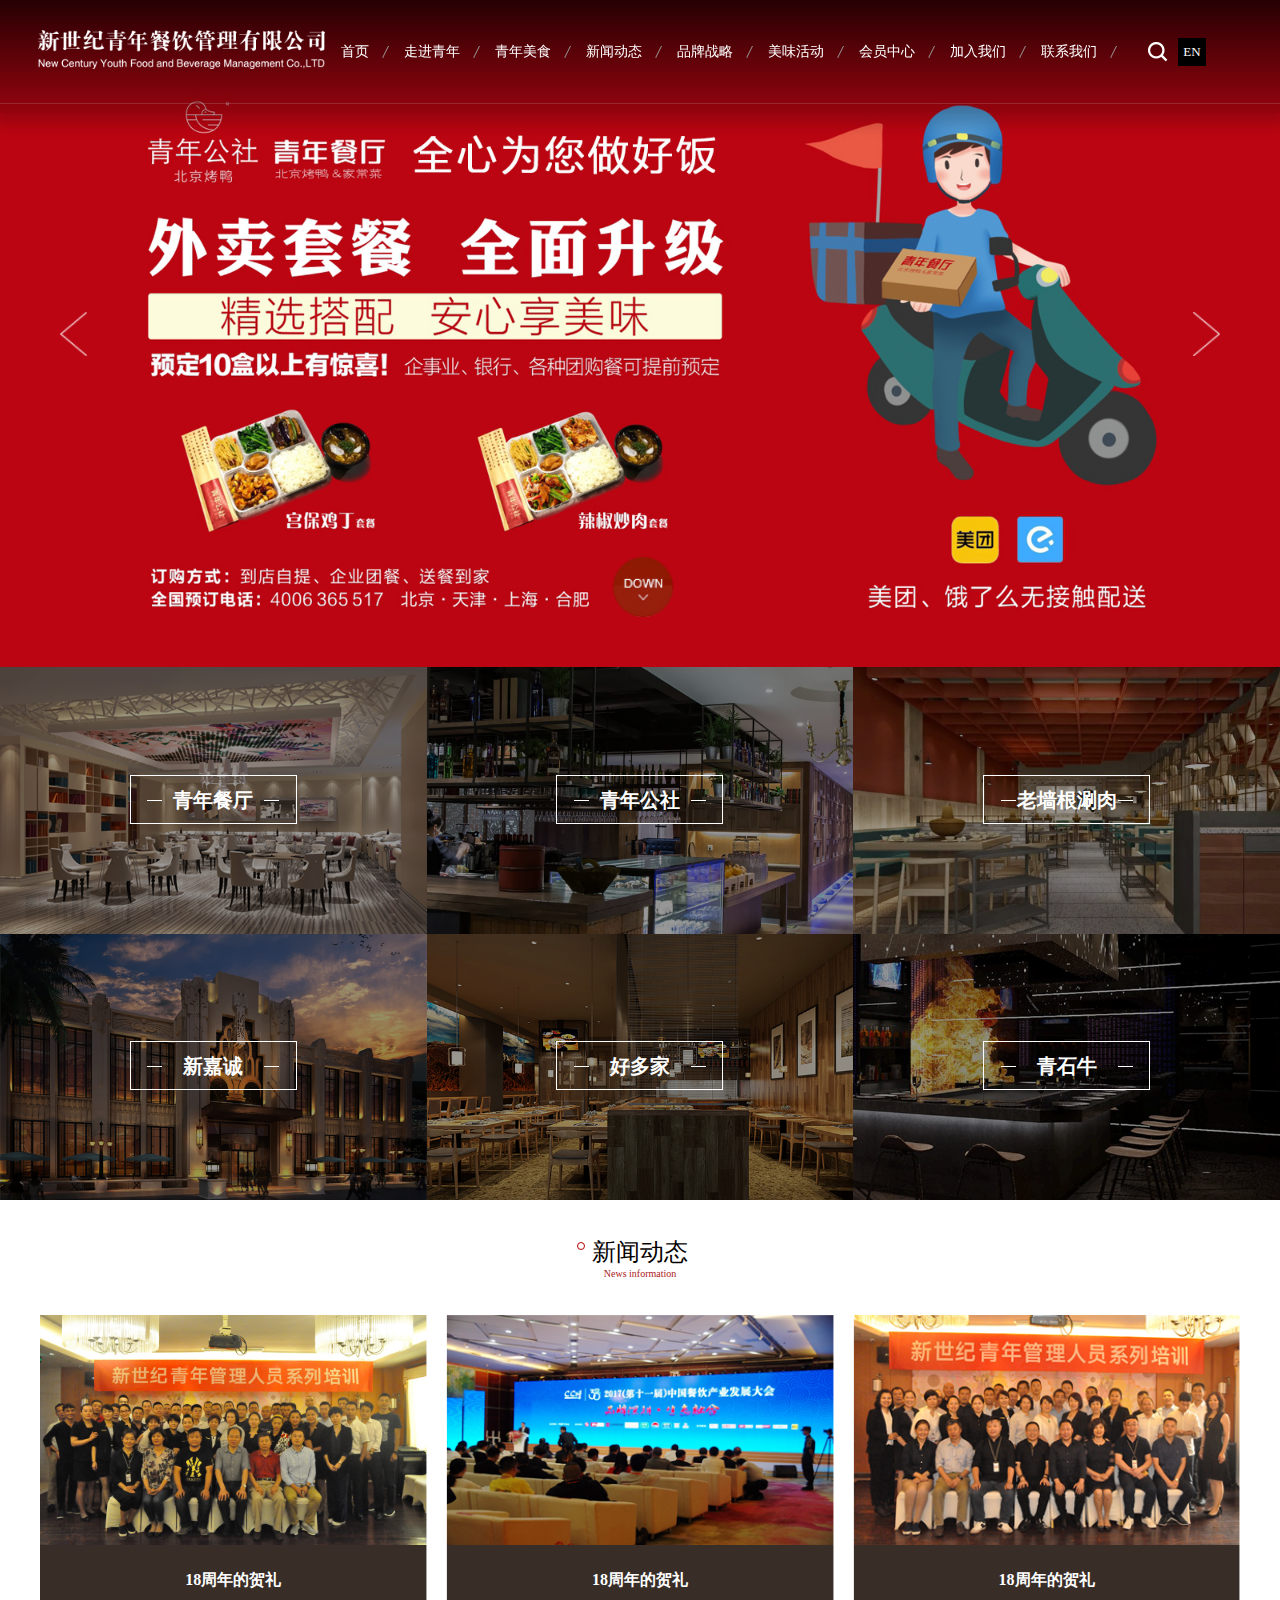
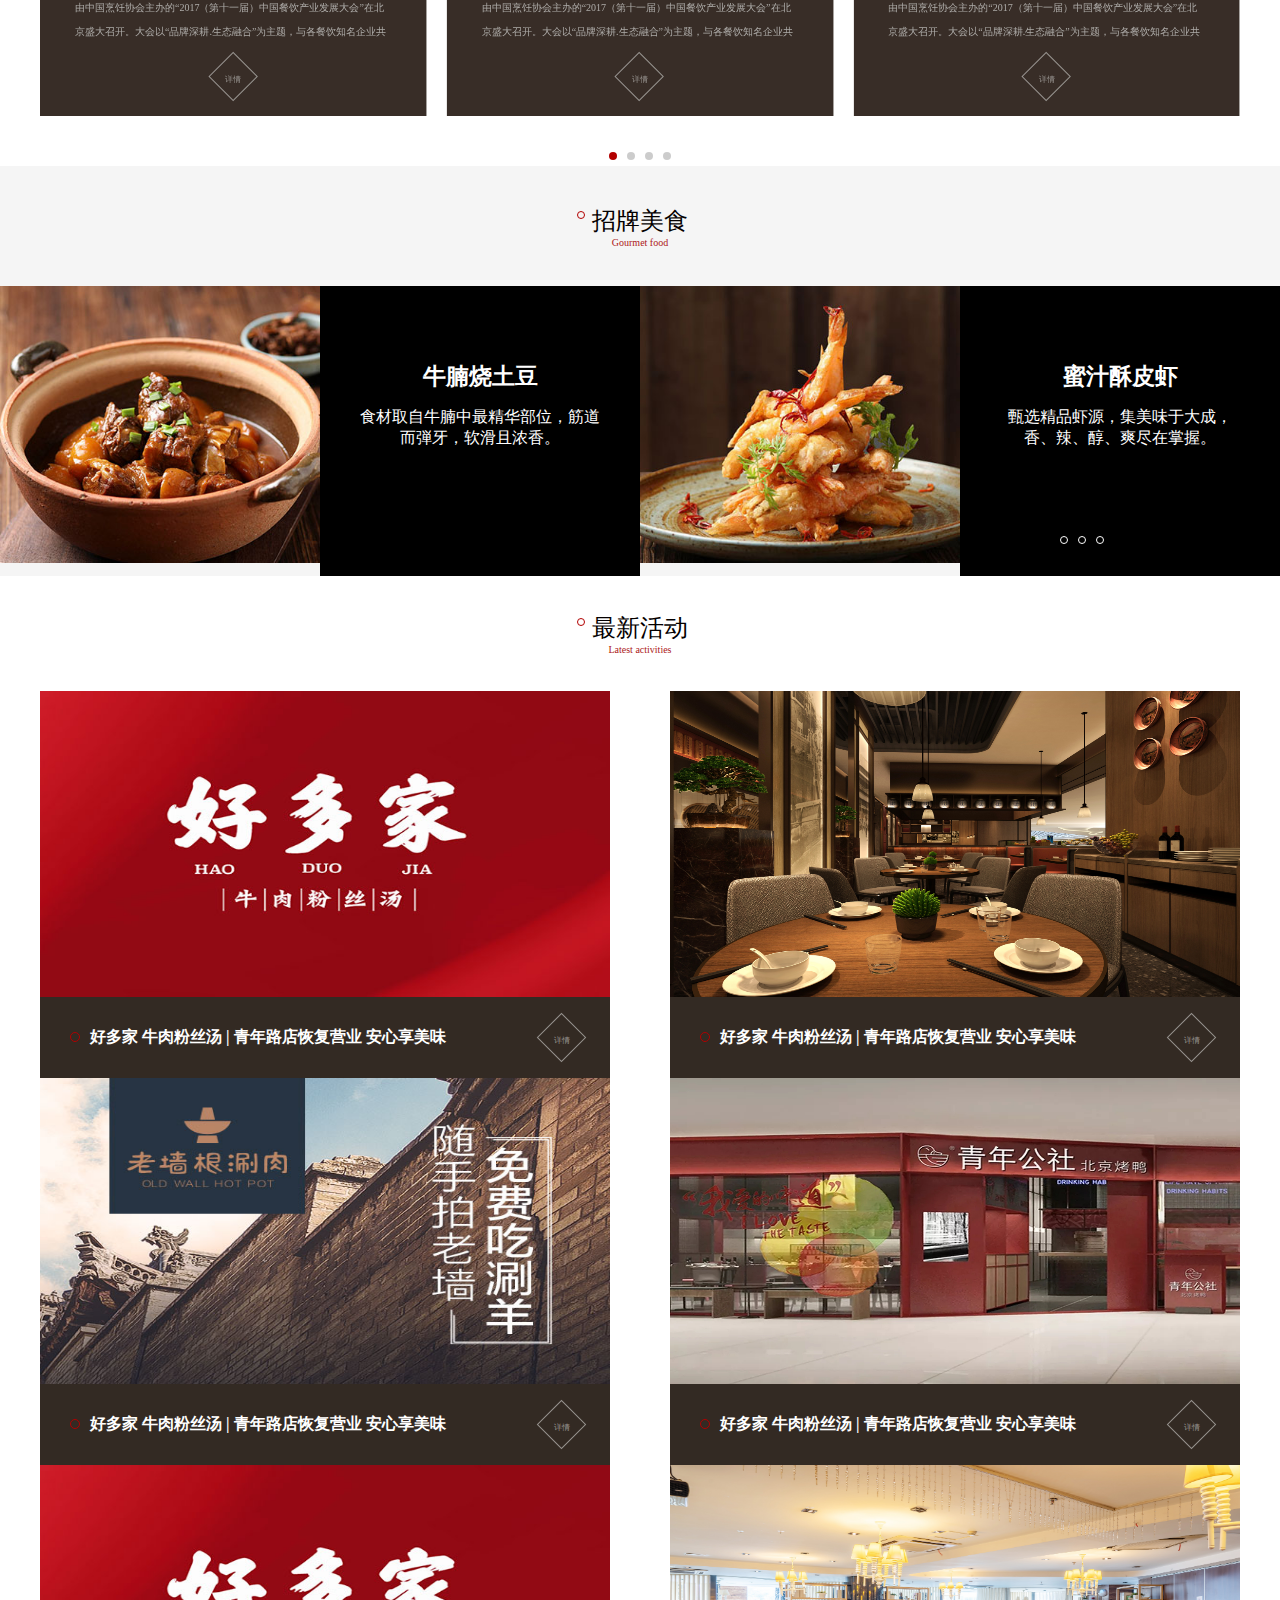
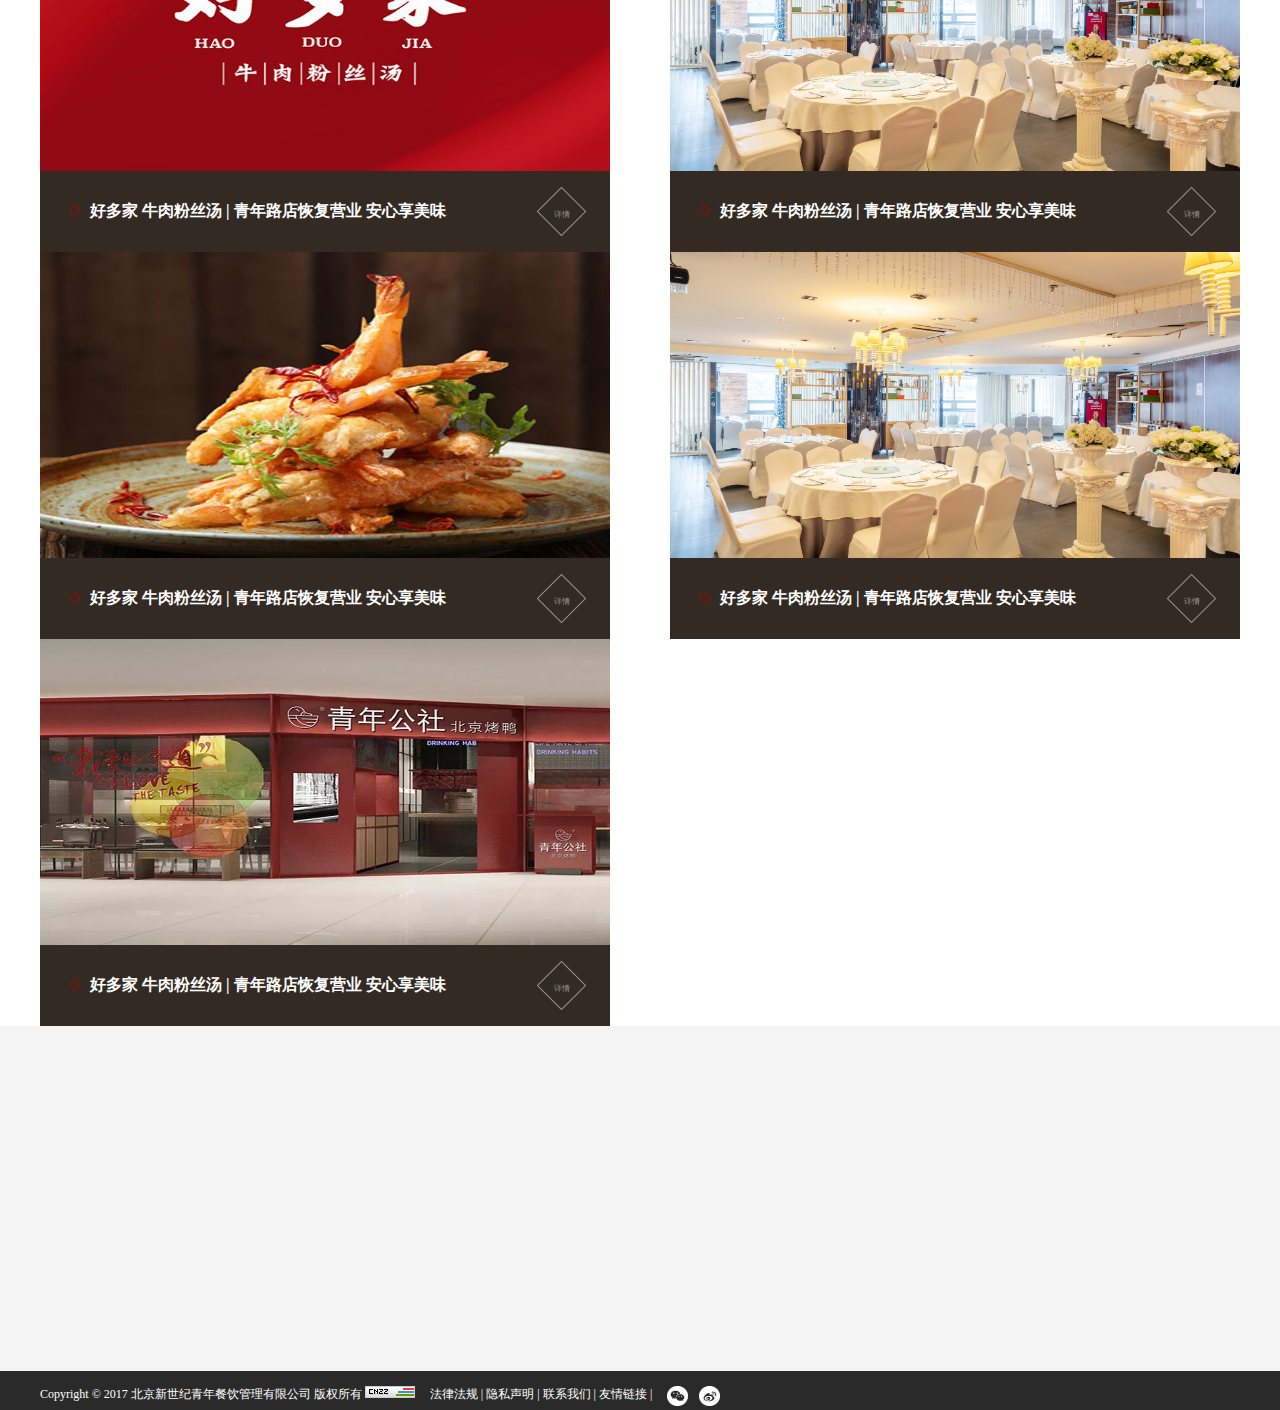
<file: index.html>
<!DOCTYPE html>
<html lang="en">
<head>
    <meta charset="UTF-8">
    <meta name="viewport" content="width=device-width, initial-scale=1.0">
    <meta http-equiv="X-UA-Compatible" content="ie=edge">
    <link rel="stylesheet" href="css/swiper.css">
    <link rel="stylesheet" href="css/index.css">
    <link rel="stylesheet" href="css/index_style.css">
    <script src="js/swiper.js"></script>
    <title>Document</title>
</head>
<body>
    <!-- 头部 -->
    <nav >
       <div class="logo"><img src="img/logo.png"></div>
       <ul class="nav_menu">
        <li><a href="index.html"><span>首页</span><span class="hov">首页</span></a></li>
        <li><a href="html/approach.html"><span>走进青年</span><span class="hov">走进青年</span></a></li>
        <li><a href="html/food.html"><span>青年美食</span><span class="hov">青年美食</span></a></li>
        <li><a href="html/news.html"><span>新闻动态</span><span class="hov">新闻动态</span></a></li>
        <li><a href="html/brand.html"><span>品牌战略</span><span class="hov">品牌战略</span></a></li>
        <li><a href="html/delicious.html"><span>美味活动</span><span class="hov">美味活动</span></a></li>
        <li><a href="html/vip.html"><span>会员中心</span><span class="hov">会员中心</span></a></li>
        <li><a href="html/join.html"><span>加入我们</span><span class="hov">加入我们</span></a></li>
        <li><a href="html/contact.html"><span>联系我们</span><span class="hov">联系我们</span></a></li>
       </ul>
       <div class="burger">
           <div class="top_line"></div>
           <div class="middle_line"></div>
           <div class="bottom_line"></div>
       </div>
       <div class="nav_right">
           <div class=" magnifying "> <img src="img/search_icon.png"></div>
           <div class="change"><a href="">EN</a></div>
       </div>
       <div class="search">
          <div class="left">
              <div class="search_cli">
              </div>
              <i>×</i>
              <form action="">
                  <input type="text" placeholder="Serach..." id="key">
                  <input type="button" >
              </form>
          </div>
          <div class="right"></div>
       </div>
    </nav>
    <header></header>
    <!-- banner -->
    <div class="banner">
        <div class="top1">
            <div class="swiper-wrapper">
              <div class="swiper-slide"><a href=""><img src="img/2002-187620.jpg"></a></div>
              <div class="swiper-slide"><a href=""><img src="img/2002-10702.jpg"></a></div>
            </div>
            <!-- 如果需要分页器 -->
            <!-- <div class="swiper-pagination"></div> -->
        
            <!-- 如果需要导航按钮 -->
            <div class="swiper-button-prev"></div>
            <div class="swiper-button-next"></div>
        
            <!-- 如果需要滚动条 -->
            <!-- <div class="swiper-scrollbar"></div> -->
          </div>
          <div class="flot"></div>
    </div>
    <script>
        var mySwiper = new Swiper('.top1', {
          autoplay: 2000,//可选选项，自动滑动
          speed: 400,
          freeMode: true,
          grabCursor: true,
        //   effect: 'flip',
          autoplayDisableOnInteraction: false,
          // grabCursor : true,
          // hashnav:true,
          pagination: '.swiper-pagination',
          paginationClickable: true,
          loop: true,
    
          prevButton: '.swiper-button-prev',
          nextButton: '.swiper-button-next',
        })
      </script>
    <!-- 模块 -->
    <div class="modula">
        <div class="one one_hov">
         <a href="">
             <img src="img/one.png">
         </a>
         <div class="bg_"></div>
      <div  class="but">
          <span><i></i>青年餐厅<i></i></span>
      </div >
        </div>
        <div class="one tow_hov">
            <a href="">
                <img src="img/tow.png">
            </a>
            <div class="bg_"></div>
         <div  class="but">
             <span><i></i>青年公社<i></i></span>
         </div >
           </div>
           <div class="one three_hov">
            <a href="">
                <img src="img/three.png">
            </a>
            <div class="bg_"></div>
         <div  class="but">
             <span><i></i>老墙根涮肉<i></i></span>
         </div >
           </div>
           <div class="one four_hov">
            <a href="">
                <img src="img/four.jpg">
            </a>
            <div class="bg_"></div>
         <div  class="but">
             <span><i></i>新嘉诚<i></i></span>
         </div >
           </div>
           <div class="one five_hov">
            <a href="">
                <img src="img/five.jpg">
            </a>
            <div class="bg_"></div>
         <div  class="but">
             <span><i></i>好多家<i></i></span>
         </div >
           </div>
           <div class="one six_hov">
            <a href="">
                <img src="img/six.jpg">
            </a>
            <div class="bg_"></div>
         <div  class="but">
             <span><i></i>青石牛<i></i></span>
         </div >
           </div>
           
       
    </div>
    <!-- 新闻动态 -->
    <div class="news">
        <div class="content">
            <div class="title">
                <h1><span></span>新闻动态</h1>
                <p>News information</p>
            </div>
            <div class="swiper-container iprovde_ban">
                <div class="swiper-wrapper ">
          
                  <div class="swiper-slide ersw">
                    <div class="imgbg"></div><img src="img/1705-091827.jpg">
                    <div class="img_tit">
                        <h2>18周年的贺礼</h2>
                        <p>由中国烹饪协会主办的“2017（第十一届）中国餐饮产业发展大会”在北京盛大召开。大会以“品牌深耕.生态融合”为主题，与各餐饮知名企业共襄盛举。</p>
                        <div class="move">
                            <i></i>
                            <span>详情</span>
                        </div>
                    </div>
                  
                  </div>
          
                  <div class="swiper-slide ersw">
                    <div class="imgbg"></div><img src="img/1707-144045.png">
                    <div class="img_tit">
                        <h2>18周年的贺礼</h2>
                        <p>由中国烹饪协会主办的“2017（第十一届）中国餐饮产业发展大会”在北京盛大召开。大会以“品牌深耕.生态融合”为主题，与各餐饮知名企业共襄盛举。</p>
                        <div class="move">
                            <i></i>
                            <span>详情</span>
                        </div>
                    </div>
                  </div>
          
                  <div class="swiper-slide ersw">
                    <div class="imgbg"></div><img src="img/1708-234788.jpg">
                    <div class="img_tit">
                        <h2>18周年的贺礼</h2>
                        <p>由中国烹饪协会主办的“2017（第十一届）中国餐饮产业发展大会”在北京盛大召开。大会以“品牌深耕.生态融合”为主题，与各餐饮知名企业共襄盛举。</p>
                        <div class="move">
                            <i></i>
                            <span>详情</span>
                        </div>
                    </div>
                  </div>
          
                  <div class="swiper-slide ersw">
                    <div class="imgbg"></div><img src="img/1708-247427.jpg">
                    <div class="img_tit">
                        <h2>18周年的贺礼</h2>
                        <p>由中国烹饪协会主办的“2017（第十一届）中国餐饮产业发展大会”在北京盛大召开。大会以“品牌深耕.生态融合”为主题，与各餐饮知名企业共襄盛举。</p>
                        <div class="move">
                            <i></i>
                            <span>详情</span>
                        </div>
                    </div>
                  </div>
                </div>
          <div class="swiper-pagination"></div>
              </div>
              <script>
                var Swiper = new Swiper('.iprovde_ban', {
                    
                  autoplay: 2000,//可选选项，自动滑动
                  speed: 400,
                  loop: true,
                  pagination : '.swiper-pagination',
                  paginationClickable :true,
                  // freeMode: true,
                  slidesPerView: 3,
                  spaceBetween: 20,
                  centeredSlides: true,
                //   slidesPerView: 2,
          
                //   spaceBetween: 100,
                //   navigation: {
                //     nextEl: '.swiper-button-next',
                //     prevEl: '.swiper-button-prev',
                //   },
                  breakpoints: {
                    768: {
                      slidesPerView: 2,
                    },
                    668: {
                      slidesPerView: 1,
                    }
                  },
                //   prevButton: '.swiper-button-prev',
                //   nextButton: '.swiper-button-next',
                })
              </script>
        </div>
    </div>
    <!-- 招牌美食 -->
    <div class="food">
        <div class="title">
            <h1><span></span>招牌美食</h1>
            <p>Gourmet food</p>
        </div>
        <div class="fod_con">
            <div class="sp">
                <li></li>
                <li></li>
                <li></li>
            </div>
          <ul>
              <li><div class="fo_im"><img src="img/1909-272014.jpg"></div>
            </li>
              <li><div class="fo_inf">
                  <h3>牛腩烧土豆</h3>
                  <div class="in">食材取自牛腩中最精华部位，筋道而弾牙，软滑且浓香。</div>
              </div></li>
              <li class="show">
                  <img src="img/2001-203500.jpg">
                  <img src="img/2001-202546.jpg">
                  <img src="img/1909-279049.jpg">
              </li>
              <li class="in_show">
                <div class="fo_inf">
                    <h3>辣子鸡丁</h3>
                    <div class="in">食材取自牛腩中最精华部位，筋道而弾牙，软滑且浓香。</div>
                </div>
                <div class="fo_inf">
                    <h3>家烧鱼头</h3>
                    <div class="in">鱼肉鲜美肥嫩 满足感爆棚美味于大成，香、</div>
                </div>
              
                <div class="fo_inf">
                    <h3>蜜汁酥皮虾</h3>
                    <div class="in">甄选精品虾源，集美味于大成，香、辣、醇、爽尽在掌握。</div>
                </div>
              
              </li>
             
          </ul>
        </div>
    </div>
        <!-- 招牌美食 -->
    <div class="cate">
        <div class="content">
             <div class="title">
            <h1><span></span>最新活动</h1>
            <p> Latest activities</p>
        </div>
        <div class="cate_con">
            <a href="">
                 <div class="one1">
                <img src="img/2002-108899.jpg">
                <div class="tit">
                    <h4>好多家 牛肉粉丝汤 | 青年路店恢复营业 安心享美味</h4>
                    <div class="move">
                        <i></i>
                        <span>详情</span>
                    </div>
                </div>
            </div></a>
           
        </div>
        <div class="cate_con">
            <a href=""><div class="one1">
                <img src="img/2001-164102.jpg">
                <div class="tit">
                    <h4>好多家 牛肉粉丝汤 | 青年路店恢复营业 安心享美味</h4>
                    <div class="move">
                        <i></i>
                        <span>详情</span>
                    </div>
                </div>
            </div></a>
            
        </div>
        <div class="cate_con">
            <a href="">  <div class="one1">
                <img src="img/1912-162936.jpg">
                <div class="tit">
                    <h4>好多家 牛肉粉丝汤 | 青年路店恢复营业 安心享美味</h4>
                    <div class="move">
                        <i></i>
                        <span>详情</span>
                    </div>
                </div>
            </div></a>
          
        </div>
        <div class="cate_con">
            <a href=""> <div class="one1">
                <img src="img/1912-164935.jpg">
                <div class="tit">
                    <h4>好多家 牛肉粉丝汤 | 青年路店恢复营业 安心享美味</h4>
                    <div class="move">
                        <i></i>
                        <span>详情</span>
                    </div>
                </div>
            </div></a>
           
        </div>
        <div class="cate_con">
            <a href="">  <div class="one1">
                <img src="img/2002-108899.jpg">
                <div class="tit">
                    <h4>好多家 牛肉粉丝汤 | 青年路店恢复营业 安心享美味</h4>
                    <div class="move">
                        <i></i>
                        <span>详情</span>
                    </div>
                </div>
            </div></a>
          
        </div>
        <div class="cate_con">
            <a href=""> <div class="one1">
                <img src="img/1910-01995.jpg">
                <div class="tit">
                    <h4>好多家 牛肉粉丝汤 | 青年路店恢复营业 安心享美味</h4>
                    <div class="move">
                        <i></i>
                        <span>详情</span>
                    </div>
                </div>
            </div></a>
           
        </div>
        <div class="cate_con">
            <a href=""> <div class="one1">
                <img src="img/1909-279049.jpg">
                <div class="tit">
                    <h4>好多家 牛肉粉丝汤 | 青年路店恢复营业 安心享美味</h4>
                    <div class="move">
                        <i></i>
                        <span>详情</span>
                    </div>
                </div>
            </div></a>
           
        </div>
        <div class="cate_con">
            <a href=""> <div class="one1">
                <img src="img/1910-01995.jpg">
                <div class="tit">
                    <h4>好多家 牛肉粉丝汤 | 青年路店恢复营业 安心享美味</h4>
                    <div class="move">
                        <i></i>
                        <span>详情</span>
                    </div>
                </div>
            </div></a>
           
        </div>
        <div class="cate_con">
            <a href=""> <div class="one1">
                <img src="img/1912-164935.jpg">
                <div class="tit">
                    <h4>好多家 牛肉粉丝汤 | 青年路店恢复营业 安心享美味</h4>
                    <div class="move">
                        <i></i>
                        <span>详情</span>
                    </div>
                </div>
            </div></a>
           
        </div>
        </div>
       
    </div>
    <!-- 最新活动 -->
    <!-- fooetr -->
    <div class="fooetr">
        <div class="content">
            <ul>
                <li><a href=""><h5>走进青年</h5></a></li>
               
                <li><a href="">青年简介</a></li>
                <li><a href="">青年文化</a></li>
                <li><a href="">大事记</a></li>
                 <li><a href="">企业荣誉</a></li>
               
            </ul>
            <ul>
                <li><a href=""><h5>青年美食</h5></a></li>
               
                <li><a href="">招牌美食</a></li>
                <li><a href="">经典菜系</a></li>
                <li><a href="">健康饮品</a></li>
                 <!-- <li><a href="">企业荣誉</a></li> -->
               
            </ul>
            <ul>
                <li><a href=""><h5>新闻动态</h5></a></li>
               
                <li><a href="">新闻展播</a></li>
                <li><a href="">集团视频</a></li>

            </ul>
            <ul>
                <li><a href=""><h5>品牌战略</h5></a></li>
               
                <li><a href="">青年餐厅</a></li>
                <li><a href="">青年公社</a></li>
                <li><a href="">老墙根涮肉</a></li>
                 <li><a href="">易宴</a></li>
                 <li><a href="">新嘉诚</a></li>
                 <li><a href="">好多家</a></li>
                 <li><a href="">青石牛</a></li>
               
            </ul>
            <ul>
                <li><a href=""><h5>美味活动</h5></a></li>
               
               
            </ul>
            <ul>
                <li><a href=""><h5>会员中心</h5></a></li>
               
                <li><a href="">会员活动</a></li>
                <li><a href="">会员查询</a></li>
                <li><a href="">外卖信息</a></li>

               
            </ul>
            <ul>
                <li><a href=""><h5>联系我们</h5></a></li>
               
                <li><a href="">集团总部</a></li>
                <li><a href="">门店查询</a></li>
                <li><a href="">招贤纳士</a></li>
               
               
            </ul>
        </div>
    </div>
    <div class="fot">
        <div class="content">
            <p>Copyright © 2017  北京新世纪青年餐饮管理有限公司 版权所有 <img src="img/pic.gif"> </p>
            <div class="link">
                <a href="">法律法规</a>&nbsp;<span>|</span>
                <a href="">隐私声明</a>&nbsp;<span>|</span>
                <a href="">联系我们</a>&nbsp;<span>|</span>
                <a href="">友情链接</a>&nbsp;<span>|</span>

            </div>
            <div class="share">
                <a href=""><img src="img/wx.png"><div class="fot_hov"><img src="img/fot_hov.jpg"></div></a>
                <a href=""><img src="img/wb.png"> </a>
            </div>
        </div>
    </div>
    <div class="fix_right">
        
    </div>
    <script src="js/jquery.js"></script>
<script src="js/index.js"></script>
</body>

</html>
</file>
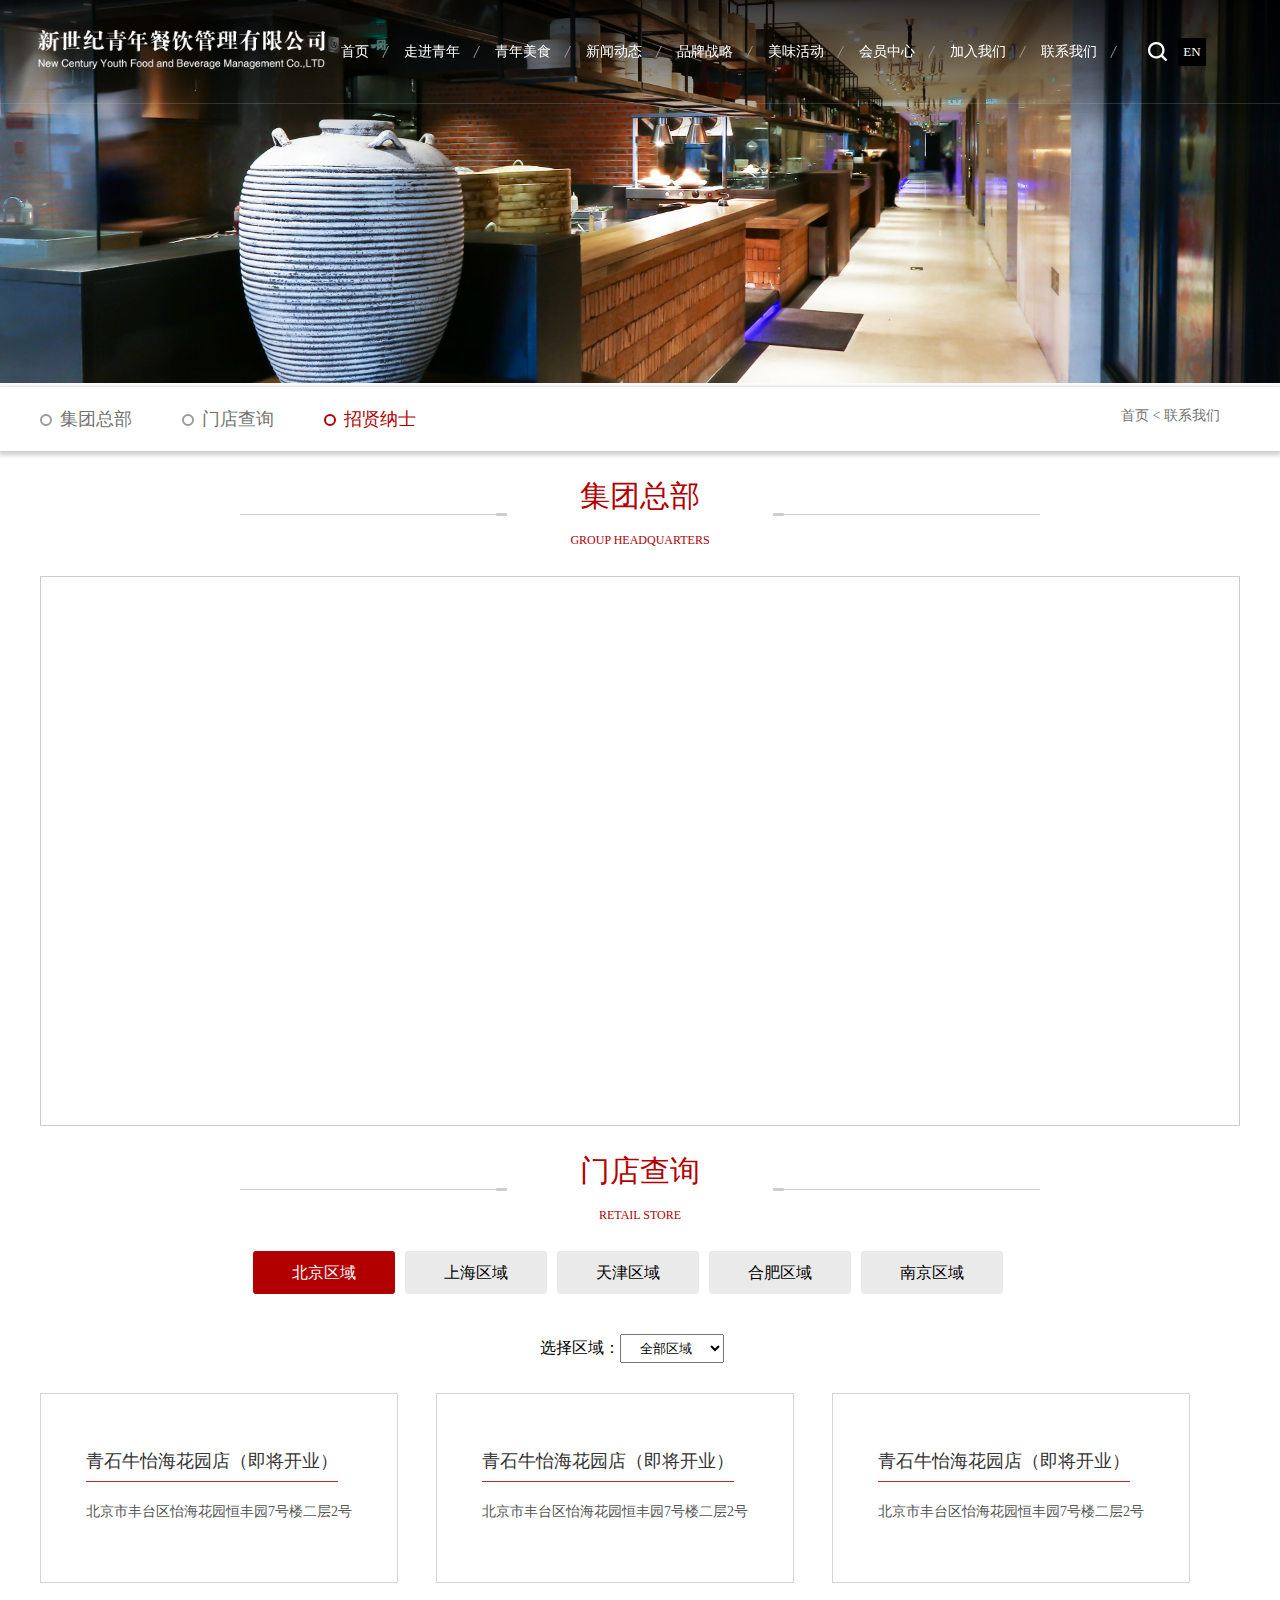
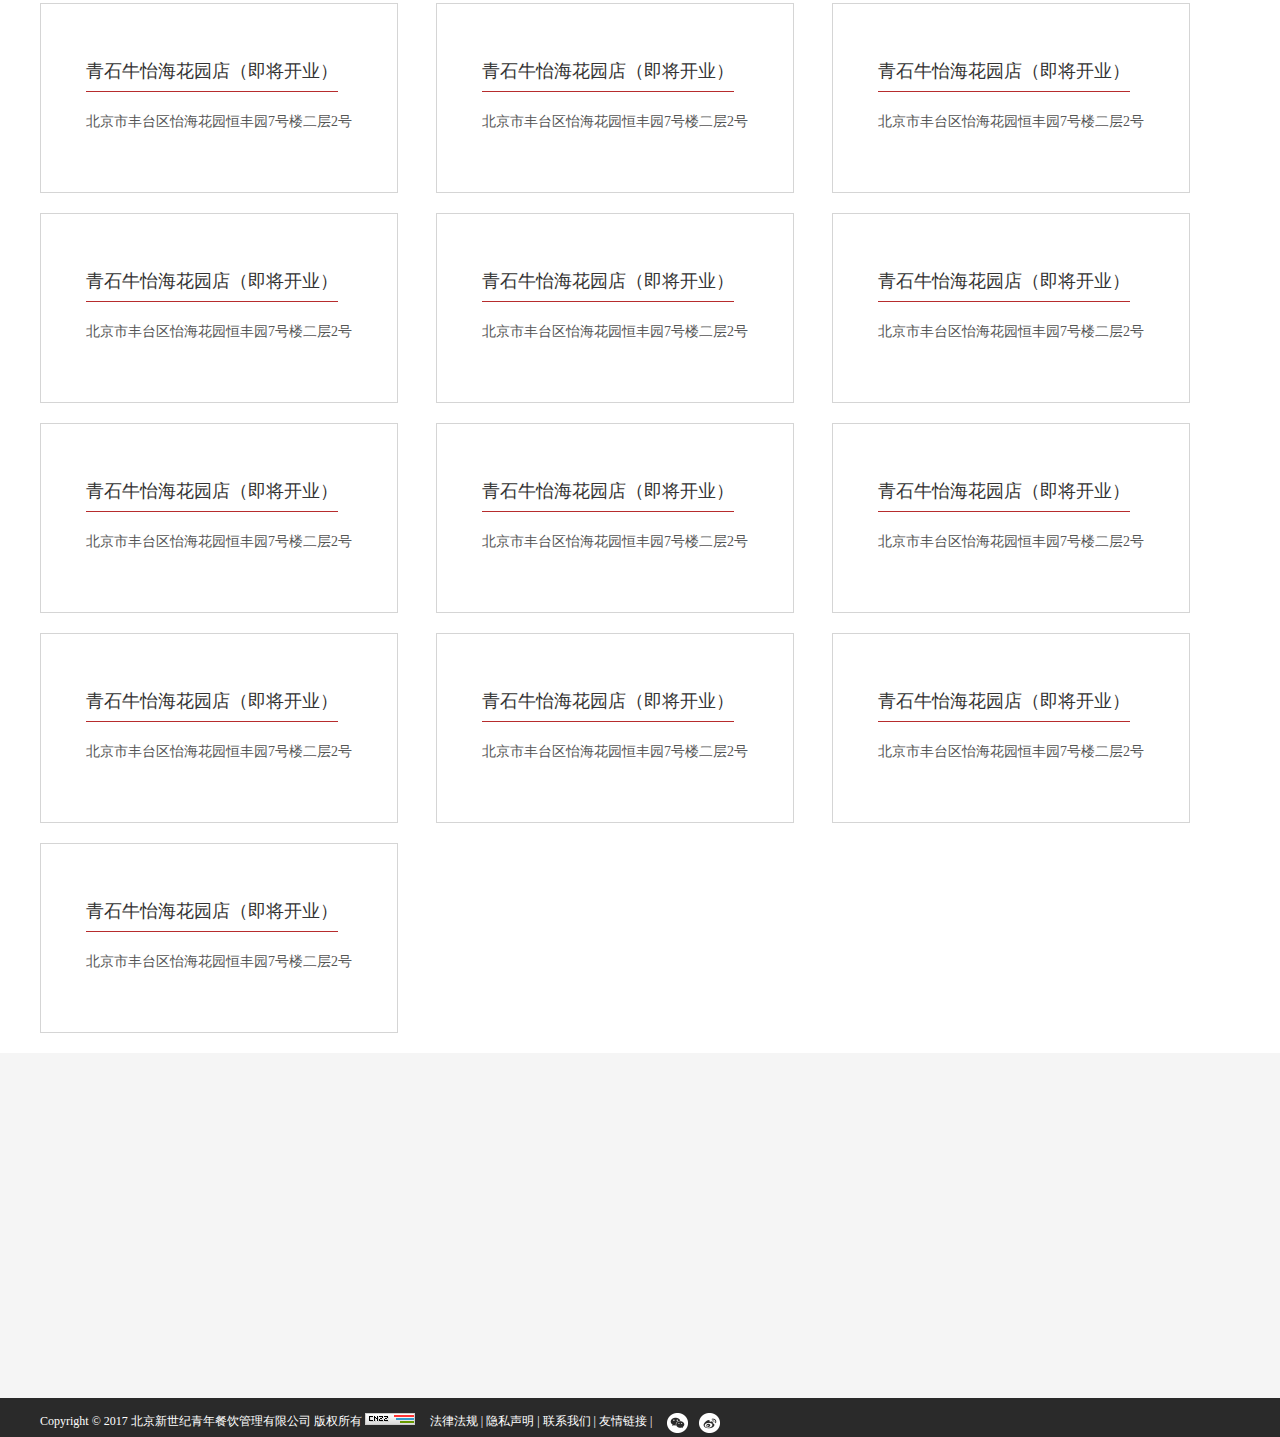
<file: html/contact.html>
<!DOCTYPE html>
<html lang="en">

<head>
    <meta charset="UTF-8">
    <meta name="viewport" content="width=device-width, initial-scale=1.0">
    <meta http-equiv="X-UA-Compatible" content="ie=edge">
    <link rel="stylesheet" href="../css/swiper.css">
    <link rel="stylesheet" href="../css/index.css">
    <link rel="stylesheet" href="../css/index_style.css">
    <!-- <link rel="stylesheet" href="../css/approach.css"> -->
    <!-- <link rel="stylesheet" href="../css/approach_style.css"> -->
    <link rel="stylesheet" href="../css/food.css">
    <link rel="stylesheet" href="../css/join.css">
    <link rel="stylesheet" href="../css/contact.css">
    <script src="../js/swiper.js"></script>
    <script type="text/javascript" src="http://api.map.baidu.com/api?key=&v=1.1&services=true"></script>

    <title>Document</title>
</head>

<body>
    <!-- 头部 -->
    <nav>
        <div class="logo"><img src="../img/logo.png"></div>
        <ul class="nav_menu">
            <li><a href="../index.html"><span>首页</span><span class="hov">首页</span></a></li>
        <li><a href="../html/approach.html"><span>走进青年</span><span class="hov">走进青年</span></a></li>
        <li><a href="../html/food.html"><span>青年美食</span><span class="hov">青年美食</span></a></li>
        <li><a href="../html/news.html"><span>新闻动态</span><span class="hov">新闻动态</span></a></li>
        <li><a href="../html/brand.html"><span>品牌战略</span><span class="hov">品牌战略</span></a></li>
        <li><a href="../html/delicious.html"><span>美味活动</span><span class="hov">美味活动</span></a></li>
        <li><a href="../html/vip.html"><span>会员中心</span><span class="hov">会员中心</span></a></li>
        <li><a href="../html/join.html"><span>加入我们</span><span class="hov">加入我们</span></a></li>
        <li><a href="../html/contact.html"><span>联系我们</span><span class="hov">联系我们</span></a></li>
        </ul>
        <div class="burger">
            <div class="top_line"></div>
            <div class="middle_line"></div>
            <div class="bottom_line"></div>
        </div>
        <div class="nav_right">
            <div class=" magnifying "> <img src="../img/search_icon.png"></div>
            <div class="change"><a href="">EN</a></div>
        </div>
        <div class="search">
            <div class="left">
                <div class="search_cli">
                </div>
                <i>×</i>
                <form action="">
                    <input type="text" placeholder="Serach..." id="key">
                    <input type="button">
                </form>
            </div>
            <div class="right"></div>
        </div>
    </nav>
    <header></header>
    <!-- banner -->
    <div class="banner1">
        <img src="../img/118272.jpg">
    </div>
    <!-- content -->
    <!-- nav2 -->
    <div class="nav2">
        <div class="content">
            <ul>
                <li><a href="">集团总部</a></li>
                <li><a href="">门店查询</a></li>
                <li><a href="" class="cur1">招贤纳士</a></li>
            </ul>
            <div class="mianbao">
                <p>首页 < 联系我们</p> </div> </div> </div> <div class="sign">
                        <div class="content">
                            <div class="tit1">
                                <p>集团总部<br> <span style="font-size: 12px;">GROUP HEADQUARTERS</span></p>

                            </div>

                            <div style="width:100%;height:550px;border:#ccc solid 1px;font-size:12px" id="map"></div>
    <p style="color:red;font-weight:600">
      <a href="http://developer.baidu.com/map/index.php?title=jspopular/guide/introduction" style="color:#2f83c7" target="_blank"></a>
      <a href="http://lbsyun.baidu.com/apiconsole/key?application=key" style="color:#2f83c7" target="_blank"></a>
    </p>
  </body>
  <script type="text/javascript">
    //创建和初始化地图函数：
    function initMap(){
      createMap();//创建地图
      setMapEvent();//设置地图事件
      addMapControl();//向地图添加控件
      addMapOverlay();//向地图添加覆盖物
    }
    function createMap(){ 
      map = new BMap.Map("map"); 
      map.centerAndZoom(new BMap.Point(116.523039,39.930138),15);
    }
    function setMapEvent(){
      map.enableScrollWheelZoom();
      map.enableKeyboard();
      map.enableDragging();
      map.enableDoubleClickZoom()
    }
    function addClickHandler(target,window){
      target.addEventListener("click",function(){
        target.openInfoWindow(window);
      });
    }
    function addMapOverlay(){
      var markers = [
        {content:"我的备注",title:"我的标记",imageOffset: {width:0,height:3},position:{lat:39.931134,lng:116.520811}}
      ];
      for(var index = 0; index < markers.length; index++ ){
        var point = new BMap.Point(markers[index].position.lng,markers[index].position.lat);
        var marker = new BMap.Marker(point,{icon:new BMap.Icon("http://api.map.baidu.com/lbsapi/createmap/images/icon.png",new BMap.Size(20,25),{
          imageOffset: new BMap.Size(markers[index].imageOffset.width,markers[index].imageOffset.height)
        })});
        var label = new BMap.Label(markers[index].title,{offset: new BMap.Size(25,5)});
        var opts = {
          width: 200,
          title: markers[index].title,
          enableMessage: false
        };
        var infoWindow = new BMap.InfoWindow(markers[index].content,opts);
        marker.setLabel(label);
        addClickHandler(marker,infoWindow);
        map.addOverlay(marker);
      };
    }
    //向地图添加控件
    function addMapControl(){
      var scaleControl = new BMap.ScaleControl({anchor:BMAP_ANCHOR_BOTTOM_LEFT});
      scaleControl.setUnit(BMAP_UNIT_IMPERIAL);
      map.addControl(scaleControl);
      var navControl = new BMap.NavigationControl({anchor:BMAP_ANCHOR_TOP_LEFT,type:BMAP_NAVIGATION_CONTROL_LARGE});
      map.addControl(navControl);
      var overviewControl = new BMap.OverviewMapControl({anchor:BMAP_ANCHOR_BOTTOM_RIGHT,isOpen:true});
      map.addControl(overviewControl);
    }
    var map;
      initMap();
  </script>


                            <div class="tit1">
                                <p>门店查询<br> <span style="font-size: 12px;">RETAIL STORE</span></p>

                            </div>
                            <div class="city">
                                <ul>
                                    <li><a href="" class="cur">北京区域</a></li>
                                    <li><a href="">上海区域</a></li>
                                    <li><a href="">天津区域</a></li>
                                    <li><a href="">合肥区域</a></li>
                                    <li><a href="">南京区域</a></li>
                                </ul>
                            </div>
                            <div class="change1">
                                选择区域：<select style="padding:5px 15px;">
                                    <option value="全部区域"><a href="">全部区域</a></option>
                                    <option value=""><a href="">丰台区</a></option>
                                    <option value=""><a href="">宣武区</a></option>
                                    <option value=""><a href="">大兴区</a></option>
                                    <option value=""><a href="">昌平区</a></option>
                                    <option value=""><a href="">海淀区</a></option>
                                    <option value=""><a href="">通州区</a></option>
                                </select>
                            </div>
                            <div class="address">
                                <div class="dec2">
                                    <a href="">
                                        <p>青石牛怡海花园店（即将开业）</p><br>
                                        <span>北京市丰台区怡海花园恒丰园7号楼二层2号</span>
                                    </a>
                                </div>
                                <div class="dec2">
                                    <a href="">
                                        <p>青石牛怡海花园店（即将开业）</p><br>
                                        <span>北京市丰台区怡海花园恒丰园7号楼二层2号</span>
                                    </a>
                                </div>
                                <div class="dec2">
                                    <a href="">
                                        <p>青石牛怡海花园店（即将开业）</p><br>
                                        <span>北京市丰台区怡海花园恒丰园7号楼二层2号</span>
                                    </a>
                                </div>
                                <div class="dec2">
                                    <a href="">
                                        <p>青石牛怡海花园店（即将开业）</p><br>
                                        <span>北京市丰台区怡海花园恒丰园7号楼二层2号</span>
                                    </a>
                                </div>
                                <div class="dec2">
                                    <a href="">
                                        <p>青石牛怡海花园店（即将开业）</p><br>
                                        <span>北京市丰台区怡海花园恒丰园7号楼二层2号</span>
                                    </a>
                                </div>
                                <div class="dec2">
                                    <a href="">
                                        <p>青石牛怡海花园店（即将开业）</p><br>
                                        <span>北京市丰台区怡海花园恒丰园7号楼二层2号</span>
                                    </a>
                                </div>
                                <div class="dec2">
                                    <a href="">
                                        <p>青石牛怡海花园店（即将开业）</p><br>
                                        <span>北京市丰台区怡海花园恒丰园7号楼二层2号</span>
                                    </a>
                                </div>
                                <div class="dec2">
                                    <a href="">
                                        <p>青石牛怡海花园店（即将开业）</p><br>
                                        <span>北京市丰台区怡海花园恒丰园7号楼二层2号</span>
                                    </a>
                                </div>
                                 <div class="dec2">
                                    <a href="">
                                        <p>青石牛怡海花园店（即将开业）</p><br>
                                        <span>北京市丰台区怡海花园恒丰园7号楼二层2号</span>
                                    </a>
                                </div>
                                <div class="dec2">
                                    <a href="">
                                        <p>青石牛怡海花园店（即将开业）</p><br>
                                        <span>北京市丰台区怡海花园恒丰园7号楼二层2号</span>
                                    </a>
                                </div> <div class="dec2">
                                    <a href="">
                                        <p>青石牛怡海花园店（即将开业）</p><br>
                                        <span>北京市丰台区怡海花园恒丰园7号楼二层2号</span>
                                    </a>
                                </div>
                                <div class="dec2">
                                    <a href="">
                                        <p>青石牛怡海花园店（即将开业）</p><br>
                                        <span>北京市丰台区怡海花园恒丰园7号楼二层2号</span>
                                    </a>
                                </div>
                                <div class="dec2">
                                    <a href="">
                                        <p>青石牛怡海花园店（即将开业）</p><br>
                                        <span>北京市丰台区怡海花园恒丰园7号楼二层2号</span>
                                    </a>
                                </div>
                                <div class="dec2">
                                    <a href="">
                                        <p>青石牛怡海花园店（即将开业）</p><br>
                                        <span>北京市丰台区怡海花园恒丰园7号楼二层2号</span>
                                    </a>
                                </div>
                                <div class="dec2">
                                    <a href="">
                                        <p>青石牛怡海花园店（即将开业）</p><br>
                                        <span>北京市丰台区怡海花园恒丰园7号楼二层2号</span>
                                    </a>
                                </div>
                                <div class="dec2">
                                    <a href="">
                                        <p>青石牛怡海花园店（即将开业）</p><br>
                                        <span>北京市丰台区怡海花园恒丰园7号楼二层2号</span>
                                    </a>
                                </div>
                            </div>


                        </div>

            </div>
            <!-- fooetr -->
            <div class="fooetr">
                <div class="content">
                    <ul>
                        <li><a href="">
                                <h5>走进青年</h5>
                            </a></li>

                        <li><a href="">青年简介</a></li>
                        <li><a href="">青年文化</a></li>
                        <li><a href="">大事记</a></li>
                        <li><a href="">企业荣誉</a></li>

                    </ul>
                    <ul>
                        <li><a href="">
                                <h5>青年美食</h5>
                            </a></li>

                        <li><a href="">招牌美食</a></li>
                        <li><a href="">经典菜系</a></li>
                        <li><a href="">健康饮品</a></li>
                        <!-- <li><a href="">企业荣誉</a></li> -->

                    </ul>
                    <ul>
                        <li><a href="">
                                <h5>新闻动态</h5>
                            </a></li>

                        <li><a href="">新闻展播</a></li>
                        <li><a href="">集团视频</a></li>

                    </ul>
                    <ul>
                        <li><a href="">
                                <h5>品牌战略</h5>
                            </a></li>

                        <li><a href="">青年餐厅</a></li>
                        <li><a href="">青年公社</a></li>
                        <li><a href="">老墙根涮肉</a></li>
                        <li><a href="">易宴</a></li>
                        <li><a href="">新嘉诚</a></li>
                        <li><a href="">好多家</a></li>
                        <li><a href="">青石牛</a></li>

                    </ul>
                    <ul>
                        <li><a href="">
                                <h5>美味活动</h5>
                            </a></li>


                    </ul>
                    <ul>
                        <li><a href="">
                                <h5>会员中心</h5>
                            </a></li>

                        <li><a href="">会员活动</a></li>
                        <li><a href="">会员查询</a></li>
                        <li><a href="">外卖信息</a></li>


                    </ul>
                    <ul>
                        <li><a href="">
                                <h5>联系我们</h5>
                            </a></li>

                        <li><a href="">集团总部</a></li>
                        <li><a href="">门店查询</a></li>
                        <li><a href="">招贤纳士</a></li>


                    </ul>
                </div>
            </div>
            <div class="fot">
                <div class="content">
                    <p>Copyright © 2017 北京新世纪青年餐饮管理有限公司 版权所有 <img src="../img/pic.gif"> </p>
                    <div class="link">
                        <a href="">法律法规</a>&nbsp;<span>|</span>
                        <a href="">隐私声明</a>&nbsp;<span>|</span>
                        <a href="">联系我们</a>&nbsp;<span>|</span>
                        <a href="">友情链接</a>&nbsp;<span>|</span>

                    </div>
                    <div class="share">
                        <a href=""><img src="../img/wx.png">
                            <div class="fot_hov"><img src="../img/fot_hov.jpg"></div>
                        </a>
                        <a href=""><img src="../img/wb.png"> </a>
                    </div>
                </div>
            </div>
            <div class="fix_right">
        
            </div>
            <script src="../js/jquery.js"></script>
            <script src="../js/index.js"></script>
            <script src="../js/appro.js"></script>
            <script src="../js/join.js"></script>
</body>

</html>
</file>
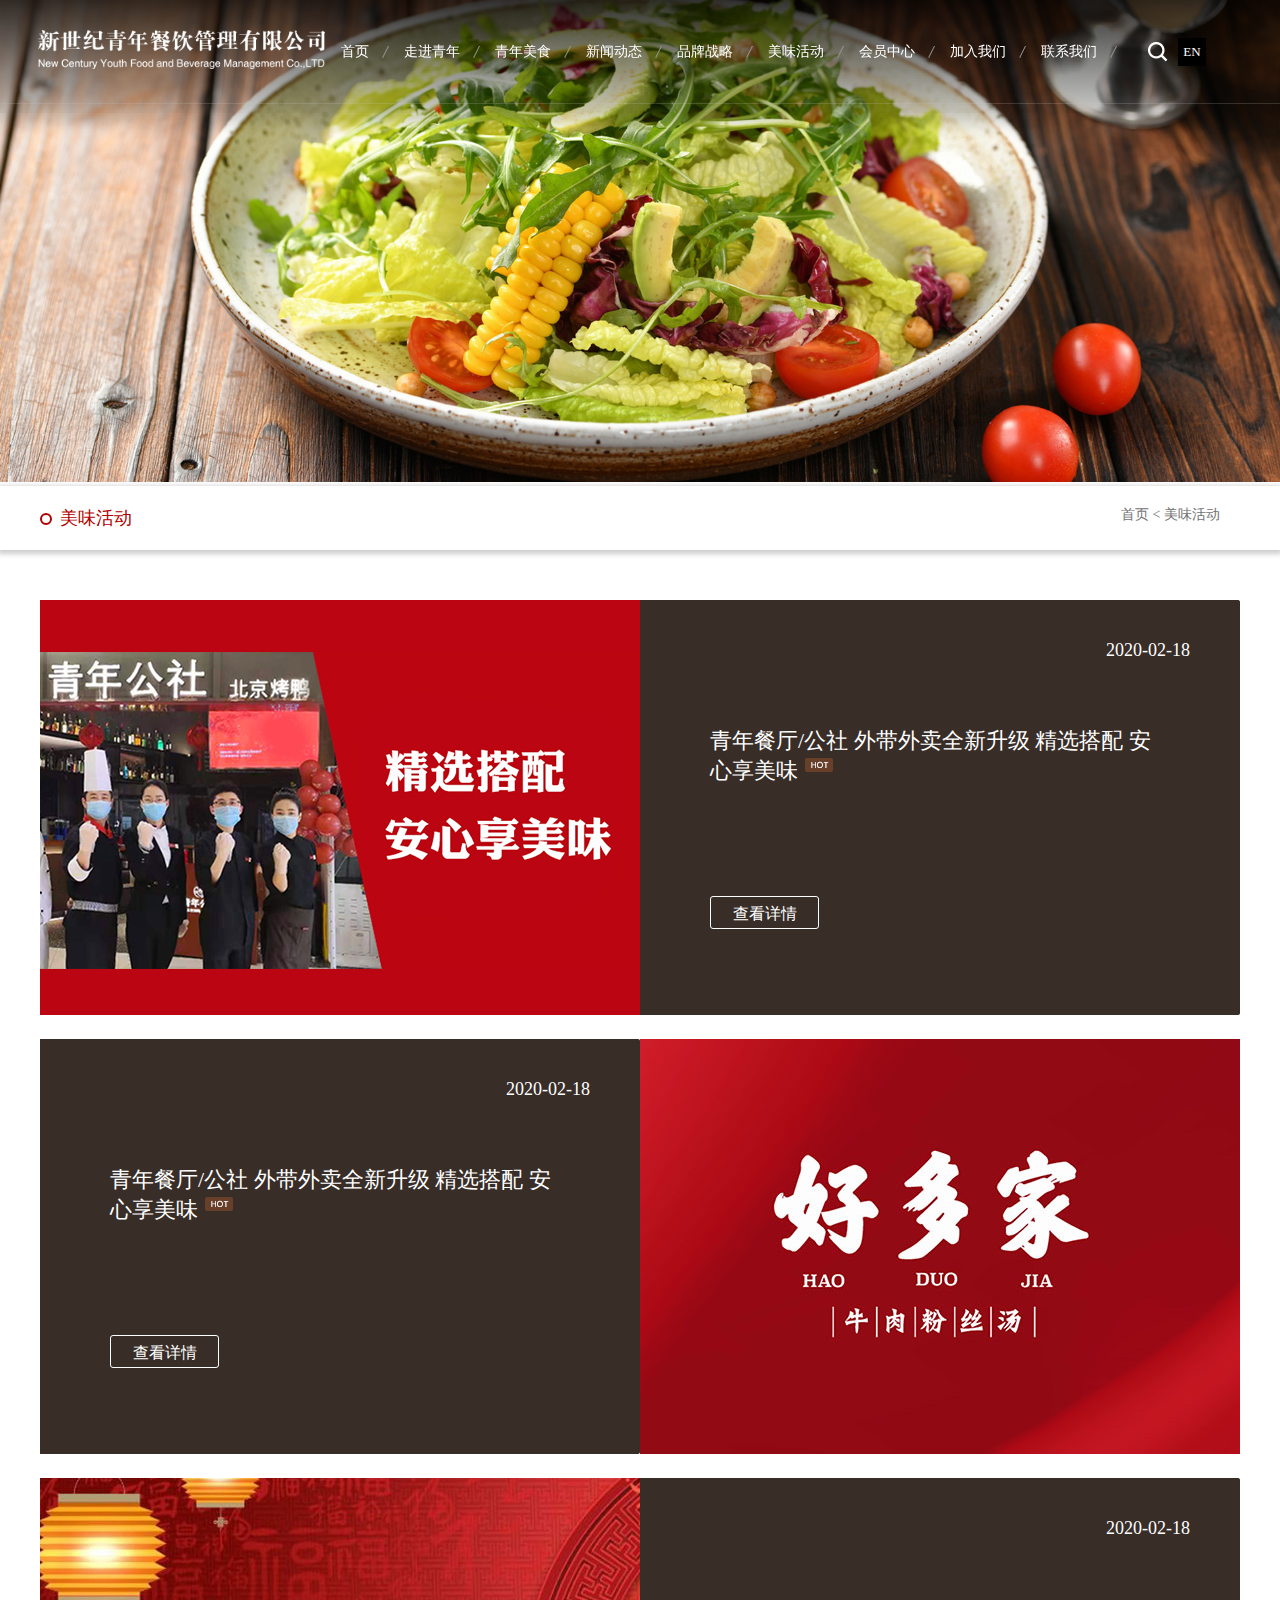
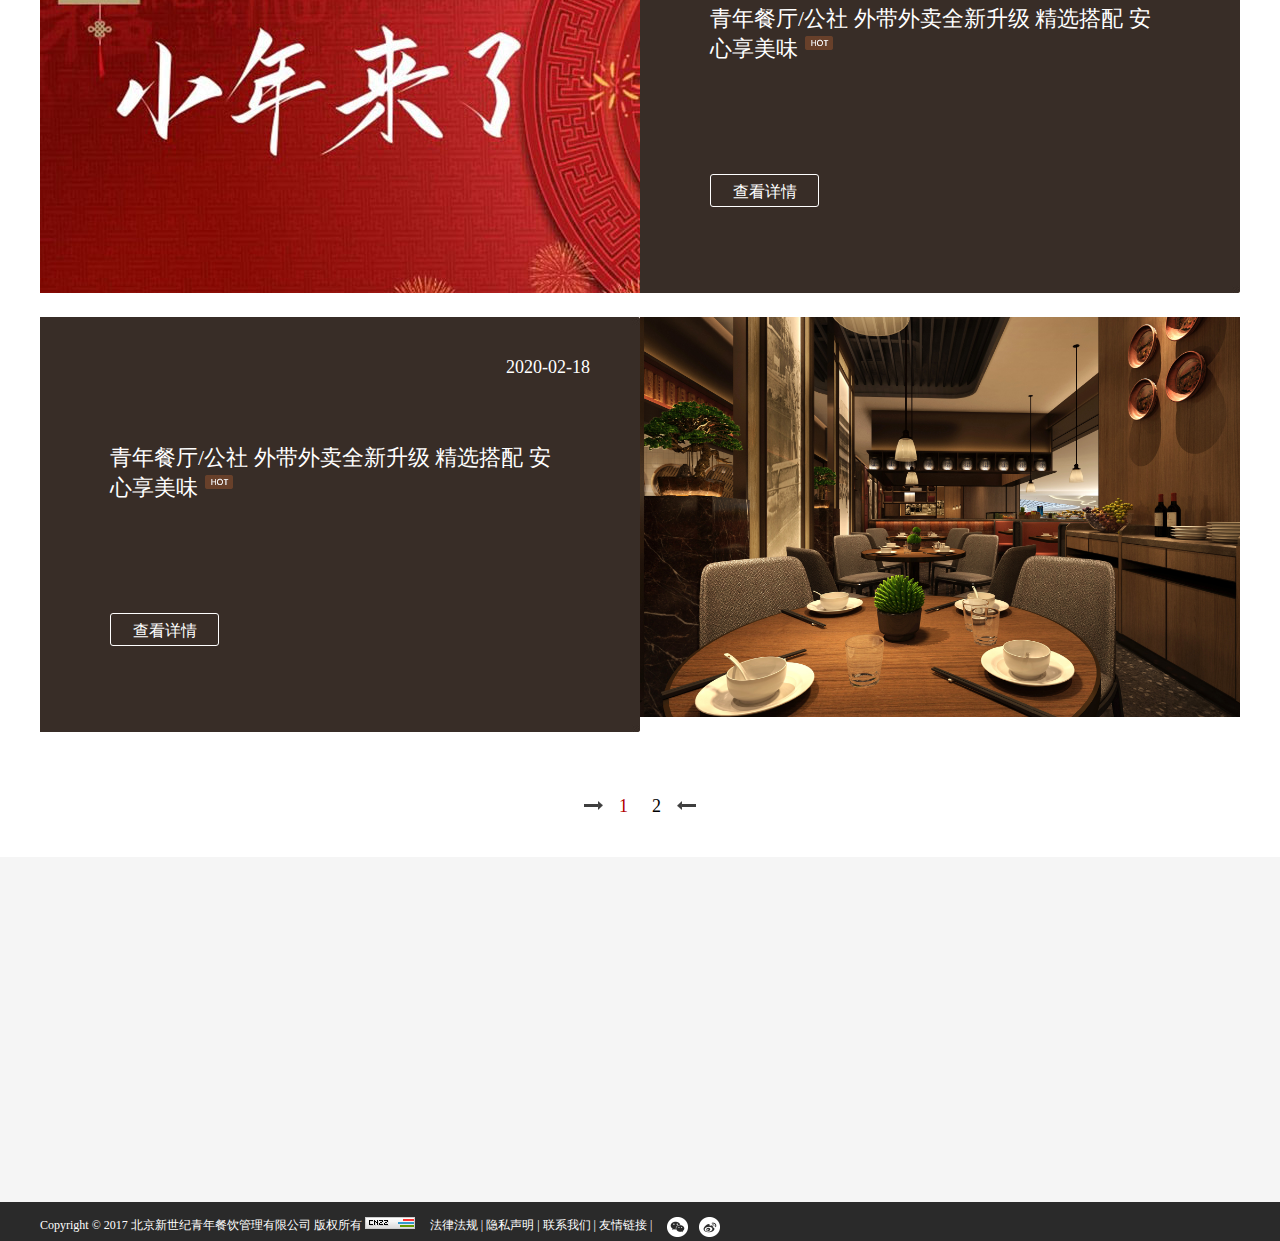
<file: html/delicious.html>
<!DOCTYPE html>
<html lang="en">

<head>
    <meta charset="UTF-8">
    <meta name="viewport" content="width=device-width, initial-scale=1.0">
    <meta http-equiv="X-UA-Compatible" content="ie=edge">
    <link rel="stylesheet" href="../css/swiper.css">
    <link rel="stylesheet" href="../css/index.css">
    <link rel="stylesheet" href="../css/index_style.css">
    <!-- <link rel="stylesheet" href="../css/approach.css"> -->
    <!-- <link rel="stylesheet" href="../css/approach_style.css"> -->
    <link rel="stylesheet" href="../css/food.css">
    <link rel="stylesheet" href="../css/delicious.css">
    <script src="../js/swiper.js"></script>


    <title>Document</title>
</head>

<body>
    <!-- 头部 -->
    <nav>
        <div class="logo"><img src="../img/logo.png"></div>
        <ul class="nav_menu">
            <li><a href="../index.html"><span>首页</span><span class="hov">首页</span></a></li>
        <li><a href="../html/approach.html"><span>走进青年</span><span class="hov">走进青年</span></a></li>
        <li><a href="../html/food.html"><span>青年美食</span><span class="hov">青年美食</span></a></li>
        <li><a href="../html/news.html"><span>新闻动态</span><span class="hov">新闻动态</span></a></li>
        <li><a href="../html/brand.html"><span>品牌战略</span><span class="hov">品牌战略</span></a></li>
        <li><a href="../html/delicious.html"><span>美味活动</span><span class="hov">美味活动</span></a></li>
        <li><a href="../html/vip.html"><span>会员中心</span><span class="hov">会员中心</span></a></li>
        <li><a href="../html/join.html"><span>加入我们</span><span class="hov">加入我们</span></a></li>
        <li><a href="../html/contact.html"><span>联系我们</span><span class="hov">联系我们</span></a></li>
        </ul>
        <div class="burger">
            <div class="top_line"></div>
            <div class="middle_line"></div>
            <div class="bottom_line"></div>
        </div>
        <div class="nav_right">
            <div class=" magnifying "> <img src="../img/search_icon.png"></div>
            <div class="change"><a href="">EN</a></div>
        </div>
        <div class="search">
            <div class="left">
                <div class="search_cli">
                </div>
                <i>×</i>
                <form action="">
                    <input type="text" placeholder="Serach..." id="key">
                    <input type="button">
                </form>
            </div>
            <div class="right"></div>
        </div>
    </nav>
    <header></header>
    <!-- banner -->
    <div class="banner1">
        <img src="../img/1904-124936.jpg">
    </div>
    <!-- content -->
    <!-- nav2 -->
    <div class="nav2">
        <div class="content">
            <ul>
                <li><a href="" class="cur1">美味活动</a></li>
                
            </ul>
            <div class="mianbao">
                <p>首页 < 美味活动</p> </div> </div> </div> <div class="sign">
                        <div class="content">
                          <div class="chid">
                              <div class="left">
                                  <img src="../img/2002-184320.jpg">
                              </div>
                              <div class="right">
                                  <img src="../img/activity_bg.jpg">
                                  <p>2020-02-18</p>
                                  <div class="midle">
                                      <h4><a href="">青年餐厅/公社 外带外卖全新升级 精选搭配 安心享美味</a></h4>
                                      <div class="info"></div>
                                      <a href="" class="move">查看详情</a>
                                  </div>
                              </div>
                          </div>
                          <div class="chid">
                            <div class="left">
                                <img src="../img/2002-108899.jpg">
                            </div>
                            <div class="right">
                                <img src="../img/activity_bg.jpg">
                                <p>2020-02-18</p>
                                <div class="midle">
                                    <h4><a href="">青年餐厅/公社 外带外卖全新升级 精选搭配 安心享美味</a></h4>
                                    <div class="info"></div>
                                    <a href="" class="move">查看详情</a>
                                </div>
                            </div>
                        </div>
                        <div class="chid">
                            <div class="left">
                                <img src="../img/2001-165680.jpg">
                            </div>
                            <div class="right">
                                <img src="../img/activity_bg.jpg">
                                <p>2020-02-18</p>
                                <div class="midle">
                                    <h4><a href="">青年餐厅/公社 外带外卖全新升级 精选搭配 安心享美味</a></h4>
                                    <div class="info"></div>
                                    <a href="" class="move">查看详情</a>
                                </div>
                            </div>
                        </div>
                        <div class="chid">
                            <div class="left">
                                <img src="../img/2001-164102 (1).jpg">
                            </div>
                            <div class="right">
                                <img src="../img/activity_bg.jpg">
                                <p>2020-02-18</p>
                                <div class="midle">
                                    <h4><a href="">青年餐厅/公社 外带外卖全新升级 精选搭配 安心享美味</a></h4>
                                    <div class="info"></div>
                                    <a href="" class="move">查看详情</a>
                                </div>
                            </div>
                        </div>
                            <div class="next">
                                <a href="" style="color: #b20000;">1</a>
                                <a href="">2</a>
                            </div>
                        </div>
                       
            </div>
            <!-- fooetr -->
            <div class="fooetr">
                <div class="content">
                    <ul>
                        <li><a href="">
                                <h5>走进青年</h5>
                            </a></li>

                        <li><a href="">青年简介</a></li>
                        <li><a href="">青年文化</a></li>
                        <li><a href="">大事记</a></li>
                        <li><a href="">企业荣誉</a></li>

                    </ul>
                    <ul>
                        <li><a href="">
                                <h5>青年美食</h5>
                            </a></li>

                        <li><a href="">招牌美食</a></li>
                        <li><a href="">经典菜系</a></li>
                        <li><a href="">健康饮品</a></li>
                        <!-- <li><a href="">企业荣誉</a></li> -->

                    </ul>
                    <ul>
                        <li><a href="">
                                <h5>新闻动态</h5>
                            </a></li>

                        <li><a href="">新闻展播</a></li>
                        <li><a href="">集团视频</a></li>

                    </ul>
                    <ul>
                        <li><a href="">
                                <h5>品牌战略</h5>
                            </a></li>

                        <li><a href="">青年餐厅</a></li>
                        <li><a href="">青年公社</a></li>
                        <li><a href="">老墙根涮肉</a></li>
                        <li><a href="">易宴</a></li>
                        <li><a href="">新嘉诚</a></li>
                        <li><a href="">好多家</a></li>
                        <li><a href="">青石牛</a></li>

                    </ul>
                    <ul>
                        <li><a href="">
                                <h5>美味活动</h5>
                            </a></li>


                    </ul>
                    <ul>
                        <li><a href="">
                                <h5>会员中心</h5>
                            </a></li>

                        <li><a href="">会员活动</a></li>
                        <li><a href="">会员查询</a></li>
                        <li><a href="">外卖信息</a></li>


                    </ul>
                    <ul>
                        <li><a href="">
                                <h5>联系我们</h5>
                            </a></li>

                        <li><a href="">集团总部</a></li>
                        <li><a href="">门店查询</a></li>
                        <li><a href="">招贤纳士</a></li>


                    </ul>
                </div>
            </div>
            <div class="fot">
                <div class="content">
                    <p>Copyright © 2017 北京新世纪青年餐饮管理有限公司 版权所有 <img src="../img/pic.gif"> </p>
                    <div class="link">
                        <a href="">法律法规</a>&nbsp;<span>|</span>
                        <a href="">隐私声明</a>&nbsp;<span>|</span>
                        <a href="">联系我们</a>&nbsp;<span>|</span>
                        <a href="">友情链接</a>&nbsp;<span>|</span>

                    </div>
                    <div class="share">
                        <a href=""><img src="../img/wx.png">
                            <div class="fot_hov"><img src="../img/fot_hov.jpg"></div>
                        </a>
                        <a href=""><img src="../img/wb.png"> </a>
                    </div>
                </div>
            </div>
            <div class="fix_right">
        
            </div>
            <script src="../js/jquery.js"></script>
            <script src="../js/index.js"></script>
            <script src="../js/appro.js"></script>
</body>

</html>
</file>
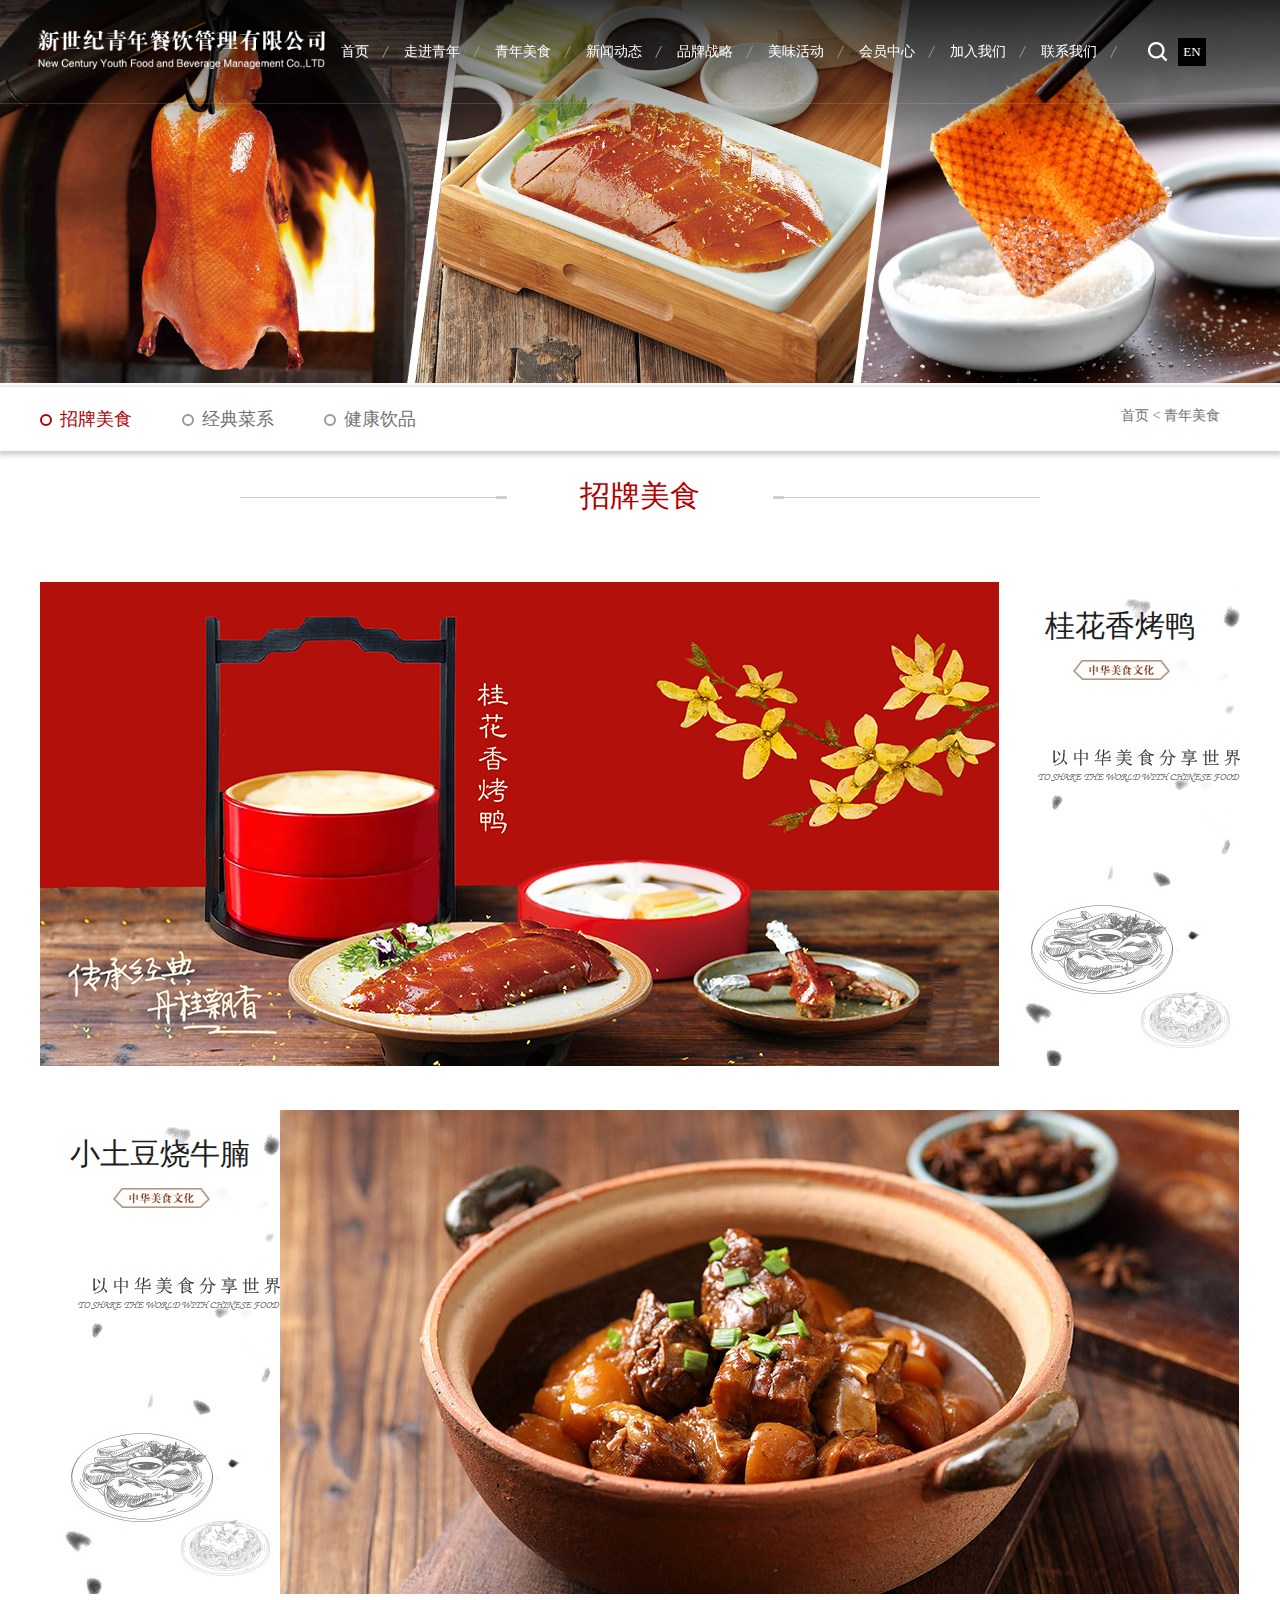
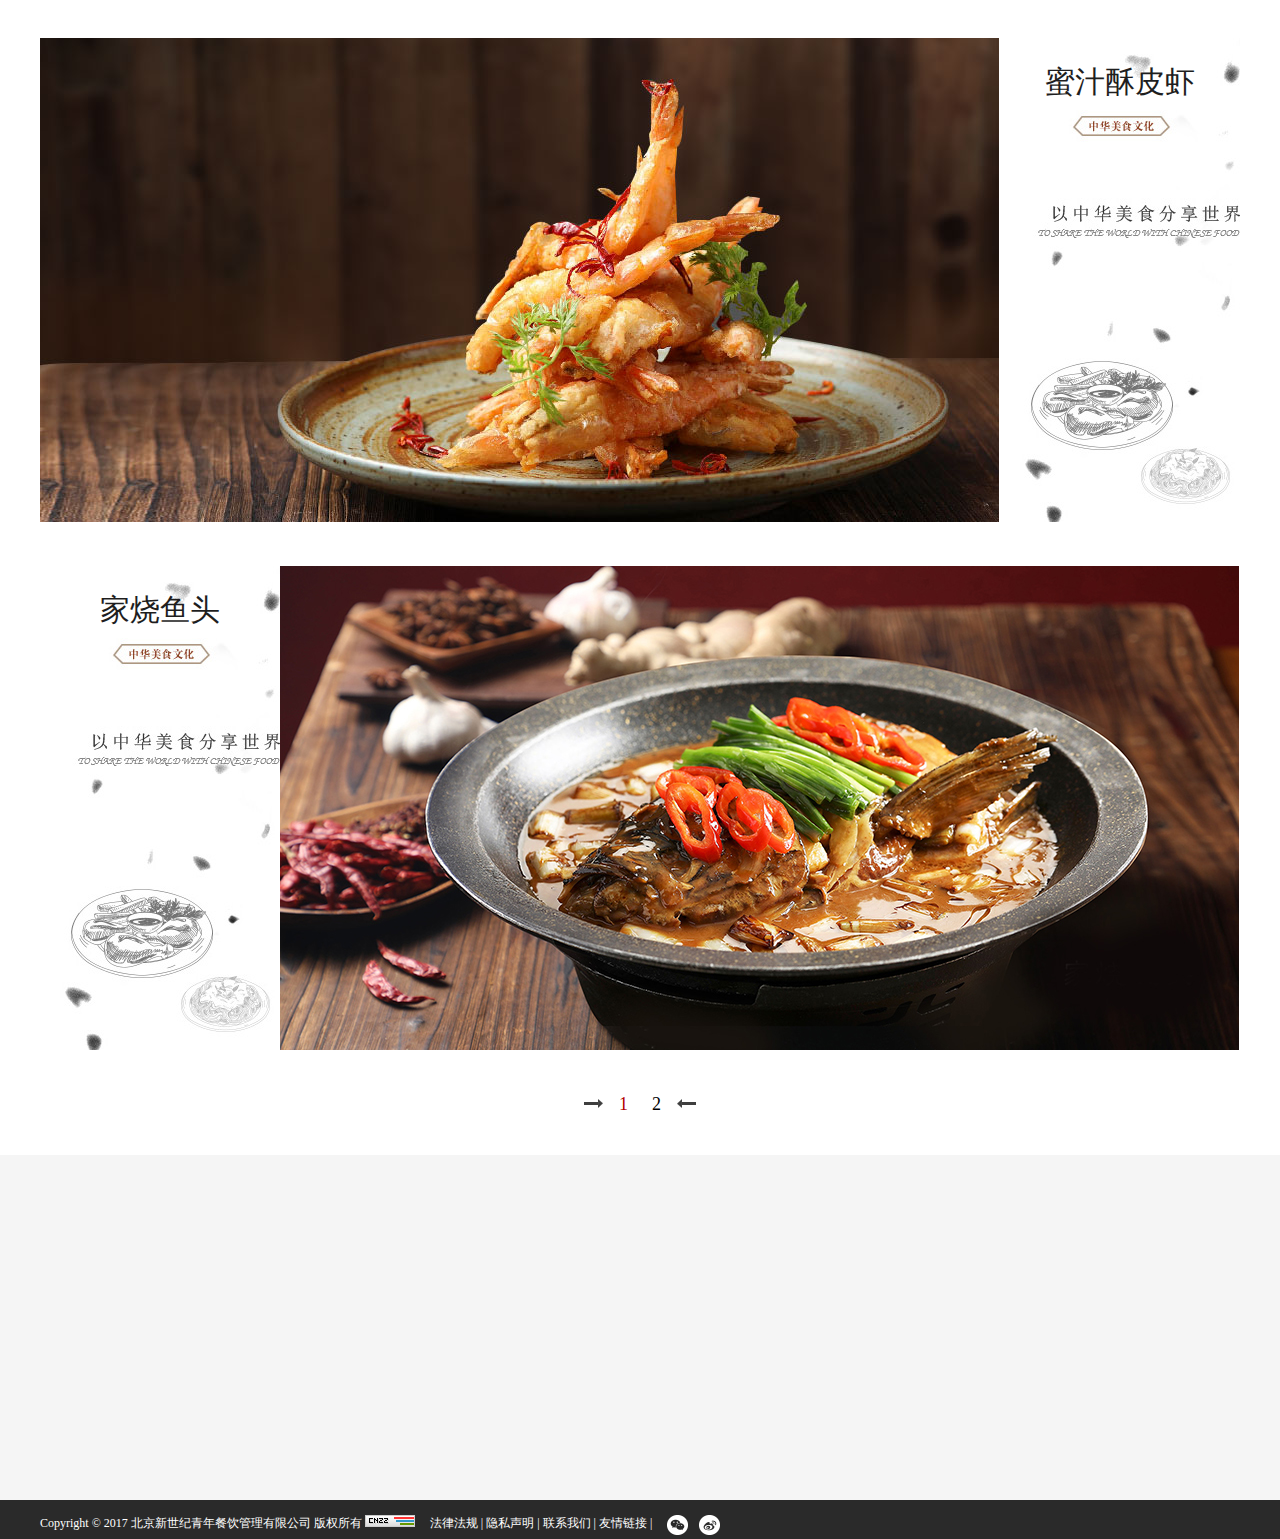
<file: html/food.html>
<!DOCTYPE html>
<html lang="en">

<head>
    <meta charset="UTF-8">
    <meta name="viewport" content="width=device-width, initial-scale=1.0">
    <meta http-equiv="X-UA-Compatible" content="ie=edge">
    <link rel="stylesheet" href="../css/swiper.css">
    <link rel="stylesheet" href="../css/index.css">
    <link rel="stylesheet" href="../css/index_style.css">
    <!-- <link rel="stylesheet" href="../css/approach.css"> -->
    <!-- <link rel="stylesheet" href="../css/approach_style.css"> -->
    <link rel="stylesheet" href="../css/food.css">
    <script src="../js/swiper.js"></script>


    <title>Document</title>
</head>

<body>
    <!-- 头部 -->
    <nav>
        <div class="logo"><img src="../img/logo.png"></div>
        <ul class="nav_menu">
            <li><a href="../index.html"><span>首页</span><span class="hov">首页</span></a></li>
            <li><a href="../html/approach.html"><span>走进青年</span><span class="hov">走进青年</span></a></li>
            <li><a href="../html/food.html"><span>青年美食</span><span class="hov">青年美食</span></a></li>
            <li><a href="../html/news.html"><span>新闻动态</span><span class="hov">新闻动态</span></a></li>
            <li><a href="../html/brand.html"><span>品牌战略</span><span class="hov">品牌战略</span></a></li>
            <li><a href="../html/delicious.html"><span>美味活动</span><span class="hov">美味活动</span></a></li>
            <li><a href="../html/vip.html"><span>会员中心</span><span class="hov">会员中心</span></a></li>
            <li><a href="../html/join.html"><span>加入我们</span><span class="hov">加入我们</span></a></li>
            <li><a href="../html/contact.html"><span>联系我们</span><span class="hov">联系我们</span></a></li>
        </ul>
        <div class="burger">
            <div class="top_line"></div>
            <div class="middle_line"></div>
            <div class="bottom_line"></div>
        </div>
        <div class="nav_right">
            <div class=" magnifying "> <img src="../img/search_icon.png"></div>
            <div class="change"><a href="">EN</a></div>
        </div>
        <div class="search">
            <div class="left">
                <div class="search_cli">
                </div>
                <i>×</i>
                <form action="">
                    <input type="text" placeholder="Serach..." id="key">
                    <input type="button">
                </form>
            </div>
            <div class="right"></div>
        </div>
    </nav>
    <header></header>
    <!-- banner -->
    <div class="banner1">
        <img src="../img/foodbanner.png">
    </div>
    <!-- content -->
    <!-- nav2 -->
    <div class="nav2">
        <div class="content">
            <ul>
                <li><a href="" class="cur1">招牌美食</a></li>
                <li><a href="../html/foodchi1.html">经典菜系</a></li>
                <li><a href="../html/foodchi2.html">健康饮品</a></li>
            </ul>
            <div class="mianbao">
                <p>首页 < 青年美食</p> </div> </div> </div> <div class="sign">
                        <div class="content">
                            <div class="tit1">
                                <p>招牌美食</p>
                            </div>
                            <div class="sign_con">
                                <div class="left">
                                    <img src="../img/sign1.jpg">
                                </div>
                                <div class="right">
                                    <p>桂花香烤鸭</p>
                                </div>
                            </div>
                            <div class="sign_con">
                                <div class="left">
                                    <img src="../img/sign2.jpg">
                                </div>
                                <div class="right">
                                    <p>小土豆烧牛腩</p>
                                </div>
                            </div>
                            <div class="sign_con">
                                <div class="left">
                                    <img src="../img/sign3.jpg">
                                </div>
                                <div class="right">
                                    <p>蜜汁酥皮虾</p>
                                </div>
                            </div>
                            <div class="sign_con">
                                <div class="left">
                                    <img src="../img/sign4.jpg">
                                </div>
                                <div class="right">
                                    <p>家烧鱼头</p>
                                </div>
                            </div>
                            <div class="next">
                                <a href="" style="color: #b20000;">1</a>
                                <a href="">2</a>
                            </div>
                        </div>
                       
            </div>
            <!-- fooetr -->
            <div class="fooetr">
                <div class="content">
                    <ul>
                        <li><a href="">
                                <h5>走进青年</h5>
                            </a></li>

                        <li><a href="">青年简介</a></li>
                        <li><a href="">青年文化</a></li>
                        <li><a href="">大事记</a></li>
                        <li><a href="">企业荣誉</a></li>

                    </ul>
                    <ul>
                        <li><a href="">
                                <h5>青年美食</h5>
                            </a></li>

                        <li><a href="">招牌美食</a></li>
                        <li><a href="">经典菜系</a></li>
                        <li><a href="">健康饮品</a></li>
                        <!-- <li><a href="">企业荣誉</a></li> -->

                    </ul>
                    <ul>
                        <li><a href="">
                                <h5>新闻动态</h5>
                            </a></li>

                        <li><a href="">新闻展播</a></li>
                        <li><a href="">集团视频</a></li>

                    </ul>
                    <ul>
                        <li><a href="">
                                <h5>品牌战略</h5>
                            </a></li>

                        <li><a href="">青年餐厅</a></li>
                        <li><a href="">青年公社</a></li>
                        <li><a href="">老墙根涮肉</a></li>
                        <li><a href="">易宴</a></li>
                        <li><a href="">新嘉诚</a></li>
                        <li><a href="">好多家</a></li>
                        <li><a href="">青石牛</a></li>

                    </ul>
                    <ul>
                        <li><a href="">
                                <h5>美味活动</h5>
                            </a></li>


                    </ul>
                    <ul>
                        <li><a href="">
                                <h5>会员中心</h5>
                            </a></li>

                        <li><a href="">会员活动</a></li>
                        <li><a href="">会员查询</a></li>
                        <li><a href="">外卖信息</a></li>


                    </ul>
                    <ul>
                        <li><a href="">
                                <h5>联系我们</h5>
                            </a></li>

                        <li><a href="">集团总部</a></li>
                        <li><a href="">门店查询</a></li>
                        <li><a href="">招贤纳士</a></li>


                    </ul>
                </div>
            </div>
            <div class="fot">
                <div class="content">
                    <p>Copyright © 2017 北京新世纪青年餐饮管理有限公司 版权所有 <img src="../img/pic.gif"> </p>
                    <div class="link">
                        <a href="">法律法规</a>&nbsp;<span>|</span>
                        <a href="">隐私声明</a>&nbsp;<span>|</span>
                        <a href="">联系我们</a>&nbsp;<span>|</span>
                        <a href="">友情链接</a>&nbsp;<span>|</span>

                    </div>
                    <div class="share">
                        <a href=""><img src="../img/wx.png">
                            <div class="fot_hov"><img src="../img/fot_hov.jpg"></div>
                        </a>
                        <a href=""><img src="../img/wb.png"> </a>
                    </div>
                </div>
            </div>
            <div class="fix_right">
        
            </div>
            <script src="../js/jquery.js"></script>
            <script src="../js/index.js"></script>
            <script src="../js/appro.js"></script>
</body>

</html>
</file>
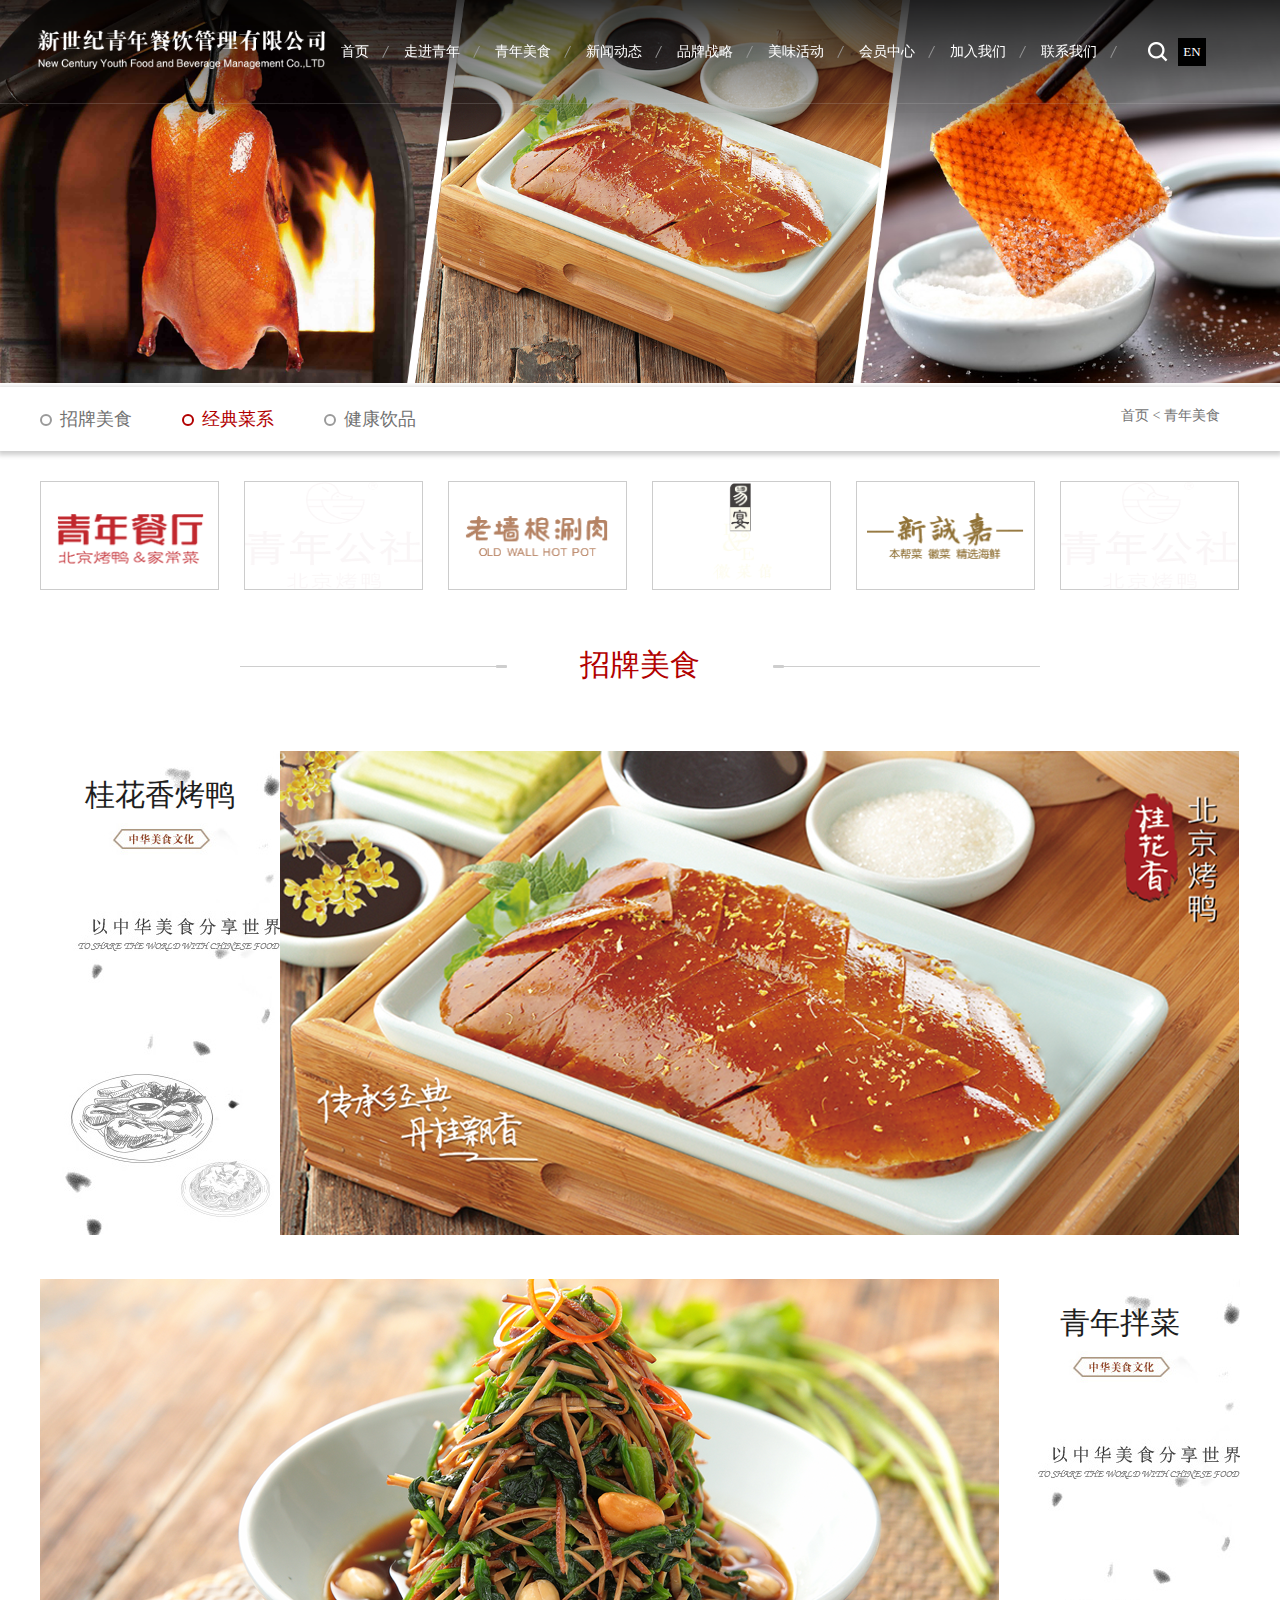
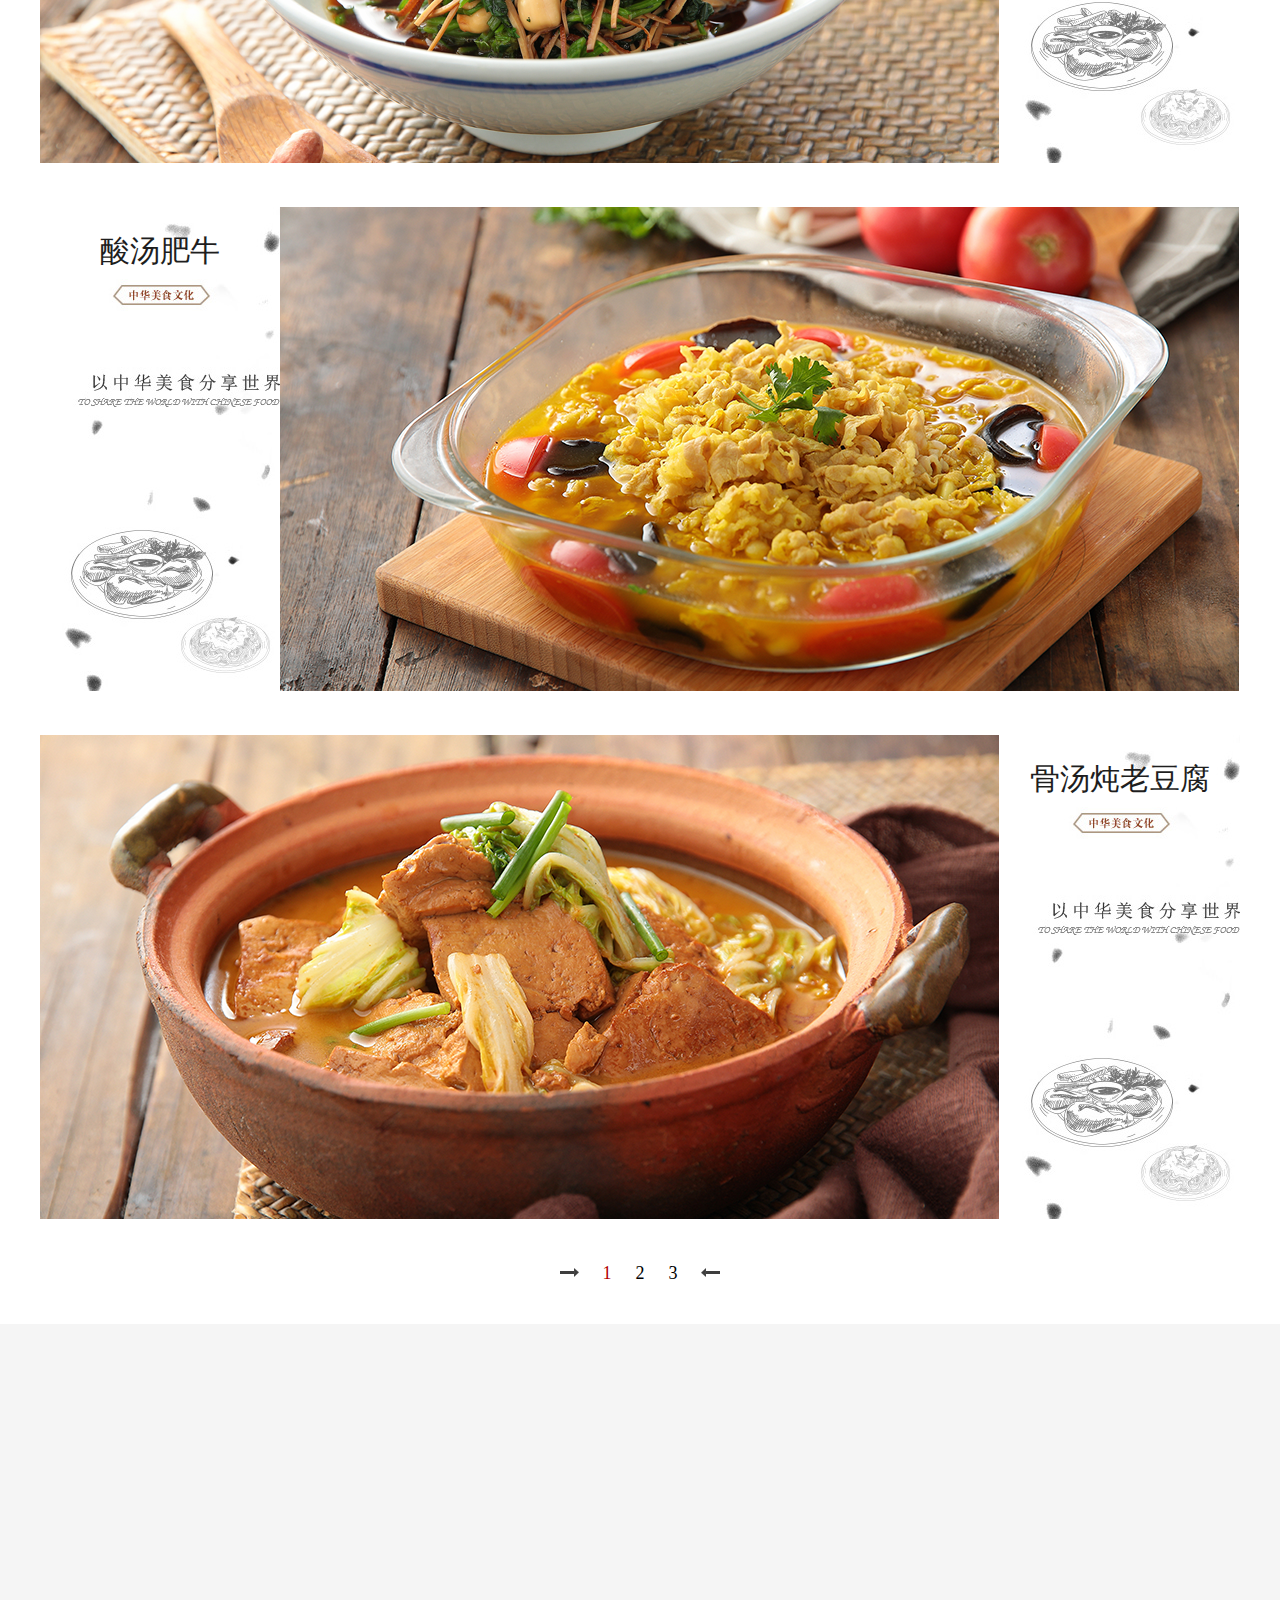
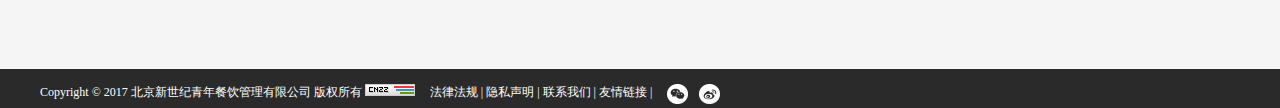
<file: html/foodchi1.html>
<!DOCTYPE html>
<html lang="en">

<head>
    <meta charset="UTF-8">
    <meta name="viewport" content="width=device-width, initial-scale=1.0">
    <meta http-equiv="X-UA-Compatible" content="ie=edge">
    <link rel="stylesheet" href="../css/swiper.css">
    <link rel="stylesheet" href="../css/index.css">
    <link rel="stylesheet" href="../css/index_style.css">
    <!-- <link rel="stylesheet" href="../css/approach.css"> -->
    <!-- <link rel="stylesheet" href="../css/approach_style.css"> -->
    <link rel="stylesheet" href="../css/food.css">
    <link rel="stylesheet" href="../css/foodchi1.css">
    <script src="../js/swiper.js"></script>


    <title>Document</title>
</head>

<body>
    <!-- 头部 -->
    <nav>
        <div class="logo"><img src="../img/logo.png"></div>
        <ul class="nav_menu">
            <li><a href="../index.html"><span>首页</span><span class="hov">首页</span></a></li>
            <li><a href="../html/approach.html"><span>走进青年</span><span class="hov">走进青年</span></a></li>
            <li><a href="../html/food.html"><span>青年美食</span><span class="hov">青年美食</span></a></li>
            <li><a href="../html/news.html"><span>新闻动态</span><span class="hov">新闻动态</span></a></li>
            <li><a href="../html/brand.html"><span>品牌战略</span><span class="hov">品牌战略</span></a></li>
            <li><a href="../html/delicious.html"><span>美味活动</span><span class="hov">美味活动</span></a></li>
            <li><a href="../html/vip.html"><span>会员中心</span><span class="hov">会员中心</span></a></li>
            <li><a href="../html/join.html"><span>加入我们</span><span class="hov">加入我们</span></a></li>
            <li><a href="../html/contact.html"><span>联系我们</span><span class="hov">联系我们</span></a></li>
        </ul>
        <div class="burger">
            <div class="top_line"></div>
            <div class="middle_line"></div>
            <div class="bottom_line"></div>
        </div>
        <div class="nav_right">
            <div class=" magnifying "> <img src="../img/search_icon.png"></div>
            <div class="change"><a href="">EN</a></div>
        </div>
        <div class="search">
            <div class="left">
                <div class="search_cli">
                </div>
                <i>×</i>
                <form action="">
                    <input type="text" placeholder="Serach..." id="key">
                    <input type="button">
                </form>
            </div>
            <div class="right"></div>
        </div>
    </nav>
    <header></header>
    <!-- banner -->
    <div class="banner1">
        <img src="../img/foodbanner.png">
    </div>
    <!-- content -->
    <!-- nav2 -->
    <div class="nav2">
        <div class="content">
            <ul>
                <li><a href="../html/food.html" >招牌美食</a></li>
                <li><a href="../html/foodchi1.html" class="cur1">经典菜系</a></li>
                <li><a href="../html/foodchi2.html">健康饮品</a></li>
            </ul>
           
            <div class="mianbao">
                <p>首页 < 青年美食</p> </div> </div> </div> <div class="sign">
                        <div class="content">
                            <div class="tupian">
                                <ul>
                                    <li><img src="../img/1907-152569.png"></li>
                                    <li><img src="../img/2001-147450.png"></li>
                                    <li><img src="../img/1905-168600.png"></li>
                                    <li><img src="../img/2001-208428.png"></li>
                                    <li><img src="../img/1905-166818.png"></li>
                                    <li><img src="../img/2001-147450.png"></li>
                                    <!-- <li><img src="../img/2001-142783.png"></li> -->
                                </ul>
                            </div>
                            <div class="tit1">
                                <p>招牌美食</p>
                            </div>
                            <div class="sign_con">
                                <div class="left">
                                    <img src="../img/1904-103381.png">
                                </div>
                                <div class="right">
                                    <p>桂花香烤鸭</p>
                                </div>
                            </div>
                            <div class="sign_con">
                                <div class="left">
                                    <img src="../img/1905-153603.png">
                                </div>
                                <div class="right">
                                    <p>青年拌菜</p>
                                </div>
                            </div>
                            <div class="sign_con">
                                <div class="left">
                                    <img src="../img/1807-022034.png">
                                </div>
                                <div class="right">
                                    <p>酸汤肥牛</p>
                                </div>
                            </div>
                            <div class="sign_con">
                                <div class="left">
                                    <img src="../img/1807-02587.png">
                                </div>
                                <div class="right">
                                    <p>骨汤炖老豆腐</p>
                                </div>
                            </div>
                            <div class="next">
                                <a href="" style="color: #b20000;">1</a>
                                <a href="">2</a>
                                <a href="">3</a>

                            </div>
                        </div>
                       
            </div>
            <!-- fooetr -->
            <div class="fooetr">
                <div class="content">
                    <ul>
                        <li><a href="">
                                <h5>走进青年</h5>
                            </a></li>

                        <li><a href="">青年简介</a></li>
                        <li><a href="">青年文化</a></li>
                        <li><a href="">大事记</a></li>
                        <li><a href="">企业荣誉</a></li>

                    </ul>
                    <ul>
                        <li><a href="">
                                <h5>青年美食</h5>
                            </a></li>

                        <li><a href="">招牌美食</a></li>
                        <li><a href="">经典菜系</a></li>
                        <li><a href="">健康饮品</a></li>
                        <!-- <li><a href="">企业荣誉</a></li> -->

                    </ul>
                    <ul>
                        <li><a href="">
                                <h5>新闻动态</h5>
                            </a></li>

                        <li><a href="">新闻展播</a></li>
                        <li><a href="">集团视频</a></li>

                    </ul>
                    <ul>
                        <li><a href="">
                                <h5>品牌战略</h5>
                            </a></li>

                        <li><a href="">青年餐厅</a></li>
                        <li><a href="">青年公社</a></li>
                        <li><a href="">老墙根涮肉</a></li>
                        <li><a href="">易宴</a></li>
                        <li><a href="">新嘉诚</a></li>
                        <li><a href="">好多家</a></li>
                        <li><a href="">青石牛</a></li>

                    </ul>
                    <ul>
                        <li><a href="">
                                <h5>美味活动</h5>
                            </a></li>


                    </ul>
                    <ul>
                        <li><a href="">
                                <h5>会员中心</h5>
                            </a></li>

                        <li><a href="">会员活动</a></li>
                        <li><a href="">会员查询</a></li>
                        <li><a href="">外卖信息</a></li>


                    </ul>
                    <ul>
                        <li><a href="">
                                <h5>联系我们</h5>
                            </a></li>

                        <li><a href="">集团总部</a></li>
                        <li><a href="">门店查询</a></li>
                        <li><a href="">招贤纳士</a></li>


                    </ul>
                </div>
            </div>
            <div class="fot">
                <div class="content">
                    <p>Copyright © 2017 北京新世纪青年餐饮管理有限公司 版权所有 <img src="../img/pic.gif"> </p>
                    <div class="link">
                        <a href="">法律法规</a>&nbsp;<span>|</span>
                        <a href="">隐私声明</a>&nbsp;<span>|</span>
                        <a href="">联系我们</a>&nbsp;<span>|</span>
                        <a href="">友情链接</a>&nbsp;<span>|</span>

                    </div>
                    <div class="share">
                        <a href=""><img src="../img/wx.png">
                            <div class="fot_hov"><img src="../img/fot_hov.jpg"></div>
                        </a>
                        <a href=""><img src="../img/wb.png"> </a>
                    </div>
                </div>
            </div>
            <div class="fix_right">
        
            </div>
            <script src="../js/jquery.js"></script>
            <script src="../js/index.js"></script>
            <script src="../js/appro.js"></script>
</body>

</html>
</file>
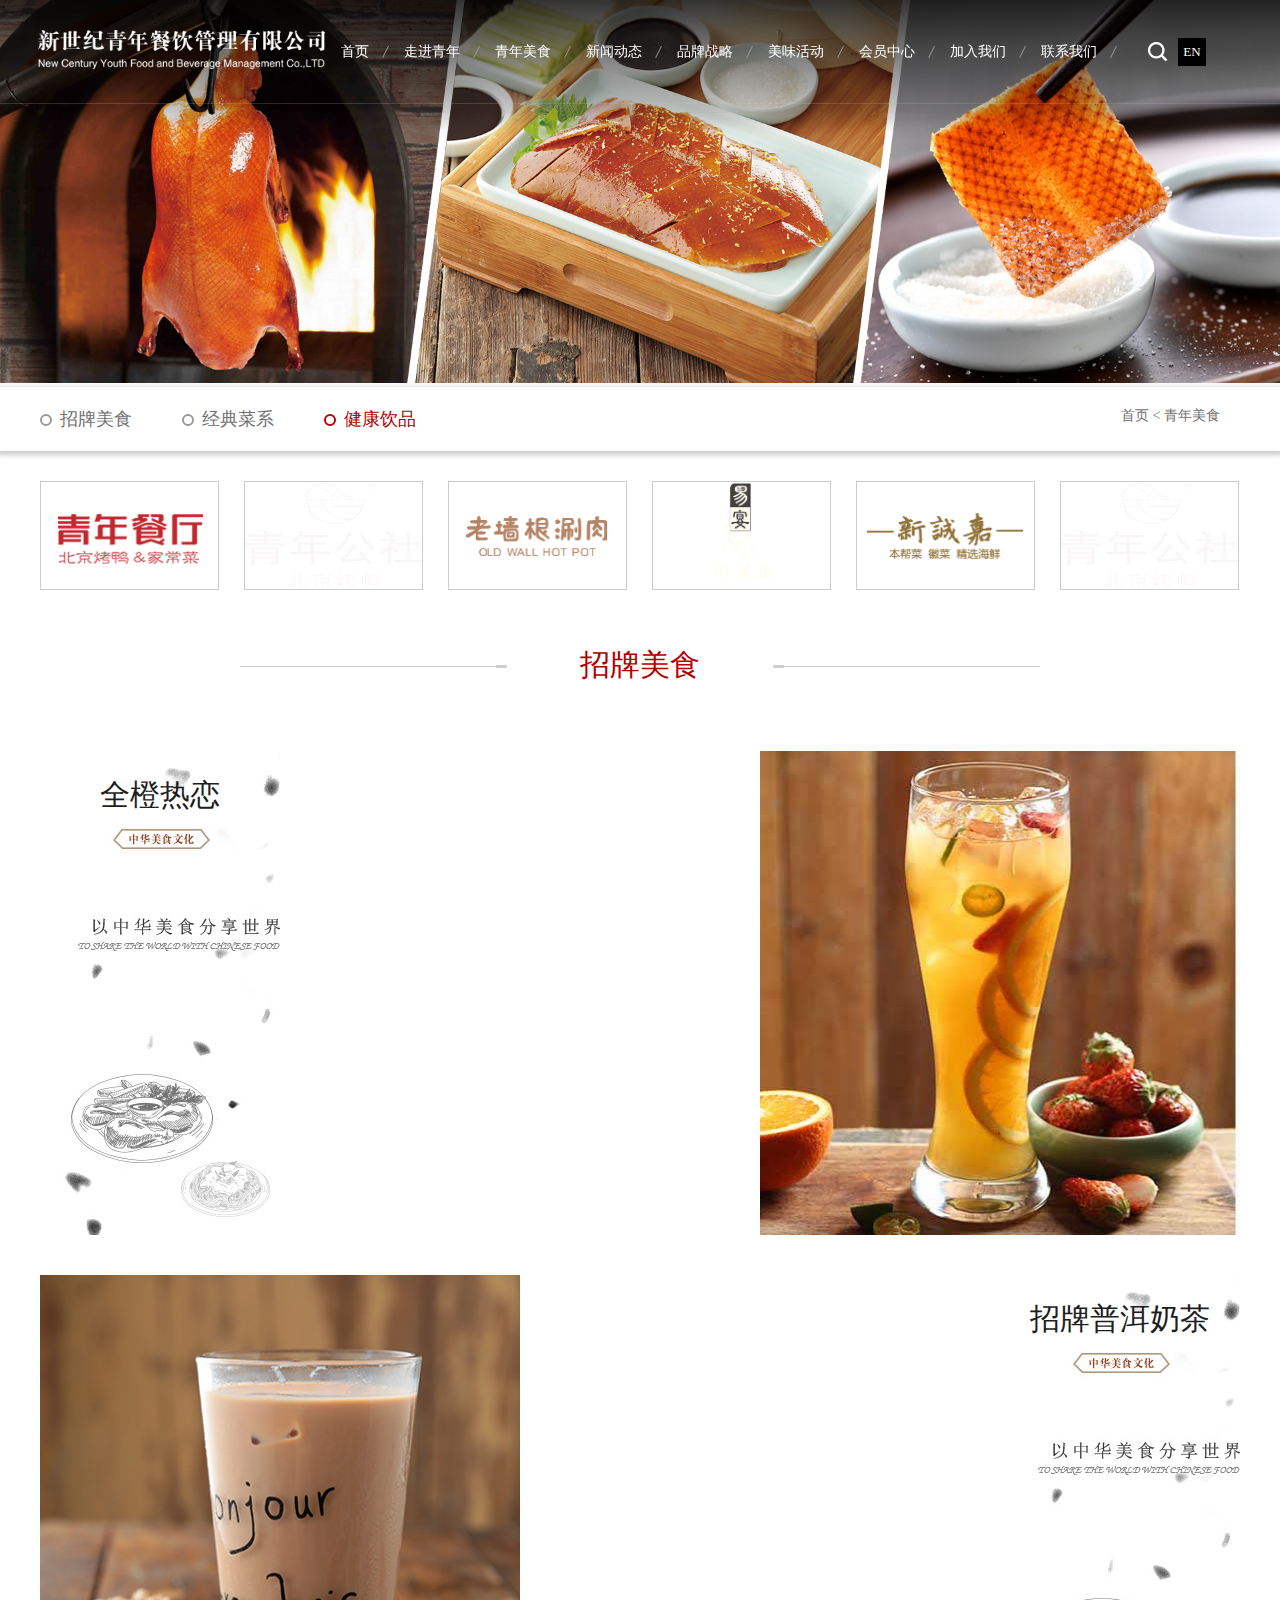
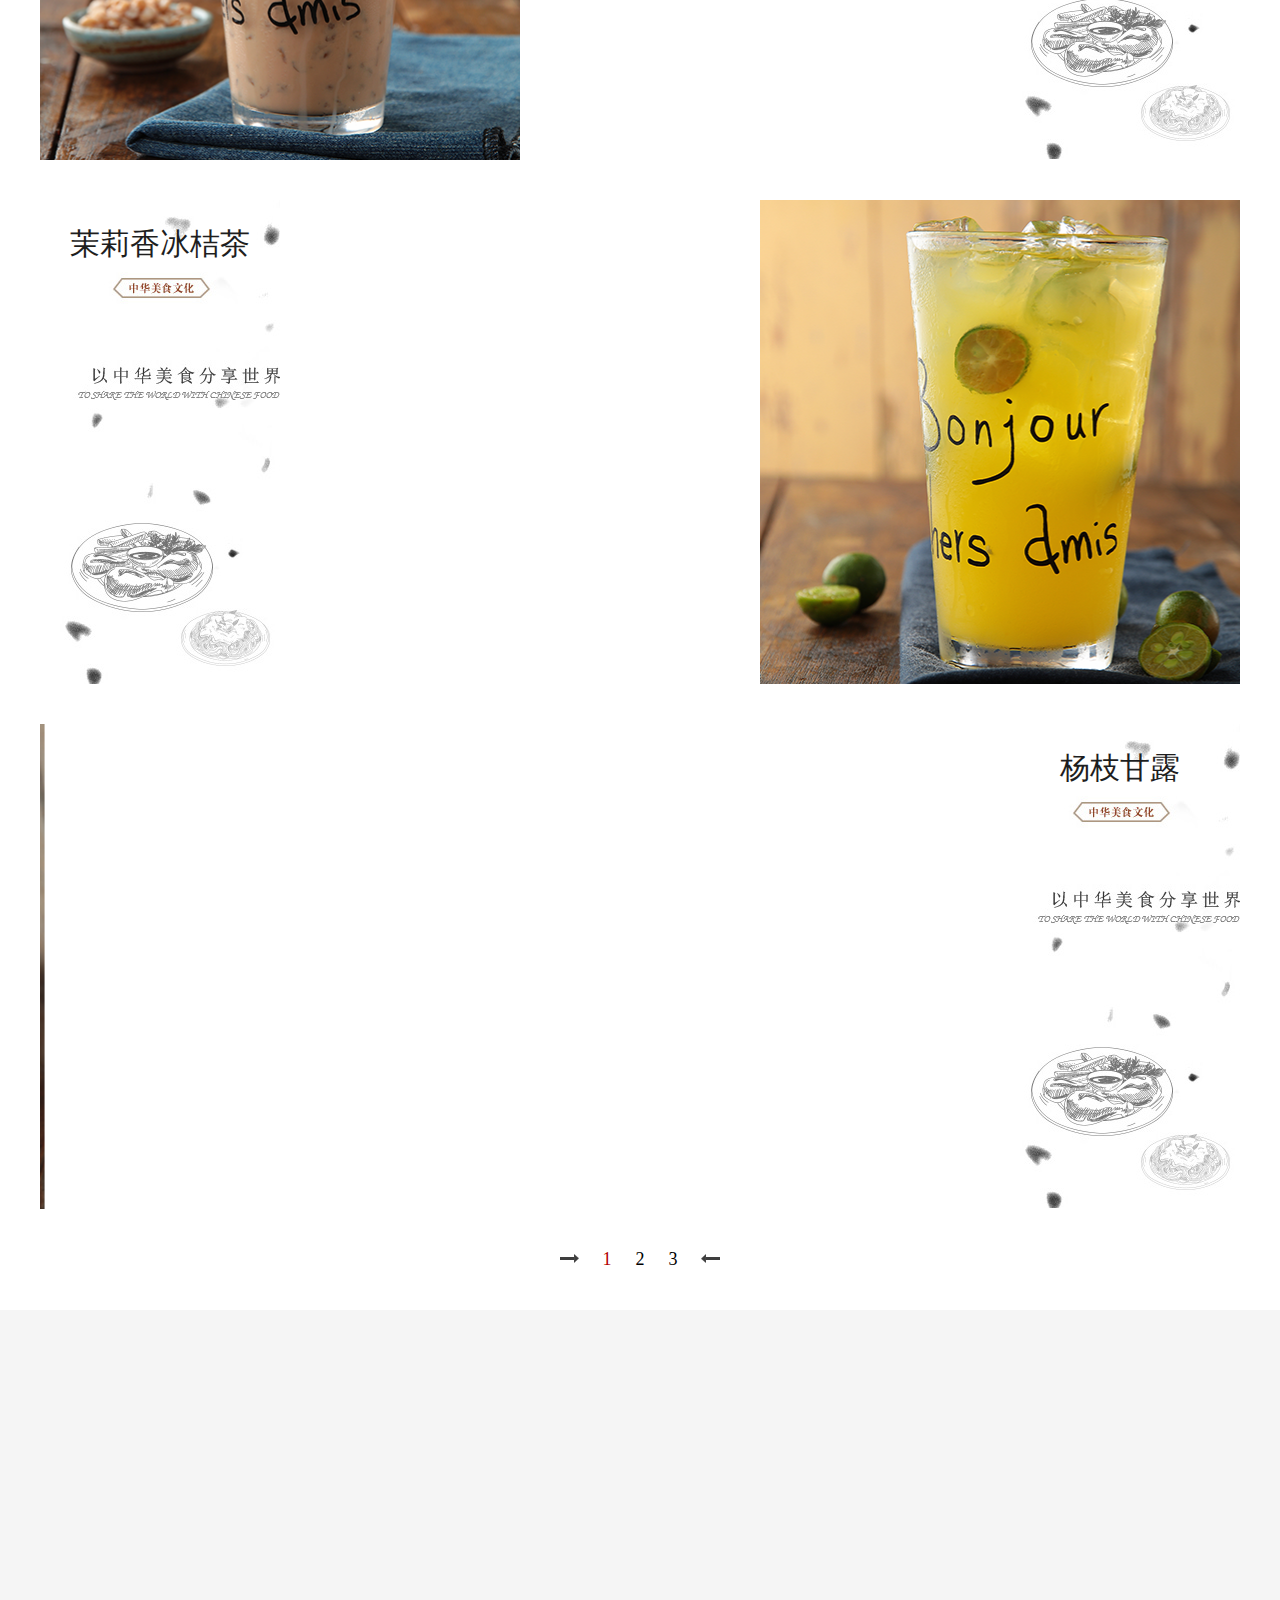
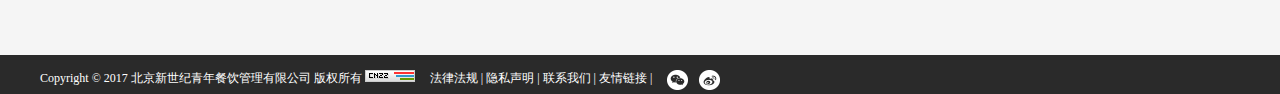
<file: html/foodchi2.html>
<!DOCTYPE html>
<html lang="en">

<head>
    <meta charset="UTF-8">
    <meta name="viewport" content="width=device-width, initial-scale=1.0">
    <meta http-equiv="X-UA-Compatible" content="ie=edge">
    <link rel="stylesheet" href="../css/swiper.css">
    <link rel="stylesheet" href="../css/index.css">
    <link rel="stylesheet" href="../css/index_style.css">
    <!-- <link rel="stylesheet" href="../css/approach.css"> -->
    <!-- <link rel="stylesheet" href="../css/approach_style.css"> -->
    <link rel="stylesheet" href="../css/food.css">
    <link rel="stylesheet" href="../css/foodchi1.css">
    <link rel="stylesheet" href="../css/foodchi2.css">
    <script src="../js/swiper.js"></script>


    <title>Document</title>
</head>

<body>
    <!-- 头部 -->
    <nav>
        <div class="logo"><img src="../img/logo.png"></div>
        <ul class="nav_menu">
            <li><a href="../index.html"><span>首页</span><span class="hov">首页</span></a></li>
        <li><a href="../html/approach.html"><span>走进青年</span><span class="hov">走进青年</span></a></li>
        <li><a href="../html/food.html"><span>青年美食</span><span class="hov">青年美食</span></a></li>
        <li><a href="../html/news.html"><span>新闻动态</span><span class="hov">新闻动态</span></a></li>
        <li><a href="../html/brand.html"><span>品牌战略</span><span class="hov">品牌战略</span></a></li>
        <li><a href="../html/delicious.html"><span>美味活动</span><span class="hov">美味活动</span></a></li>
        <li><a href="../html/vip.html"><span>会员中心</span><span class="hov">会员中心</span></a></li>
        <li><a href="../html/join.html"><span>加入我们</span><span class="hov">加入我们</span></a></li>
        <li><a href="../html/contact.html"><span>联系我们</span><span class="hov">联系我们</span></a></li>
        </ul>
        <div class="burger">
            <div class="top_line"></div>
            <div class="middle_line"></div>
            <div class="bottom_line"></div>
        </div>
        <div class="nav_right">
            <div class=" magnifying "> <img src="../img/search_icon.png"></div>
            <div class="change"><a href="">EN</a></div>
        </div>
        <div class="search">
            <div class="left">
                <div class="search_cli">
                </div>
                <i>×</i>
                <form action="">
                    <input type="text" placeholder="Serach..." id="key">
                    <input type="button">
                </form>
            </div>
            <div class="right"></div>
        </div>
    </nav>
    <header></header>
    <!-- banner -->
    <div class="banner1">
        <img src="../img/foodbanner.png">
    </div>
    <!-- content -->
    <!-- nav2 -->
    <div class="nav2">
        <div class="content">
            <ul>
                <li><a href="../html/food.html" >招牌美食</a></li>
                <li><a href="../html/foodchi1.html" >经典菜系</a></li>
                <li><a href="../html/foodchi2.html" class="cur1">健康饮品</a></li>
            </ul>
           
            <div class="mianbao">
                <p>首页 < 青年美食</p> </div> </div> </div> <div class="sign">
                        <div class="content">
                            <div class="tupian">
                                <ul>
                                    <li><img src="../img/1907-152569.png"></li>
                                    <li><img src="../img/2001-147450.png"></li>
                                    <li><img src="../img/1905-168600.png"></li>
                                    <li><img src="../img/2001-208428.png"></li>
                                    <li><img src="../img/1905-166818.png"></li>
                                    <li><img src="../img/2001-147450.png"></li>
                                    <!-- <li><img src="../img/2001-142783.png"></li> -->
                                </ul>
                            </div>
                            <div class="tit1">
                                <p>招牌美食</p>
                            </div>
                            <div class="sign_con">
                                <div class="left">
                                    <img src="../img/1909-03370.jpg">
                                </div>
                                <div class="right">
                                    <p>全橙热恋</p>
                                </div>
                            </div>
                            <div class="sign_con">
                                <div class="left">
                                    <img src="../img/1907-151323.png">
                                </div>
                                <div class="right">
                                    <p>招牌普洱奶茶</p>
                                </div>
                            </div>
                            <div class="sign_con">
                                <div class="left">
                                    <img src="../img/1807-027163.png">
                                </div>
                                <div class="right">
                                    <p>茉莉香冰桔茶</p>
                                </div>
                            </div>
                            <div class="sign_con">
                                <div class="left">
                                    <img src="../img/1807-023501.png">
                                </div>
                                <div class="right">
                                    <p>杨枝甘露</p>
                                </div>
                            </div>
                            <div class="next">
                                <a href="" style="color: #b20000;">1</a>
                                <a href="">2</a>
                                <a href="">3</a>

                            </div>
                        </div>
                       
            </div>
            <!-- fooetr -->
            <div class="fooetr">
                <div class="content">
                    <ul>
                        <li><a href="">
                                <h5>走进青年</h5>
                            </a></li>

                        <li><a href="">青年简介</a></li>
                        <li><a href="">青年文化</a></li>
                        <li><a href="">大事记</a></li>
                        <li><a href="">企业荣誉</a></li>

                    </ul>
                    <ul>
                        <li><a href="">
                                <h5>青年美食</h5>
                            </a></li>

                        <li><a href="">招牌美食</a></li>
                        <li><a href="">经典菜系</a></li>
                        <li><a href="">健康饮品</a></li>
                        <!-- <li><a href="">企业荣誉</a></li> -->

                    </ul>
                    <ul>
                        <li><a href="">
                                <h5>新闻动态</h5>
                            </a></li>

                        <li><a href="">新闻展播</a></li>
                        <li><a href="">集团视频</a></li>

                    </ul>
                    <ul>
                        <li><a href="">
                                <h5>品牌战略</h5>
                            </a></li>

                        <li><a href="">青年餐厅</a></li>
                        <li><a href="">青年公社</a></li>
                        <li><a href="">老墙根涮肉</a></li>
                        <li><a href="">易宴</a></li>
                        <li><a href="">新嘉诚</a></li>
                        <li><a href="">好多家</a></li>
                        <li><a href="">青石牛</a></li>

                    </ul>
                    <ul>
                        <li><a href="">
                                <h5>美味活动</h5>
                            </a></li>


                    </ul>
                    <ul>
                        <li><a href="">
                                <h5>会员中心</h5>
                            </a></li>

                        <li><a href="">会员活动</a></li>
                        <li><a href="">会员查询</a></li>
                        <li><a href="">外卖信息</a></li>


                    </ul>
                    <ul>
                        <li><a href="">
                                <h5>联系我们</h5>
                            </a></li>

                        <li><a href="">集团总部</a></li>
                        <li><a href="">门店查询</a></li>
                        <li><a href="">招贤纳士</a></li>


                    </ul>
                </div>
            </div>
            <div class="fot">
                <div class="content">
                    <p>Copyright © 2017 北京新世纪青年餐饮管理有限公司 版权所有 <img src="../img/pic.gif"> </p>
                    <div class="link">
                        <a href="">法律法规</a>&nbsp;<span>|</span>
                        <a href="">隐私声明</a>&nbsp;<span>|</span>
                        <a href="">联系我们</a>&nbsp;<span>|</span>
                        <a href="">友情链接</a>&nbsp;<span>|</span>

                    </div>
                    <div class="share">
                        <a href=""><img src="../img/wx.png">
                            <div class="fot_hov"><img src="../img/fot_hov.jpg"></div>
                        </a>
                        <a href=""><img src="../img/wb.png"> </a>
                    </div>
                </div>
            </div>
            <div class="fix_right">
        
            </div>
            <script src="../js/jquery.js"></script>
            <script src="../js/index.js"></script>
            <script src="../js/appro.js"></script>
</body>

</html>
</file>
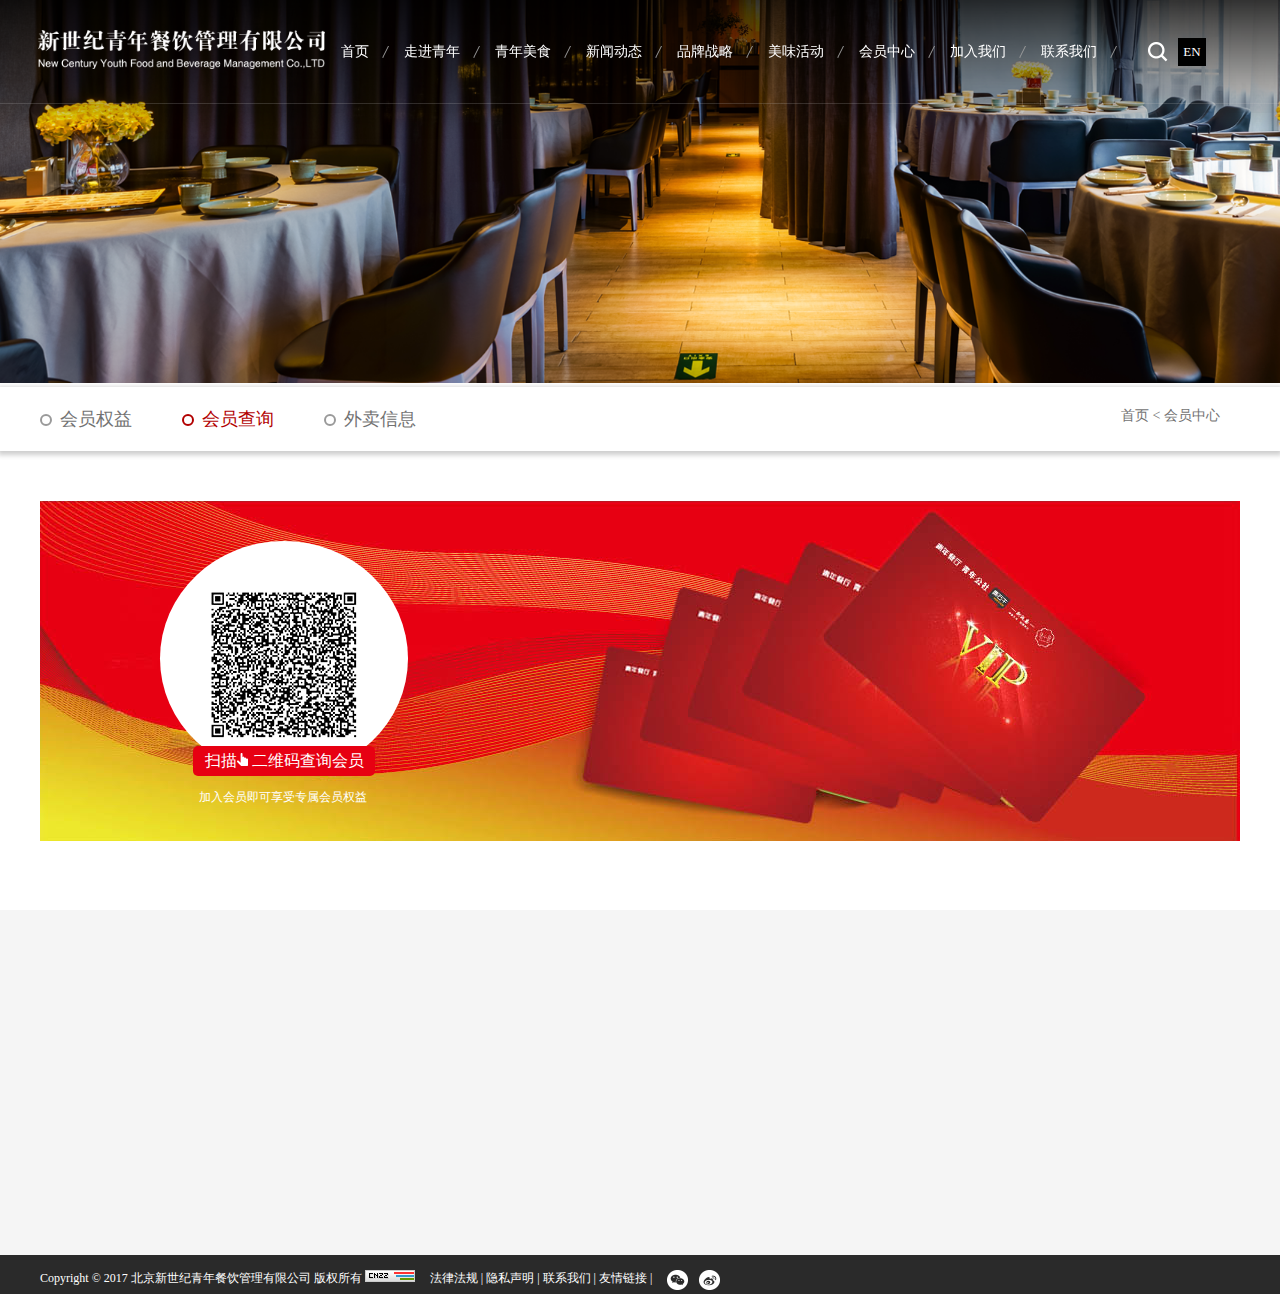
<file: html/inquire.html>
<!DOCTYPE html>
<html lang="en">

<head>
    <meta charset="UTF-8">
    <meta name="viewport" content="width=device-width, initial-scale=1.0">
    <meta http-equiv="X-UA-Compatible" content="ie=edge">
    <link rel="stylesheet" href="../css/swiper.css">
    <link rel="stylesheet" href="../css/index.css">
    <link rel="stylesheet" href="../css/index_style.css">
    <!-- <link rel="stylesheet" href="../css/approach.css"> -->
    <!-- <link rel="stylesheet" href="../css/approach_style.css"> -->
    <link rel="stylesheet" href="../css/food.css">
    <link rel="stylesheet" href="../css/delicious.css">
    <link rel="stylesheet" href="../css/vip.css">
    <script src="../js/swiper.js"></script>


    <title>Document</title>
</head>

<body>
    <!-- 头部 -->
    <nav>
        <div class="logo"><img src="../img/logo.png"></div>
        <ul class="nav_menu">
            <li><a href="../index.html"><span>首页</span><span class="hov">首页</span></a></li>
        <li><a href="../html/approach.html"><span>走进青年</span><span class="hov">走进青年</span></a></li>
        <li><a href="../html/food.html"><span>青年美食</span><span class="hov">青年美食</span></a></li>
        <li><a href="../html/news.html"><span>新闻动态</span><span class="hov">新闻动态</span></a></li>
        <li><a href="../html/brand.html"><span>品牌战略</span><span class="hov">品牌战略</span></a></li>
        <li><a href="../html/delicious.html"><span>美味活动</span><span class="hov">美味活动</span></a></li>
        <li><a href="../html/vip.html"><span>会员中心</span><span class="hov">会员中心</span></a></li>
        <li><a href="../html/join.html"><span>加入我们</span><span class="hov">加入我们</span></a></li>
        <li><a href="../html/contact.html"><span>联系我们</span><span class="hov">联系我们</span></a></li>
        </ul>
        <div class="burger">
            <div class="top_line"></div>
            <div class="middle_line"></div>
            <div class="bottom_line"></div>
        </div>
        <div class="nav_right">
            <div class=" magnifying "> <img src="../img/search_icon.png"></div>
            <div class="change"><a href="">EN</a></div>
        </div>
        <div class="search">
            <div class="left">
                <div class="search_cli">
                </div>
                <i>×</i>
                <form action="">
                    <input type="text" placeholder="Serach..." id="key">
                    <input type="button">
                </form>
            </div>
            <div class="right"></div>
        </div>
    </nav>
    <header></header>
    <!-- banner -->
    <div class="banner1">
        <img src="../img/1904-114967.png">
    </div>
    <!-- content -->
    <!-- nav2 -->
    <div class="nav2">
        <div class="content">
            <ul>
                <li><a href="../html/vip.html" >会员权益</a></li>
                <li><a href="../html/inquire.html" class="cur1">会员查询</a></li>
                <li><a href="../html/take out.html" >外卖信息</a></li>
                
            </ul>
            <div class="mianbao">
                <p>首页 < 会员中心</p> </div> </div> </div> <div class="sign">
                        <div class="content">
                        <div class="text">
                          <img src="../img/centers1_pic.jpg" >
                          <div class="ewmbox">
                            <img src="../img/cxewm.jpg" class="reweima">
                            <p> 扫描<i></i>  二维码查询会员</p>
                            <span>
                                加入会员即可享受专属会员权益
                                    </span>
                          </div>
                         
                        </div>
                       
            </div>
            <!-- fooetr -->
            <div class="fooetr">
                <div class="content">
                    <ul>
                        <li><a href="">
                                <h5>走进青年</h5>
                            </a></li>

                        <li><a href="">青年简介</a></li>
                        <li><a href="">青年文化</a></li>
                        <li><a href="">大事记</a></li>
                        <li><a href="">企业荣誉</a></li>

                    </ul>
                    <ul>
                        <li><a href="">
                                <h5>青年美食</h5>
                            </a></li>

                        <li><a href="">招牌美食</a></li>
                        <li><a href="">经典菜系</a></li>
                        <li><a href="">健康饮品</a></li>
                        <!-- <li><a href="">企业荣誉</a></li> -->

                    </ul>
                    <ul>
                        <li><a href="">
                                <h5>新闻动态</h5>
                            </a></li>

                        <li><a href="">新闻展播</a></li>
                        <li><a href="">集团视频</a></li>

                    </ul>
                    <ul>
                        <li><a href="">
                                <h5>品牌战略</h5>
                            </a></li>

                        <li><a href="">青年餐厅</a></li>
                        <li><a href="">青年公社</a></li>
                        <li><a href="">老墙根涮肉</a></li>
                        <li><a href="">易宴</a></li>
                        <li><a href="">新嘉诚</a></li>
                        <li><a href="">好多家</a></li>
                        <li><a href="">青石牛</a></li>

                    </ul>
                    <ul>
                        <li><a href="">
                                <h5>美味活动</h5>
                            </a></li>


                    </ul>
                    <ul>
                        <li><a href="">
                                <h5>会员中心</h5>
                            </a></li>

                        <li><a href="">会员活动</a></li>
                        <li><a href="">会员查询</a></li>
                        <li><a href="">外卖信息</a></li>


                    </ul>
                    <ul>
                        <li><a href="">
                                <h5>联系我们</h5>
                            </a></li>

                        <li><a href="">集团总部</a></li>
                        <li><a href="">门店查询</a></li>
                        <li><a href="">招贤纳士</a></li>


                    </ul>
                </div>
            </div>
            <div class="fot">
                <div class="content">
                    <p>Copyright © 2017 北京新世纪青年餐饮管理有限公司 版权所有 <img src="../img/pic.gif"> </p>
                    <div class="link">
                        <a href="">法律法规</a>&nbsp;<span>|</span>
                        <a href="">隐私声明</a>&nbsp;<span>|</span>
                        <a href="">联系我们</a>&nbsp;<span>|</span>
                        <a href="">友情链接</a>&nbsp;<span>|</span>

                    </div>
                    <div class="share">
                        <a href=""><img src="../img/wx.png">
                            <div class="fot_hov"><img src="../img/fot_hov.jpg"></div>
                        </a>
                        <a href=""><img src="../img/wb.png"> </a>
                    </div>
                </div>
            </div>
            <div class="fix_right">
        
            </div>
            <script src="../js/jquery.js"></script>
            <script src="../js/index.js"></script>
            <script src="../js/appro.js"></script>
</body>

</html>
</file>
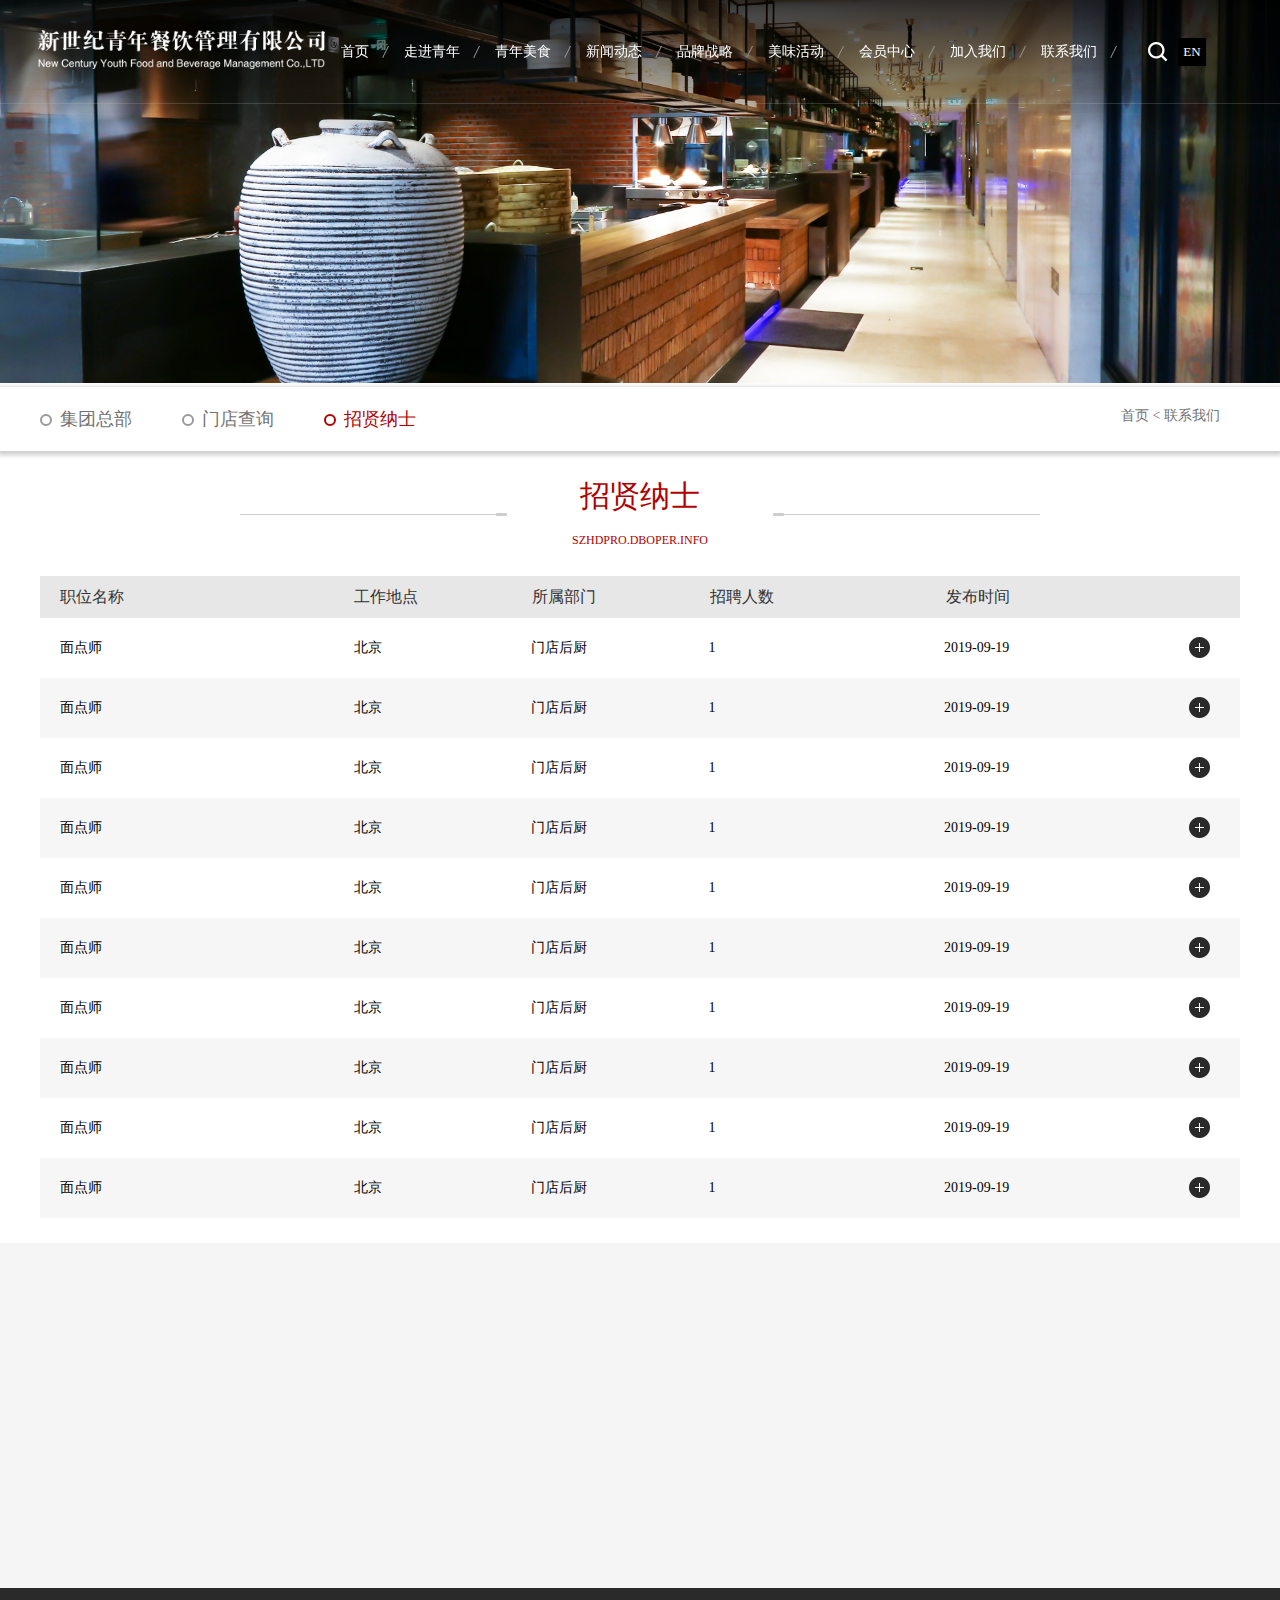
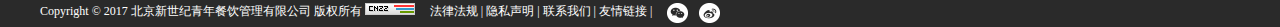
<file: html/join.html>
<!DOCTYPE html>
<html lang="en">

<head>
    <meta charset="UTF-8">
    <meta name="viewport" content="width=device-width, initial-scale=1.0">
    <meta http-equiv="X-UA-Compatible" content="ie=edge">
    <link rel="stylesheet" href="../css/swiper.css">
    <link rel="stylesheet" href="../css/index.css">
    <link rel="stylesheet" href="../css/index_style.css">
    <!-- <link rel="stylesheet" href="../css/approach.css"> -->
    <!-- <link rel="stylesheet" href="../css/approach_style.css"> -->
    <link rel="stylesheet" href="../css/food.css">
    <link rel="stylesheet" href="../css/join.css">
    <script src="../js/swiper.js"></script>


    <title>Document</title>
</head>

<body>
    <!-- 头部 -->
    <nav>
        <div class="logo"><img src="../img/logo.png"></div>
        <ul class="nav_menu">
            <li><a href="../index.html"><span>首页</span><span class="hov">首页</span></a></li>
        <li><a href="../html/approach.html"><span>走进青年</span><span class="hov">走进青年</span></a></li>
        <li><a href="../html/food.html"><span>青年美食</span><span class="hov">青年美食</span></a></li>
        <li><a href="../html/news.html"><span>新闻动态</span><span class="hov">新闻动态</span></a></li>
        <li><a href="../html/brand.html"><span>品牌战略</span><span class="hov">品牌战略</span></a></li>
        <li><a href="../html/delicious.html"><span>美味活动</span><span class="hov">美味活动</span></a></li>
        <li><a href="../html/vip.html"><span>会员中心</span><span class="hov">会员中心</span></a></li>
        <li><a href="../html/join.html"><span>加入我们</span><span class="hov">加入我们</span></a></li>
        <li><a href="../html/contact.html"><span>联系我们</span><span class="hov">联系我们</span></a></li>
        </ul>
        <div class="burger">
            <div class="top_line"></div>
            <div class="middle_line"></div>
            <div class="bottom_line"></div>
        </div>
        <div class="nav_right">
            <div class=" magnifying "> <img src="../img/search_icon.png"></div>
            <div class="change"><a href="">EN</a></div>
        </div>
        <div class="search">
            <div class="left">
                <div class="search_cli">
                </div>
                <i>×</i>
                <form action="">
                    <input type="text" placeholder="Serach..." id="key">
                    <input type="button">
                </form>
            </div>
            <div class="right"></div>
        </div>
    </nav>
    <header></header>
    <!-- banner -->
    <div class="banner1">
        <img src="../img/118272.jpg">
    </div>
    <!-- content -->
    <!-- nav2 -->
    <div class="nav2">
        <div class="content">
            <ul>
                <li><a href="">集团总部</a></li>
                <li><a href="">门店查询</a></li>
                <li><a href="" class="cur1">招贤纳士</a></li>
            </ul>
            <div class="mianbao">
                <p>首页 < 联系我们</p> </div> </div> </div> <div class="sign">
                        <div class="content">
                            <div class="tit1">
                                <p>招贤纳士<br> <span style="font-size: 12px;">SZHDPRO.DBOPER.INFO</span></p>

                            </div>
                            <div class="tittop">
                                <span>职位名称</span>
                                <span>工作地点</span>
                                <span>所属部门</span>
                                <span>招聘人数</span>
                                <span>发布时间</span>
                            </div>
                            <div class="titcon">
                                <div class="dec"> <span>面点师</span>
                                    <span>北京</span>
                                    <span>门店后厨</span>
                                    <span>1</span>
                                    <span>2019-09-19</span></div>
                                <div class="none">
                                    <p>任职要求：<br>

                                        年龄在30-46，男女不限</p>
                                    <p>
                                        岗位职责：<br>
                                        熟练掌握各种面点品类制作，熟悉烧饼、锅贴、馅饼
                                    </p>
                                    <p>简历请送至此邮箱：chenbiquan@xsjqn.com</p>
                                </div>
                            </div>
                            <div class="titcon">
                                <div class="dec"> <span>面点师</span>
                                    <span>北京</span>
                                    <span>门店后厨</span>
                                    <span>1</span>
                                    <span>2019-09-19</span></div>
                                <div class="none">
                                    <p>任职要求：<br>

                                        年龄在30-46，男女不限</p>
                                    <p>
                                        岗位职责：<br>
                                        熟练掌握各种面点品类制作，熟悉烧饼、锅贴、馅饼
                                    </p>
                                    <p>简历请送至此邮箱：chenbiquan@xsjqn.com</p>
                                </div>
                            </div>
                            <div class="titcon">
                                <div class="dec"> <span>面点师</span>
                                    <span>北京</span>
                                    <span>门店后厨</span>
                                    <span>1</span>
                                    <span>2019-09-19</span></div>
                                <div class="none">
                                    <p>任职要求：<br>

                                        年龄在30-46，男女不限</p>
                                    <p>
                                        岗位职责：<br>
                                        熟练掌握各种面点品类制作，熟悉烧饼、锅贴、馅饼
                                    </p>
                                    <p>简历请送至此邮箱：chenbiquan@xsjqn.com</p>
                                </div>
                            </div>
                            <div class="titcon">
                                <div class="dec"> <span>面点师</span>
                                    <span>北京</span>
                                    <span>门店后厨</span>
                                    <span>1</span>
                                    <span>2019-09-19</span></div>
                                <div class="none">
                                    <p>任职要求：<br>

                                        年龄在30-46，男女不限</p>
                                    <p>
                                        岗位职责：<br>
                                        熟练掌握各种面点品类制作，熟悉烧饼、锅贴、馅饼
                                    </p>
                                    <p>简历请送至此邮箱：chenbiquan@xsjqn.com</p>
                                </div>
                            </div>
                            <div class="titcon">
                                <div class="dec"> <span>面点师</span>
                                    <span>北京</span>
                                    <span>门店后厨</span>
                                    <span>1</span>
                                    <span>2019-09-19</span></div>
                                <div class="none">
                                    <p>任职要求：<br>

                                        年龄在30-46，男女不限</p>
                                    <p>
                                        岗位职责：<br>
                                        熟练掌握各种面点品类制作，熟悉烧饼、锅贴、馅饼
                                    </p>
                                    <p>简历请送至此邮箱：chenbiquan@xsjqn.com</p>
                                </div>
                            </div>
                            <div class="titcon">
                                <div class="dec"> <span>面点师</span>
                                    <span>北京</span>
                                    <span>门店后厨</span>
                                    <span>1</span>
                                    <span>2019-09-19</span></div>
                                <div class="none">
                                    <p>任职要求：<br>

                                        年龄在30-46，男女不限</p>
                                    <p>
                                        岗位职责：<br>
                                        熟练掌握各种面点品类制作，熟悉烧饼、锅贴、馅饼
                                    </p>
                                    <p>简历请送至此邮箱：chenbiquan@xsjqn.com</p>
                                </div>
                            </div>
                            <div class="titcon">
                                <div class="dec"> <span>面点师</span>
                                    <span>北京</span>
                                    <span>门店后厨</span>
                                    <span>1</span>
                                    <span>2019-09-19</span></div>
                                <div class="none">
                                    <p>任职要求：<br>

                                        年龄在30-46，男女不限</p>
                                    <p>
                                        岗位职责：<br>
                                        熟练掌握各种面点品类制作，熟悉烧饼、锅贴、馅饼
                                    </p>
                                    <p>简历请送至此邮箱：chenbiquan@xsjqn.com</p>
                                </div>
                            </div>
                            <div class="titcon">
                                <div class="dec"> <span>面点师</span>
                                    <span>北京</span>
                                    <span>门店后厨</span>
                                    <span>1</span>
                                    <span>2019-09-19</span></div>
                                <div class="none">
                                    <p>任职要求：<br>

                                        年龄在30-46，男女不限</p>
                                    <p>
                                        岗位职责：<br>
                                        熟练掌握各种面点品类制作，熟悉烧饼、锅贴、馅饼
                                    </p>
                                    <p>简历请送至此邮箱：chenbiquan@xsjqn.com</p>
                                </div>
                            </div>
                            <div class="titcon">
                                <div class="dec"> <span>面点师</span>
                                    <span>北京</span>
                                    <span>门店后厨</span>
                                    <span>1</span>
                                    <span>2019-09-19</span></div>
                                <div class="none">
                                    <p>任职要求：<br>

                                        年龄在30-46，男女不限</p>
                                    <p>
                                        岗位职责：<br>
                                        熟练掌握各种面点品类制作，熟悉烧饼、锅贴、馅饼
                                    </p>
                                    <p>简历请送至此邮箱：chenbiquan@xsjqn.com</p>
                                </div>
                            </div>
                            <div class="titcon">
                                <div class="dec"> <span>面点师</span>
                                    <span>北京</span>
                                    <span>门店后厨</span>
                                    <span>1</span>
                                    <span>2019-09-19</span></div>
                                <div class="none">
                                    <p>任职要求：<br>

                                        年龄在30-46，男女不限</p>
                                    <p>
                                        岗位职责：<br>
                                        熟练掌握各种面点品类制作，熟悉烧饼、锅贴、馅饼
                                    </p>
                                    <p>简历请送至此邮箱：chenbiquan@xsjqn.com</p>
                                </div>
                            </div>


                        </div>

            </div>
            <!-- fooetr -->
            <div class="fooetr">
                <div class="content">
                    <ul>
                        <li><a href="">
                                <h5>走进青年</h5>
                            </a></li>

                        <li><a href="">青年简介</a></li>
                        <li><a href="">青年文化</a></li>
                        <li><a href="">大事记</a></li>
                        <li><a href="">企业荣誉</a></li>

                    </ul>
                    <ul>
                        <li><a href="">
                                <h5>青年美食</h5>
                            </a></li>

                        <li><a href="">招牌美食</a></li>
                        <li><a href="">经典菜系</a></li>
                        <li><a href="">健康饮品</a></li>
                        <!-- <li><a href="">企业荣誉</a></li> -->

                    </ul>
                    <ul>
                        <li><a href="">
                                <h5>新闻动态</h5>
                            </a></li>

                        <li><a href="">新闻展播</a></li>
                        <li><a href="">集团视频</a></li>

                    </ul>
                    <ul>
                        <li><a href="">
                                <h5>品牌战略</h5>
                            </a></li>

                        <li><a href="">青年餐厅</a></li>
                        <li><a href="">青年公社</a></li>
                        <li><a href="">老墙根涮肉</a></li>
                        <li><a href="">易宴</a></li>
                        <li><a href="">新嘉诚</a></li>
                        <li><a href="">好多家</a></li>
                        <li><a href="">青石牛</a></li>

                    </ul>
                    <ul>
                        <li><a href="">
                                <h5>美味活动</h5>
                            </a></li>


                    </ul>
                    <ul>
                        <li><a href="">
                                <h5>会员中心</h5>
                            </a></li>

                        <li><a href="">会员活动</a></li>
                        <li><a href="">会员查询</a></li>
                        <li><a href="">外卖信息</a></li>


                    </ul>
                    <ul>
                        <li><a href="">
                                <h5>联系我们</h5>
                            </a></li>

                        <li><a href="">集团总部</a></li>
                        <li><a href="">门店查询</a></li>
                        <li><a href="">招贤纳士</a></li>


                    </ul>
                </div>
            </div>
            <div class="fot">
                <div class="content">
                    <p>Copyright © 2017 北京新世纪青年餐饮管理有限公司 版权所有 <img src="../img/pic.gif"> </p>
                    <div class="link">
                        <a href="">法律法规</a>&nbsp;<span>|</span>
                        <a href="">隐私声明</a>&nbsp;<span>|</span>
                        <a href="">联系我们</a>&nbsp;<span>|</span>
                        <a href="">友情链接</a>&nbsp;<span>|</span>

                    </div>
                    <div class="share">
                        <a href=""><img src="../img/wx.png">
                            <div class="fot_hov"><img src="../img/fot_hov.jpg"></div>
                        </a>
                        <a href=""><img src="../img/wb.png"> </a>
                    </div>
                </div>
            </div>
            <div class="fix_right">
        
            </div>
            <script src="../js/jquery.js"></script>
            <script src="../js/index.js"></script>
            <script src="../js/appro.js"></script>
            <script src="../js/join.js"></script>
</body>

</html>
</file>
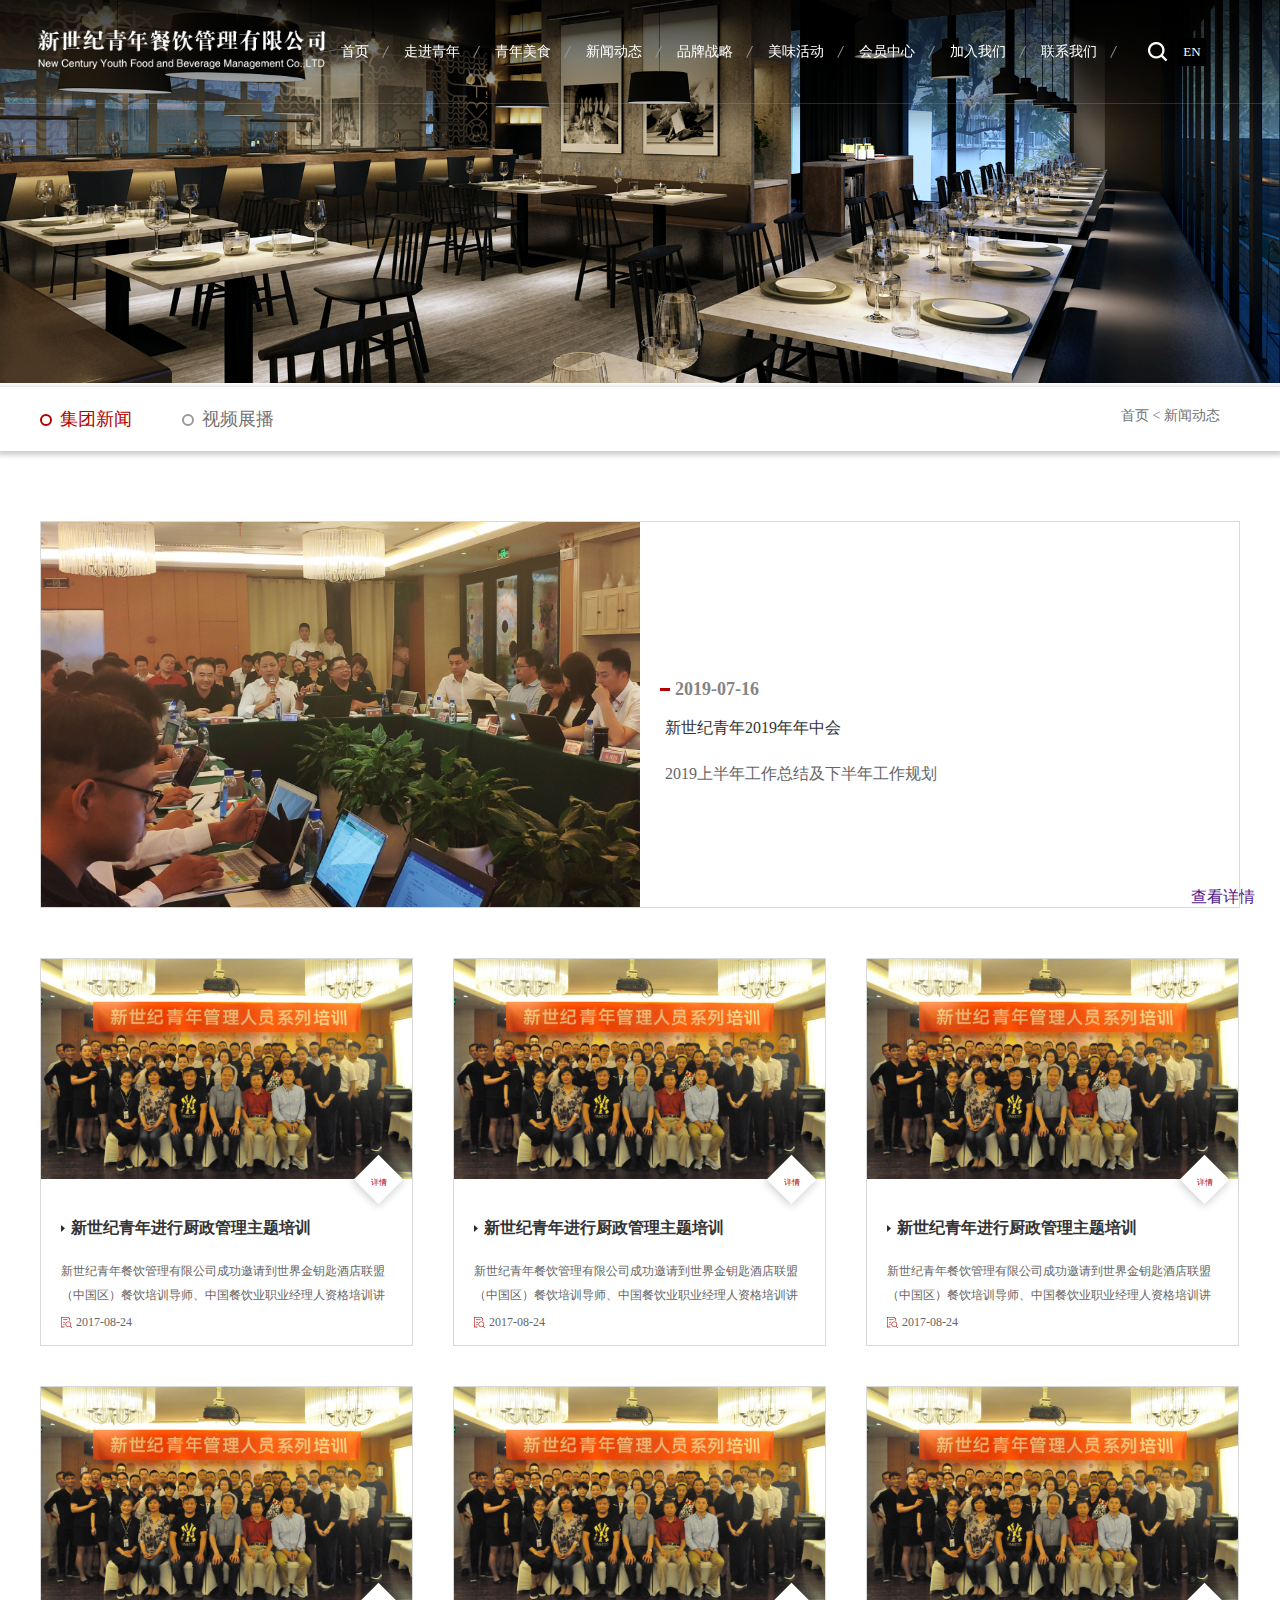
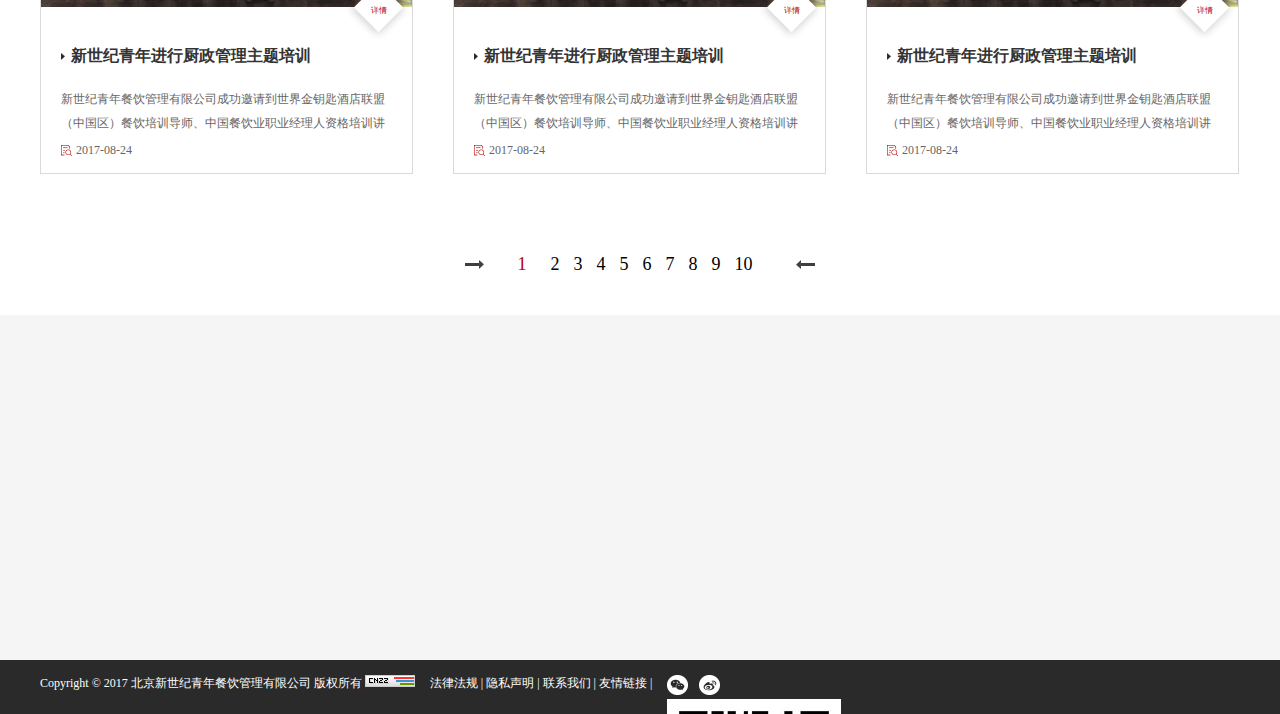
<file: html/news.html>
<!DOCTYPE html>
<html lang="en">

<head>
    <meta charset="UTF-8">
    <meta name="viewport" content="width=device-width, initial-scale=1.0">
    <meta http-equiv="X-UA-Compatible" content="ie=edge">
    <link rel="stylesheet" href="../css/swiper.css">
    <link rel="stylesheet" href="../css/index.css">
    <link rel="stylesheet" href="../css/index_style.css">
    <!-- <link rel="stylesheet" href="../css/approach.css"> -->
    <!-- <link rel="stylesheet" href="../css/approach_style.css"> -->
    <link rel="stylesheet" href="../css/food.css">
    <link rel="stylesheet" href="../css/news.css">
    <script src="../js/swiper.js"></script>


    <title>Document</title>
</head>

<body>
    <!-- 头部 -->
    <nav>
        <div class="logo"><img src="../img/logo.png"></div>
        <ul class="nav_menu">
            <li><a href="../index.html"><span>首页</span><span class="hov">首页</span></a></li>
        <li><a href="../html/approach.html"><span>走进青年</span><span class="hov">走进青年</span></a></li>
        <li><a href="../html/food.html"><span>青年美食</span><span class="hov">青年美食</span></a></li>
        <li><a href="../html/news.html"><span>新闻动态</span><span class="hov">新闻动态</span></a></li>
        <li><a href="../html/brand.html"><span>品牌战略</span><span class="hov">品牌战略</span></a></li>
        <li><a href="../html/delicious.html"><span>美味活动</span><span class="hov">美味活动</span></a></li>
        <li><a href="../html/vip.html"><span>会员中心</span><span class="hov">会员中心</span></a></li>
        <li><a href="../html/join.html"><span>加入我们</span><span class="hov">加入我们</span></a></li>
        <li><a href="../html/contact.html"><span>联系我们</span><span class="hov">联系我们</span></a></li>
        </ul>
        <div class="burger">
            <div class="top_line"></div>
            <div class="middle_line"></div>
            <div class="bottom_line"></div>
        </div>
        <div class="nav_right">
            <div class=" magnifying "> <img src="../img/search_icon.png"></div>
            <div class="change"><a href="">EN</a></div>
        </div>
        <div class="search">
            <div class="left">
                <div class="search_cli">
                </div>
                <i>×</i>
                <form action="">
                    <input type="text" placeholder="Serach..." id="key">
                    <input type="button">
                </form>
            </div>
            <div class="right"></div>
        </div>
    </nav>
    <header></header>
    <!-- banner -->
    <div class="banner1">
        <img src="../img/1904-103198.png">
    </div>
    <!-- content -->
    <!-- nav2 -->
    <div class="nav2">
        <div class="content">
            <ul>
                <li><a href="" class="cur1">集团新闻</a></li>
                <li><a href="../html/news_chi1.html">视频展播</a></li>
                <!-- <li><a href="">健康饮品</a></li> -->
            </ul>
            <div class="mianbao">
                <p>首页 < 新闻动态</p> </div> </div> </div> <div class="sign">

                        <div class="content">
                            <div class="top1">
                                <div class="left"><img src="../img/1907-161425.jpg"></div>
                                <div class="right">
                                    <div class="text">
                                        <p>2019-07-16</p>
                                        <p>新世纪青年2019年年中会</p>
                                        <p>2019上半年工作总结及下半年工作规划</p>
                                        <a href="" class="move">查看详情</a>
                                    </div>

                                </div>
                            </div>
                            <div class="news_chi">
                                <div class="news_text">
                                    <a href="">
                                        <div class="img_">
                                            <img src="../img/1708-247427.jpg">
                                            <div class="move">
                                                <i></i>
                                                <span>详情</span>
                                            </div>
                                        </div>
                                        <div class="text3">
                                            <h4>新世纪青年进行厨政管理主题培训</h4>
                                            <p>新世纪青年餐饮管理有限公司成功邀请到世界金钥匙酒店联盟（中国区）餐饮培训导师、中国餐饮业职业经理人资格培训讲师团成员、餐饮业国家技能竞赛评委、高级烹饪技师马开良先生莅临指导。
                                            </p>
                                            <time>2017-08-24</time>

                                        </div>

                                    </a>
                                </div>
                                <div class="news_text">
                                    <a href="">
                                        <div class="img_">
                                            <img src="../img/1708-247427.jpg">
                                            <div class="move">
                                                <i></i>
                                                <span>详情</span>
                                            </div>
                                        </div>
                                        <div class="text3">
                                            <h4>新世纪青年进行厨政管理主题培训</h4>
                                            <p>新世纪青年餐饮管理有限公司成功邀请到世界金钥匙酒店联盟（中国区）餐饮培训导师、中国餐饮业职业经理人资格培训讲师团成员、餐饮业国家技能竞赛评委、高级烹饪技师马开良先生莅临指导。
                                            </p>
                                            <time>2017-08-24</time>

                                        </div>

                                    </a>
                                </div>
                                <div class="news_text" style="margin-right: 0;">
                                    <a href="">
                                        <div class="img_">
                                            <img src="../img/1708-247427.jpg">
                                            <div class="move">
                                                <i></i>
                                                <span>详情</span>
                                            </div>
                                        </div>
                                        <div class="text3">
                                            <h4>新世纪青年进行厨政管理主题培训</h4>
                                            <p>新世纪青年餐饮管理有限公司成功邀请到世界金钥匙酒店联盟（中国区）餐饮培训导师、中国餐饮业职业经理人资格培训讲师团成员、餐饮业国家技能竞赛评委、高级烹饪技师马开良先生莅临指导。
                                            </p>
                                            <time>2017-08-24</time>

                                        </div>

                                    </a>
                                </div>
                                <div class="news_text" >
                                    <a href="">
                                        <div class="img_">
                                            <img src="../img/1708-247427.jpg">
                                            <div class="move">
                                                <i></i>
                                                <span>详情</span>
                                            </div>
                                        </div>
                                        <div class="text3">
                                            <h4>新世纪青年进行厨政管理主题培训</h4>
                                            <p>新世纪青年餐饮管理有限公司成功邀请到世界金钥匙酒店联盟（中国区）餐饮培训导师、中国餐饮业职业经理人资格培训讲师团成员、餐饮业国家技能竞赛评委、高级烹饪技师马开良先生莅临指导。
                                            </p>
                                            <time>2017-08-24</time>

                                        </div>

                                    </a>
                                </div>
                                <div class="news_text">
                                    <a href="">
                                        <div class="img_">
                                            <img src="../img/1708-247427.jpg">
                                            <div class="move">
                                                <i></i>
                                                <span>详情</span>
                                            </div>
                                        </div>
                                        <div class="text3">
                                            <h4>新世纪青年进行厨政管理主题培训</h4>
                                            <p>新世纪青年餐饮管理有限公司成功邀请到世界金钥匙酒店联盟（中国区）餐饮培训导师、中国餐饮业职业经理人资格培训讲师团成员、餐饮业国家技能竞赛评委、高级烹饪技师马开良先生莅临指导。
                                            </p>
                                            <time>2017-08-24</time>

                                        </div>

                                    </a>
                                </div>
                                <div class="news_text" style="margin-right: 0;">
                                    <a href="">
                                        <div class="img_">
                                            <img src="../img/1708-247427.jpg">
                                            <div class="move">
                                                <i></i>
                                                <span>详情</span>
                                            </div>
                                        </div>
                                        <div class="text3">
                                            <h4>新世纪青年进行厨政管理主题培训</h4>
                                            <p>新世纪青年餐饮管理有限公司成功邀请到世界金钥匙酒店联盟（中国区）餐饮培训导师、中国餐饮业职业经理人资格培训讲师团成员、餐饮业国家技能竞赛评委、高级烹饪技师马开良先生莅临指导。
                                            </p>
                                            <time>2017-08-24</time>

                                        </div>

                                    </a>
                                </div>
                               
                            </div>
                           
                        </div>
                        <div class="next">
                            <a href="" style="color: #b20000;">1</a>
                            <a href="">2</a>
                            <a href="">3</a>
                            <a href="">4</a>
                            <a href="">5</a>
                            <a href="">6</a>
                            <a href="">7</a>
                            <a href="">8</a>
                            <a href="">9</a>
                            <a href="">10</a>
                        </div>
            </div>
            <!-- fooetr -->
            <div class="fooetr">
                <div class="content">
                    <ul>
                        <li><a href="">
                                <h5>走进青年</h5>
                            </a></li>

                        <li><a href="">青年简介</a></li>
                        <li><a href="">青年文化</a></li>
                        <li><a href="">大事记</a></li>
                        <li><a href="">企业荣誉</a></li>

                    </ul>
                    <ul>
                        <li><a href="">
                                <h5>青年美食</h5>
                            </a></li>

                        <li><a href="">招牌美食</a></li>
                        <li><a href="">经典菜系</a></li>
                        <li><a href="">健康饮品</a></li>
                        <!-- <li><a href="">企业荣誉</a></li> -->

                    </ul>
                    <ul>
                        <li><a href="">
                                <h5>新闻动态</h5>
                            </a></li>

                        <li><a href="">新闻展播</a></li>
                        <li><a href="">集团视频</a></li>

                    </ul>
                    <ul>
                        <li><a href="">
                                <h5>品牌战略</h5>
                            </a></li>

                        <li><a href="">青年餐厅</a></li>
                        <li><a href="">青年公社</a></li>
                        <li><a href="">老墙根涮肉</a></li>
                        <li><a href="">易宴</a></li>
                        <li><a href="">新嘉诚</a></li>
                        <li><a href="">好多家</a></li>
                        <li><a href="">青石牛</a></li>

                    </ul>
                    <ul>
                        <li><a href="">
                                <h5>美味活动</h5>
                            </a></li>


                    </ul>
                    <ul>
                        <li><a href="">
                                <h5>会员中心</h5>
                            </a></li>

                        <li><a href="">会员活动</a></li>
                        <li><a href="">会员查询</a></li>
                        <li><a href="">外卖信息</a></li>


                    </ul>
                    <ul>
                        <li><a href="">
                                <h5>联系我们</h5>
                            </a></li>

                        <li><a href="">集团总部</a></li>
                        <li><a href="">门店查询</a></li>
                        <li><a href="">招贤纳士</a></li>


                    </ul>
                </div>
            </div>
            <div class="fot">
                <div class="content">
                    <p>Copyright © 2017 北京新世纪青年餐饮管理有限公司 版权所有 <img src="../img/pic.gif"> </p>
                    <div class="link">
                        <a href="">法律法规</a>&nbsp;<span>|</span>
                        <a href="">隐私声明</a>&nbsp;<span>|</span>
                        <a href="">联系我们</a>&nbsp;<span>|</span>
                        <a href="">友情链接</a>&nbsp;<span>|</span>

                    </div>
                    <div class="share">
                        <a href=""><img src="../img/wx.png">
                            <div class="fot_hov"><img src="../img/fot_hov.jpg"></div>
                        </a>
                        <a href=""><img src="../img/wb.png"> </a>
                    </div>
                </div>
            </div>
            <div class="fix_right">
        
            </div>
            <script src="../js/jquery.js"></script>
            <script src="../js/index.js"></script>
            <script src="../js/appro.js"></script>
            <script src="../js/news.js"></script>
</body>

</html>
</file>
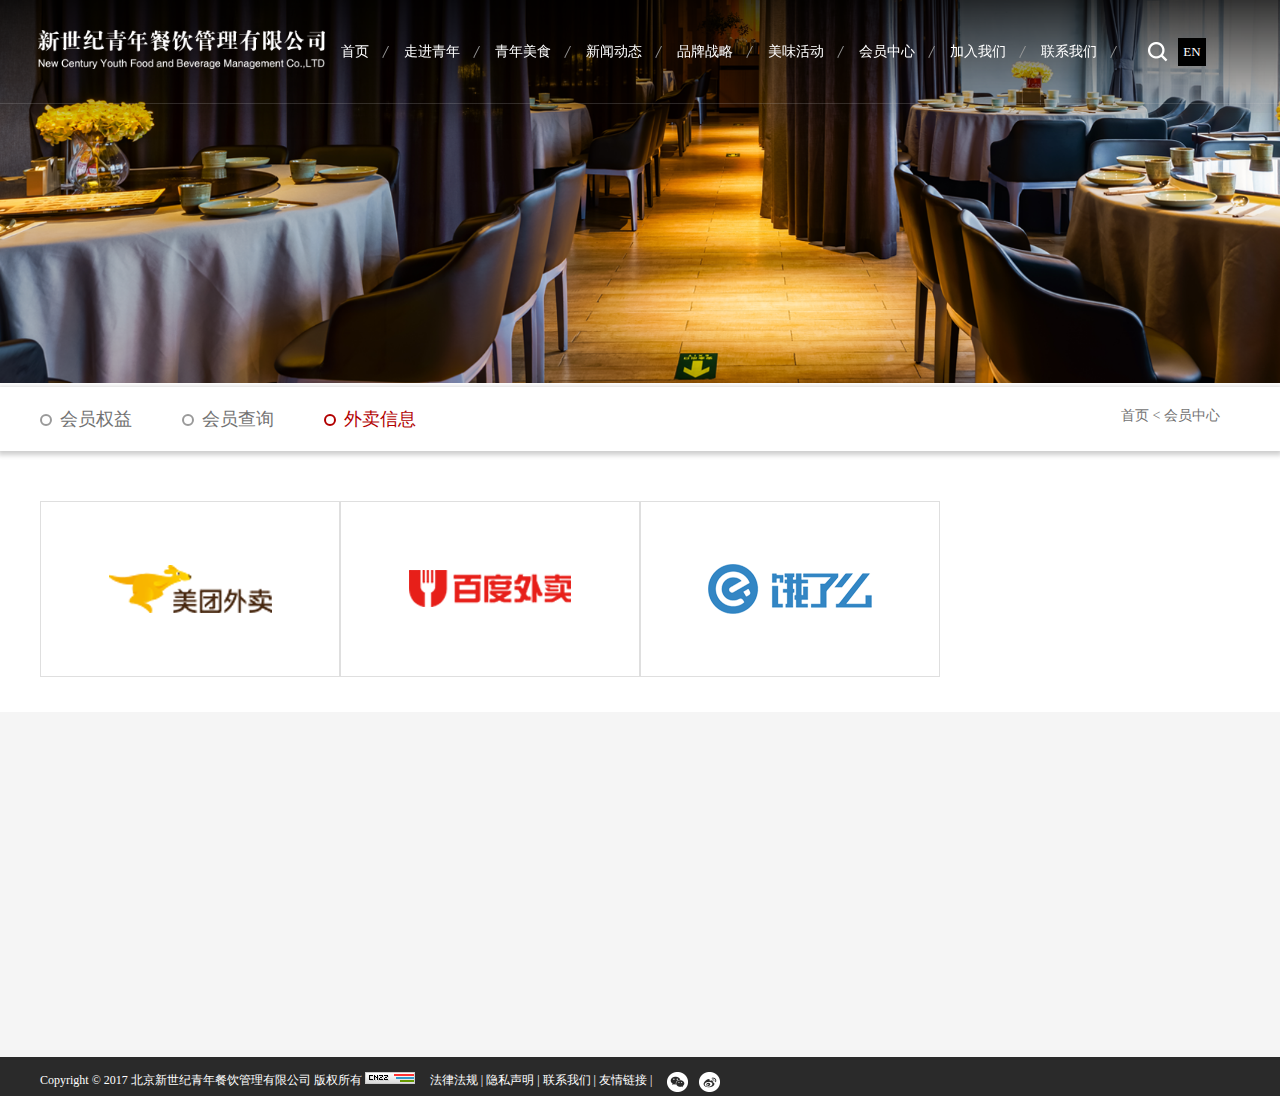
<file: html/take out.html>
<!DOCTYPE html>
<html lang="en">

<head>
    <meta charset="UTF-8">
    <meta name="viewport" content="width=device-width, initial-scale=1.0">
    <meta http-equiv="X-UA-Compatible" content="ie=edge">
    <link rel="stylesheet" href="../css/swiper.css">
    <link rel="stylesheet" href="../css/index.css">
    <link rel="stylesheet" href="../css/index_style.css">
    <!-- <link rel="stylesheet" href="../css/approach.css"> -->
    <!-- <link rel="stylesheet" href="../css/approach_style.css"> -->
    <link rel="stylesheet" href="../css/food.css">
    <link rel="stylesheet" href="../css/delicious.css">
    <link rel="stylesheet" href="../css/vip.css">
    <script src="../js/swiper.js"></script>


    <title>Document</title>
</head>

<body>
    <!-- 头部 -->
    <nav>
        <div class="logo"><img src="../img/logo.png"></div>
        <ul class="nav_menu">
            <li><a href="../index.html"><span>首页</span><span class="hov">首页</span></a></li>
        <li><a href="../html/approach.html"><span>走进青年</span><span class="hov">走进青年</span></a></li>
        <li><a href="../html/food.html"><span>青年美食</span><span class="hov">青年美食</span></a></li>
        <li><a href="../html/news.html"><span>新闻动态</span><span class="hov">新闻动态</span></a></li>
        <li><a href="../html/brand.html"><span>品牌战略</span><span class="hov">品牌战略</span></a></li>
        <li><a href="../html/delicious.html"><span>美味活动</span><span class="hov">美味活动</span></a></li>
        <li><a href="../html/vip.html"><span>会员中心</span><span class="hov">会员中心</span></a></li>
        <li><a href="../html/join.html"><span>加入我们</span><span class="hov">加入我们</span></a></li>
        <li><a href="../html/contact.html"><span>联系我们</span><span class="hov">联系我们</span></a></li>
        </ul>
        <div class="burger">
            <div class="top_line"></div>
            <div class="middle_line"></div>
            <div class="bottom_line"></div>
        </div>
        <div class="nav_right">
            <div class=" magnifying "> <img src="../img/search_icon.png"></div>
            <div class="change"><a href="">EN</a></div>
        </div>
        <div class="search">
            <div class="left">
                <div class="search_cli">
                </div>
                <i>×</i>
                <form action="">
                    <input type="text" placeholder="Serach..." id="key">
                    <input type="button">
                </form>
            </div>
            <div class="right"></div>
        </div>
    </nav>
    <header></header>
    <!-- banner -->
    <div class="banner1">
        <img src="../img/1904-114967.png">
    </div>
    <!-- content -->
    <!-- nav2 -->
    <div class="nav2">
        <div class="content">
            <ul>
                <li><a href="../html/vip.html" >会员权益</a></li>
                <li><a href="../html/inquire.html" >会员查询</a></li>
                <li><a href="../html/take out.html"class="cur1" >外卖信息</a></li>
                
            </ul>
            <div class="mianbao">
                <p>首页 < 会员中心</p> </div> </div> </div> <div class="sign">
                        <div class="content">
                        <div class="text11">
                        <div class="info1">
                            <a href="">
                                 <img src="../img/267310.png"> 
                            </a>
                        </div>
                        <div class="info1">
                            <a href="">
                                 <img src="../img/cake_logo1.png"> 
                            </a>
                        </div>
                        <div class="info1">
                            <a href="">
                                 <img src="../img/261395.png"> 
                            </a>
                        </div>
                         
                        </div>
                       
            </div>
            <!-- fooetr -->
            <div class="fooetr">
                <div class="content">
                    <ul>
                        <li><a href="">
                                <h5>走进青年</h5>
                            </a></li>

                        <li><a href="">青年简介</a></li>
                        <li><a href="">青年文化</a></li>
                        <li><a href="">大事记</a></li>
                        <li><a href="">企业荣誉</a></li>

                    </ul>
                    <ul>
                        <li><a href="">
                                <h5>青年美食</h5>
                            </a></li>

                        <li><a href="">招牌美食</a></li>
                        <li><a href="">经典菜系</a></li>
                        <li><a href="">健康饮品</a></li>
                        <!-- <li><a href="">企业荣誉</a></li> -->

                    </ul>
                    <ul>
                        <li><a href="">
                                <h5>新闻动态</h5>
                            </a></li>

                        <li><a href="">新闻展播</a></li>
                        <li><a href="">集团视频</a></li>

                    </ul>
                    <ul>
                        <li><a href="">
                                <h5>品牌战略</h5>
                            </a></li>

                        <li><a href="">青年餐厅</a></li>
                        <li><a href="">青年公社</a></li>
                        <li><a href="">老墙根涮肉</a></li>
                        <li><a href="">易宴</a></li>
                        <li><a href="">新嘉诚</a></li>
                        <li><a href="">好多家</a></li>
                        <li><a href="">青石牛</a></li>

                    </ul>
                    <ul>
                        <li><a href="">
                                <h5>美味活动</h5>
                            </a></li>


                    </ul>
                    <ul>
                        <li><a href="">
                                <h5>会员中心</h5>
                            </a></li>

                        <li><a href="">会员活动</a></li>
                        <li><a href="">会员查询</a></li>
                        <li><a href="">外卖信息</a></li>


                    </ul>
                    <ul>
                        <li><a href="">
                                <h5>联系我们</h5>
                            </a></li>

                        <li><a href="">集团总部</a></li>
                        <li><a href="">门店查询</a></li>
                        <li><a href="">招贤纳士</a></li>


                    </ul>
                </div>
            </div>
            <div class="fot">
                <div class="content">
                    <p>Copyright © 2017 北京新世纪青年餐饮管理有限公司 版权所有 <img src="../img/pic.gif"> </p>
                    <div class="link">
                        <a href="">法律法规</a>&nbsp;<span>|</span>
                        <a href="">隐私声明</a>&nbsp;<span>|</span>
                        <a href="">联系我们</a>&nbsp;<span>|</span>
                        <a href="">友情链接</a>&nbsp;<span>|</span>

                    </div>
                    <div class="share">
                        <a href=""><img src="../img/wx.png">
                            <div class="fot_hov"><img src="../img/fot_hov.jpg"></div>
                        </a>
                        <a href=""><img src="../img/wb.png"> </a>
                    </div>
                </div>
            </div>
            <div class="fix_right">
        
            </div>
            <script src="../js/jquery.js"></script>
            <script src="../js/index.js"></script>
            <script src="../js/appro.js"></script>
</body>

</html>
</file>
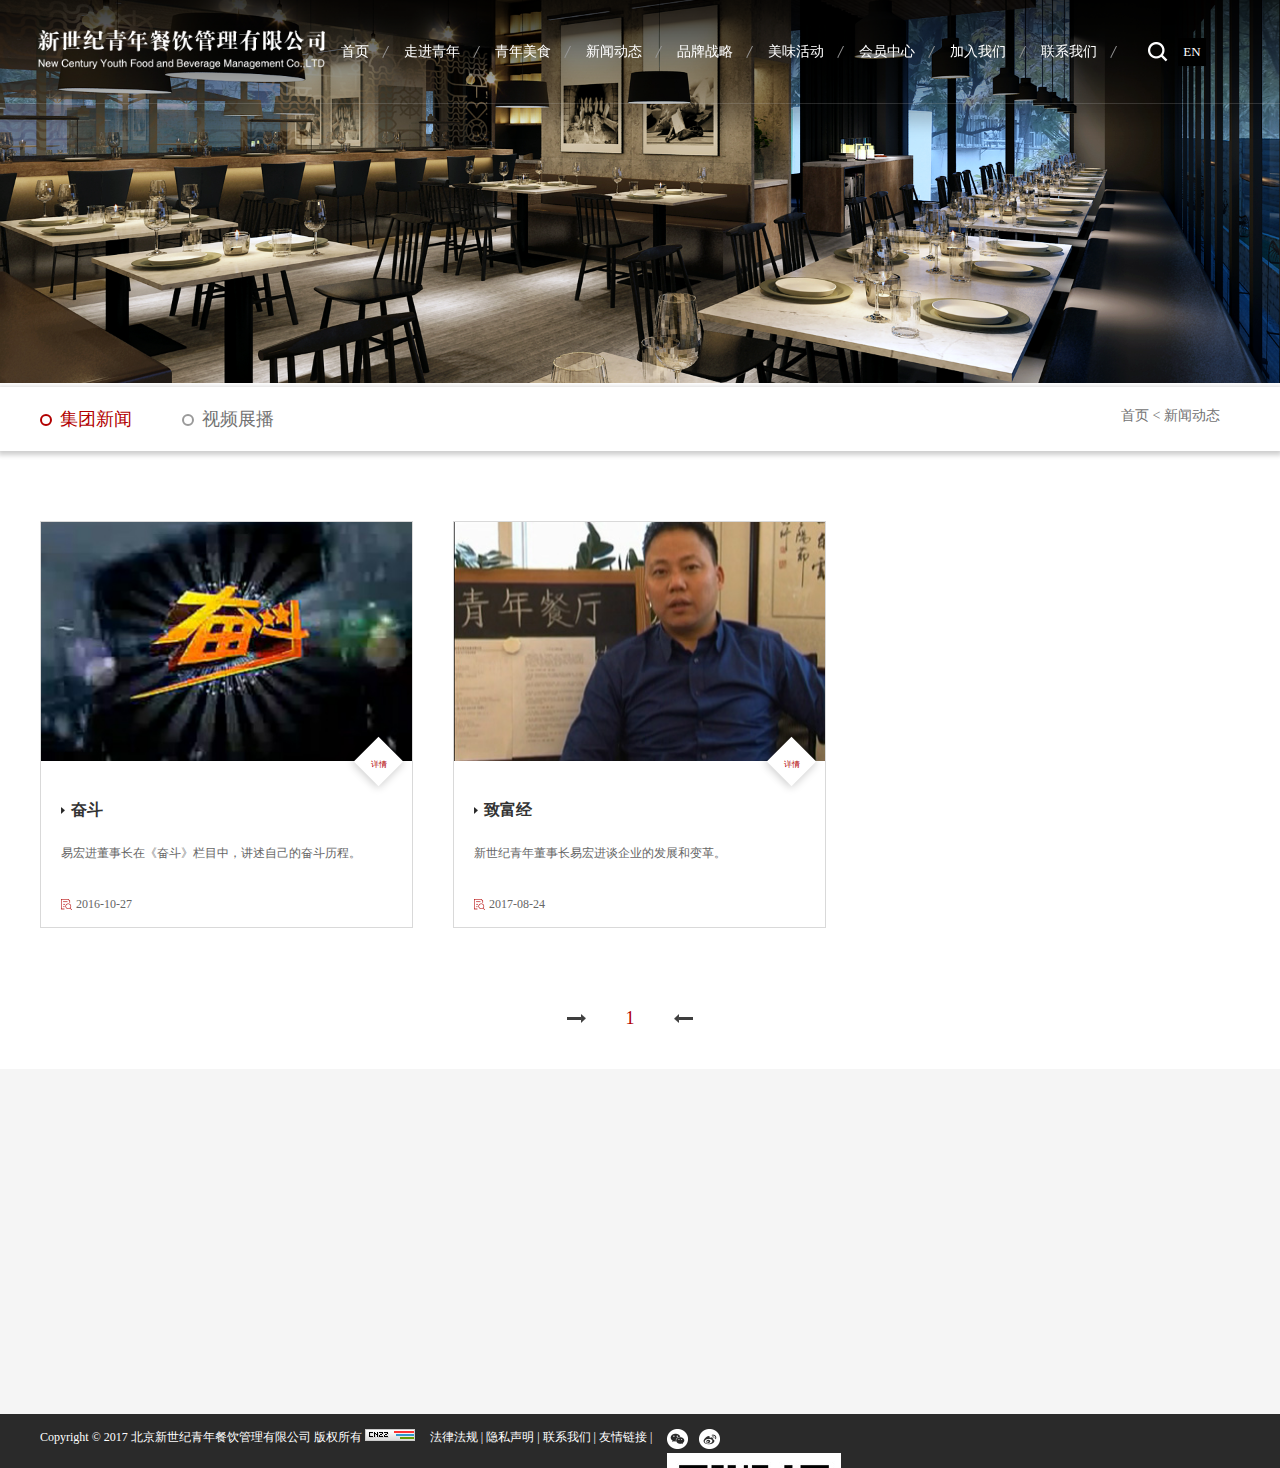
<file: html/video.html>
<!DOCTYPE html>
<html lang="en">

<head>
    <meta charset="UTF-8">
    <meta name="viewport" content="width=device-width, initial-scale=1.0">
    <meta http-equiv="X-UA-Compatible" content="ie=edge">
    <link rel="stylesheet" href="../css/swiper.css">
    <link rel="stylesheet" href="../css/index.css">
    <link rel="stylesheet" href="../css/index_style.css">
    <!-- <link rel="stylesheet" href="../css/approach.css"> -->
    <!-- <link rel="stylesheet" href="../css/approach_style.css"> -->
    <link rel="stylesheet" href="../css/food.css">
    <link rel="stylesheet" href="../css/news.css">
    <link rel="stylesheet" href="../css/video.css">
    <script src="../js/swiper.js"></script>


    <title>Document</title>
</head>

<body>
    <!-- 头部 -->
    <nav>
        <div class="logo"><img src="../img/logo.png"></div>
        <ul class="nav_menu">
            <li><a href="../index.html"><span>首页</span><span class="hov">首页</span></a></li>
        <li><a href="../html/approach.html"><span>走进青年</span><span class="hov">走进青年</span></a></li>
        <li><a href="../html/food.html"><span>青年美食</span><span class="hov">青年美食</span></a></li>
        <li><a href="../html/news.html"><span>新闻动态</span><span class="hov">新闻动态</span></a></li>
        <li><a href="../html/brand.html"><span>品牌战略</span><span class="hov">品牌战略</span></a></li>
        <li><a href="../html/delicious.html"><span>美味活动</span><span class="hov">美味活动</span></a></li>
        <li><a href="../html/vip.html"><span>会员中心</span><span class="hov">会员中心</span></a></li>
        <li><a href="../html/join.html"><span>加入我们</span><span class="hov">加入我们</span></a></li>
        <li><a href="../html/contact.html"><span>联系我们</span><span class="hov">联系我们</span></a></li>
        </ul>
        <div class="burger">
            <div class="top_line"></div>
            <div class="middle_line"></div>
            <div class="bottom_line"></div>
        </div>
        <div class="nav_right">
            <div class=" magnifying "> <img src="../img/search_icon.png"></div>
            <div class="change"><a href="">EN</a></div>
        </div>
        <div class="search">
            <div class="left">
                <div class="search_cli">
                </div>
                <i>×</i>
                <form action="">
                    <input type="text" placeholder="Serach..." id="key">
                    <input type="button">
                </form>
            </div>
            <div class="right"></div>
        </div>
    </nav>
    <header></header>
    <!-- banner -->
    <div class="banner1">
        <img src="../img/1904-103198.png">
    </div>
    <!-- content -->
    <!-- nav2 -->
    <div class="nav2">
        <div class="content">
            <ul>
                <li><a href="" class="cur1">集团新闻</a></li>
                <li><a href="">视频展播</a></li>
                <!-- <li><a href="">健康饮品</a></li> -->
            </ul>
            <div class="mianbao">
                <p>首页 < 新闻动态</p> </div> </div> </div> <div class="sign">

                        <div class="content">
                            <!-- <div class="top1">
                                <div class="left"><img src="../img/1907-161425.jpg"></div>
                                <div class="right">
                                    <div class="text">
                                        <p>2019-07-16</p>
                                        <p>新世纪青年2019年年中会</p>
                                        <p>2019上半年工作总结及下半年工作规划</p>
                                        <a href="" class="move">查看详情</a>
                                    </div>

                                </div>
                            </div> -->
                           
                                <div class="news_text">
                                    <a href="">
                                        <div class="img_">
                                            <img src="../img/081200.jpg">
                                            <div class="move">
                                                <i></i>
                                                <span>详情</span>
                                            </div>
                                        </div>
                                        <div class="text3">
                                            <h4>奋斗</h4>
                                            <p>易宏进董事长在《奋斗》栏目中，讲述自己的奋斗历程。
                                            </p>
                                            <time>2016-10-27</time>

                                        </div>

                                    </a>
                                </div>
                                <div class="news_text" style="margin-right: 0;">
                                    <a href="">
                                        <div class="img_">
                                            <img src="../img/087854.jpg">
                                            <div class="move">
                                                <i></i>
                                                <span>详情</span>
                                            </div>
                                        </div>
                                        <div class="text3">
                                            <h4>致富经</h4>
                                            <p>新世纪青年董事长易宏进谈企业的发展和变革。
                                            </p>
                                            <time>2017-08-24</time>

                                        </div>

                                    </a>
                                </div>
                               
                            </div>
                           
                        </div>
                        <div class="next">
                            <a href="" style="color: #b20000;">1</a>
                          
                        </div>
            </div>
            <!-- fooetr -->
            <div class="fooetr">
                <div class="content">
                    <ul>
                        <li><a href="">
                                <h5>走进青年</h5>
                            </a></li>

                        <li><a href="">青年简介</a></li>
                        <li><a href="">青年文化</a></li>
                        <li><a href="">大事记</a></li>
                        <li><a href="">企业荣誉</a></li>

                    </ul>
                    <ul>
                        <li><a href="">
                                <h5>青年美食</h5>
                            </a></li>

                        <li><a href="">招牌美食</a></li>
                        <li><a href="">经典菜系</a></li>
                        <li><a href="">健康饮品</a></li>
                        <!-- <li><a href="">企业荣誉</a></li> -->

                    </ul>
                    <ul>
                        <li><a href="">
                                <h5>新闻动态</h5>
                            </a></li>

                        <li><a href="">新闻展播</a></li>
                        <li><a href="">集团视频</a></li>

                    </ul>
                    <ul>
                        <li><a href="">
                                <h5>品牌战略</h5>
                            </a></li>

                        <li><a href="">青年餐厅</a></li>
                        <li><a href="">青年公社</a></li>
                        <li><a href="">老墙根涮肉</a></li>
                        <li><a href="">易宴</a></li>
                        <li><a href="">新嘉诚</a></li>
                        <li><a href="">好多家</a></li>
                        <li><a href="">青石牛</a></li>

                    </ul>
                    <ul>
                        <li><a href="">
                                <h5>美味活动</h5>
                            </a></li>


                    </ul>
                    <ul>
                        <li><a href="">
                                <h5>会员中心</h5>
                            </a></li>

                        <li><a href="">会员活动</a></li>
                        <li><a href="">会员查询</a></li>
                        <li><a href="">外卖信息</a></li>


                    </ul>
                    <ul>
                        <li><a href="">
                                <h5>联系我们</h5>
                            </a></li>

                        <li><a href="">集团总部</a></li>
                        <li><a href="">门店查询</a></li>
                        <li><a href="">招贤纳士</a></li>


                    </ul>
                </div>
            </div>
            <div class="fot">
                <div class="content">
                    <p>Copyright © 2017 北京新世纪青年餐饮管理有限公司 版权所有 <img src="../img/pic.gif"> </p>
                    <div class="link">
                        <a href="">法律法规</a>&nbsp;<span>|</span>
                        <a href="">隐私声明</a>&nbsp;<span>|</span>
                        <a href="">联系我们</a>&nbsp;<span>|</span>
                        <a href="">友情链接</a>&nbsp;<span>|</span>

                    </div>
                    <div class="share">
                        <a href=""><img src="../img/wx.png">
                            <div class="fot_hov"><img src="../img/fot_hov.jpg"></div>
                        </a>
                        <a href=""><img src="../img/wb.png"> </a>
                    </div>
                </div>
            </div>
            <div class="fix_right">
        
            </div>
            <script src="../js/jquery.js"></script>
            <script src="../js/index.js"></script>
            <script src="../js/appro.js"></script>
            <script src="../js/news.js"></script>
</body>

</html>
</file>
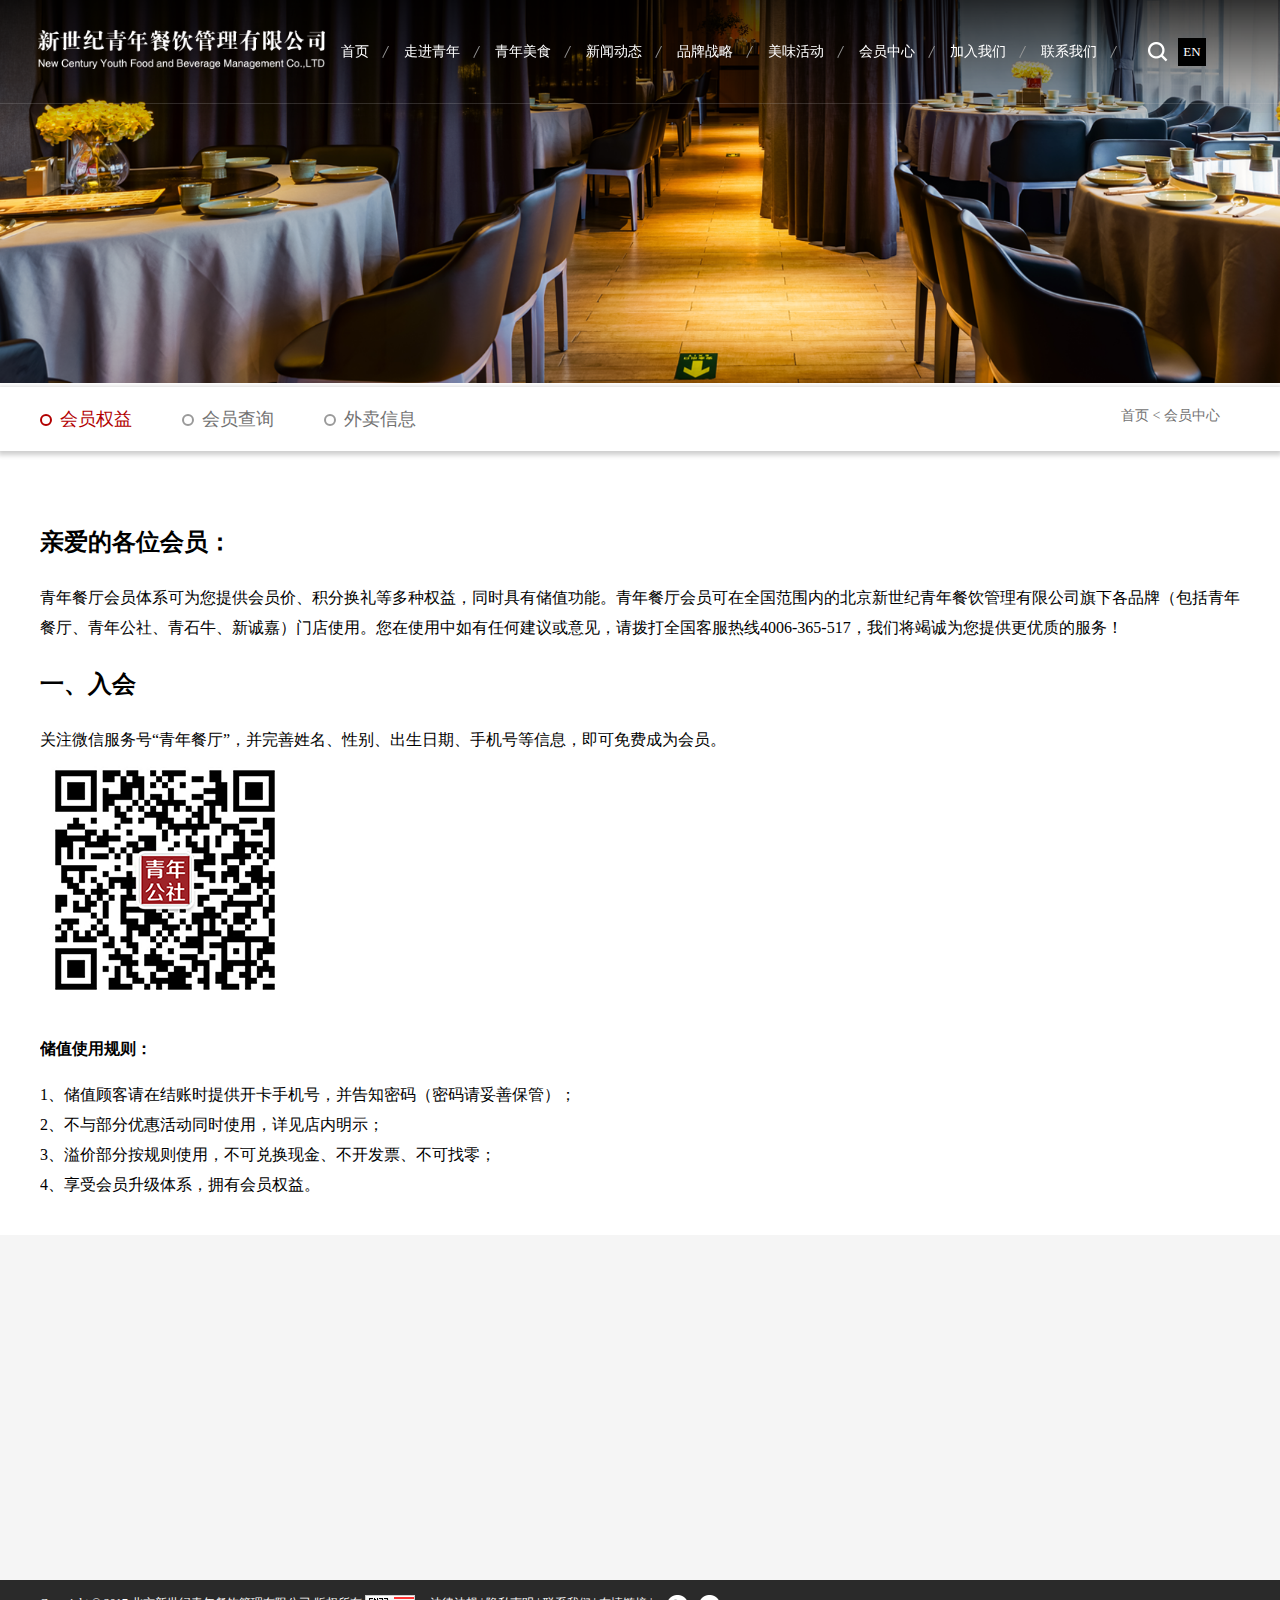
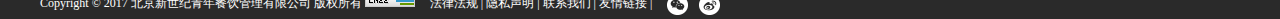
<file: html/vip.html>
<!DOCTYPE html>
<html lang="en">

<head>
    <meta charset="UTF-8">
    <meta name="viewport" content="width=device-width, initial-scale=1.0">
    <meta http-equiv="X-UA-Compatible" content="ie=edge">
    <link rel="stylesheet" href="../css/swiper.css">
    <link rel="stylesheet" href="../css/index.css">
    <link rel="stylesheet" href="../css/index_style.css">
    <!-- <link rel="stylesheet" href="../css/approach.css"> -->
    <!-- <link rel="stylesheet" href="../css/approach_style.css"> -->
    <link rel="stylesheet" href="../css/food.css">
    <link rel="stylesheet" href="../css/delicious.css">
    <link rel="stylesheet" href="../css/vip.css">
    <script src="../js/swiper.js"></script>


    <title>Document</title>
</head>

<body>
    <!-- 头部 -->
    <nav>
        <div class="logo"><img src="../img/logo.png"></div>
        <ul class="nav_menu">
            <li><a href="../index.html"><span>首页</span><span class="hov">首页</span></a></li>
        <li><a href="../html/approach.html"><span>走进青年</span><span class="hov">走进青年</span></a></li>
        <li><a href="../html/food.html"><span>青年美食</span><span class="hov">青年美食</span></a></li>
        <li><a href="../html/news.html"><span>新闻动态</span><span class="hov">新闻动态</span></a></li>
        <li><a href="../html/brand.html"><span>品牌战略</span><span class="hov">品牌战略</span></a></li>
        <li><a href="../html/delicious.html"><span>美味活动</span><span class="hov">美味活动</span></a></li>
        <li><a href="../html/vip.html"><span>会员中心</span><span class="hov">会员中心</span></a></li>
        <li><a href="../html/join.html"><span>加入我们</span><span class="hov">加入我们</span></a></li>
        <li><a href="../html/contact.html"><span>联系我们</span><span class="hov">联系我们</span></a></li>
        </ul>
        <div class="burger">
            <div class="top_line"></div>
            <div class="middle_line"></div>
            <div class="bottom_line"></div>
        </div>
        <div class="nav_right">
            <div class=" magnifying "> <img src="../img/search_icon.png"></div>
            <div class="change"><a href="">EN</a></div>
        </div>
        <div class="search">
            <div class="left">
                <div class="search_cli">
                </div>
                <i>×</i>
                <form action="">
                    <input type="text" placeholder="Serach..." id="key">
                    <input type="button">
                </form>
            </div>
            <div class="right"></div>
        </div>
    </nav>
    <header></header>
    <!-- banner -->
    <div class="banner1">
        <img src="../img/1904-114967.png">
    </div>
    <!-- content -->
    <!-- nav2 -->
    <div class="nav2">
        <div class="content">
            <ul>
                <li><a href="../html/vip.html" class="cur1">会员权益</a></li>
                <li><a href="../html/inquire.html" >会员查询</a></li>
                <li><a href="../html/take out.html" >外卖信息</a></li>
                
            </ul>
            <div class="mianbao">
                <p>首页 < 会员中心</p> </div> </div> </div> <div class="sign">
                        <div class="content">
                        <div class="text">
                            <h2>亲爱的各位会员：</h2>
                            <p>青年餐厅会员体系可为您提供会员价、积分换礼等多种权益，同时具有储值功能。青年餐厅会员可在全国范围内的北京新世纪青年餐饮管理有限公司旗下各品牌（包括青年餐厅、青年公社、青石牛、新诚嘉）门店使用。您在使用中如有任何建议或意见，请拨打全国客服热线4006-365-517，我们将竭诚为您提供更优质的服务！</p>
                            <h2>一、入会</h2>
                            <p>关注微信服务号“青年餐厅”，并完善姓名、性别、出生日期、手机号等信息，即可免费成为会员。</p>
                            <div class="erweima">
                                <img src="../img/10113048736.png">
                            </div>
                            <h4>储值使用规则：</h4>
                            <p>1、储值顾客请在结账时提供开卡手机号，并告知密码（密码请妥善保管）；</p>
                            <p>2、不与部分优惠活动同时使用，详见店内明示；</p>
                            <p>3、溢价部分按规则使用，不可兑换现金、不开发票、不可找零；</p>
                            <p>4、享受会员升级体系，拥有会员权益。</p>
                        </div>
                       
            </div>
            <!-- fooetr -->
            <div class="fooetr">
                <div class="content">
                    <ul>
                        <li><a href="">
                                <h5>走进青年</h5>
                            </a></li>

                        <li><a href="">青年简介</a></li>
                        <li><a href="">青年文化</a></li>
                        <li><a href="">大事记</a></li>
                        <li><a href="">企业荣誉</a></li>

                    </ul>
                    <ul>
                        <li><a href="">
                                <h5>青年美食</h5>
                            </a></li>

                        <li><a href="">招牌美食</a></li>
                        <li><a href="">经典菜系</a></li>
                        <li><a href="">健康饮品</a></li>
                        <!-- <li><a href="">企业荣誉</a></li> -->

                    </ul>
                    <ul>
                        <li><a href="">
                                <h5>新闻动态</h5>
                            </a></li>

                        <li><a href="">新闻展播</a></li>
                        <li><a href="">集团视频</a></li>

                    </ul>
                    <ul>
                        <li><a href="">
                                <h5>品牌战略</h5>
                            </a></li>

                        <li><a href="">青年餐厅</a></li>
                        <li><a href="">青年公社</a></li>
                        <li><a href="">老墙根涮肉</a></li>
                        <li><a href="">易宴</a></li>
                        <li><a href="">新嘉诚</a></li>
                        <li><a href="">好多家</a></li>
                        <li><a href="">青石牛</a></li>

                    </ul>
                    <ul>
                        <li><a href="">
                                <h5>美味活动</h5>
                            </a></li>


                    </ul>
                    <ul>
                        <li><a href="">
                                <h5>会员中心</h5>
                            </a></li>

                        <li><a href="">会员活动</a></li>
                        <li><a href="">会员查询</a></li>
                        <li><a href="">外卖信息</a></li>


                    </ul>
                    <ul>
                        <li><a href="">
                                <h5>联系我们</h5>
                            </a></li>

                        <li><a href="">集团总部</a></li>
                        <li><a href="">门店查询</a></li>
                        <li><a href="">招贤纳士</a></li>


                    </ul>
                </div>
            </div>
            <div class="fot">
                <div class="content">
                    <p>Copyright © 2017 北京新世纪青年餐饮管理有限公司 版权所有 <img src="../img/pic.gif"> </p>
                    <div class="link">
                        <a href="">法律法规</a>&nbsp;<span>|</span>
                        <a href="">隐私声明</a>&nbsp;<span>|</span>
                        <a href="">联系我们</a>&nbsp;<span>|</span>
                        <a href="">友情链接</a>&nbsp;<span>|</span>

                    </div>
                    <div class="share">
                        <a href=""><img src="../img/wx.png">
                            <div class="fot_hov"><img src="../img/fot_hov.jpg"></div>
                        </a>
                        <a href=""><img src="../img/wb.png"> </a>
                    </div>
                </div>
            </div>
            <div class="fix_right">
        
            </div>
            <script src="../js/jquery.js"></script>
            <script src="../js/index.js"></script>
            <script src="../js/appro.js"></script>
</body>

</html>
</file>
<file: css/index.css>
*{
    margin: 0;
    padding: 0;
    box-sizing: border-box;
    transition: all 1s;
    -o-transition: all 1s ;
    -ms-transition: all 1s;
    -moz-transition: all 1s;
    -webkit-transition: all 1s;
   
}
ul li{
    list-style: none;
}
a{
    text-decoration: none;
}
.logo>img{
   width: 286.4px;
    height: 39.2px;
    transition-duration: .5s;
    -ms-transition-duration: .5s;
    -moz-transition-duration: .5s;
    -webkit-transition-duration: .5s;
}
nav{
    z-index: 99;
    clear: both;
    width: 100%;
    height: 104px;
    border-bottom: 1px solid rgba(255, 255, 255, 0.2);
    position: fixed;
    top: 0;
    left: 0;
    display: flex;
    align-items: center;
    justify-content:space-between;
    padding: 0 5% 0 3%;
   
}
nav::after{
    content: "";
    position: absolute;
    top: 0px;
    left: 0;
    width: 100%;
    height: 110%;
    z-index: -1;
    box-shadow: 0 2px 15px 8px rgba(0,0,0,0.2);
    -o-box-shadow: 0 2px 15px 8px rgba(0,0,0,0.2);
    -ms-box-shadow: 0 2px 15px 8px rgba(0,0,0,0.2);
    -moz-box-shadow: 0 2px 15px 8px rgba(0,0,0,0.2);
    -webkit-box-shadow: 0 2px 15px 8px rgba(0,0,0,0.2);
    background: linear-gradient(top,rgba(0,0,0,0.8),rgba(0,0,0,0.2));
    background: -o-linear-gradient(top,rgba(0,0,0,0.8),rgba(0,0,0,0.2));
    background: -ms-linear-gradient(top,rgba(0,0,0,0.8),rgba(0,0,0,0.2));
    background: -moz-linear-gradient(top,rgba(0,0,0,0.8),rgba(0,0,0,0.2));
    background: -webkit-linear-gradient(top,rgba(0,0,0,0.8),rgba(0,0,0,0.2));
}

.burger {
    display: none;
}
.burger div{
    width: 25px;
    height: 3px;
    background-color: #fff;
    margin: 4px;
    
}

.nav_menu{
  display: flex;
  display: -webkit-box;
  display: -moz-box;
  display: -ms-flexbox;
  display: -moz-flex;
  display: -webkit-flex;

  justify-content: space-between;

  /* max-width: 800px; */
}
/* .nav_menu>li{
    color: #fff;
} */
.nav_menu>li{
    margin-right: 15px;
    height: 30px;
    overflow: hidden;
    line-height: 30px;
    background: url(../img/nav_icon.png) no-repeat center right;
    padding-right: 20px;
}
@keyframes slideIn{
    form{
        transform: translateX(120px);
        opacity: 0;
    }
    to{
        transform: translateX(0);
        opacity: 1;
    }
}
.nav_menu>li>a{
    height: 60px;
    color: #fff;
    font-size: 14px;
    position: relative;
    top: 0;
    display: block;
    transition-duration: .3s;
    -ms-transition-duration: .3s;
    -moz-transition-duration: .3s;
    -webkit-transition-duration: .3s;
}
.nav_menu>li>a:hover{
    top: -30px;
}
.nav_menu>li>a span{
    display: block ;
    height: 30px;
}
.nav_menu>li>a .hov{
    color: #b20000;
    font-weight: bold;
}
.nav_right{
    overflow: hidden;
}
.nav_right>div{
    margin-right: 10px;
float: left;

}
.nav_right>.magnifying{
    width: 20px;
    height: 20px;
    display: block;
    margin-top: 4px;
    cursor: pointer;
    /* background: url(../img/search_icon.png) no-repeat center center; */
}
.nav_right>.magnifying>img{
    display: block;
    margin: 0 auto;
}
.nav_right>.change{
    width: 28px;
    height: 28px;
    background-color: #000;
    float: left;
}
.nav_right>.change>a{
    display: block;
    line-height: 28px;
    text-align: center;
    color: #fff;
    font-size: 13px;
}
.search{
    /* width: 100%; */
display: none;
overflow: hidden;
/* transform: translateY(-500px); */
}
.search_cli{
    position: fixed;
    top: 0;
    left: 0;
    width: 100%;
    height: 100%;
    background-color: rgba(0, 0, 0, 0.7);
}
.left {
    overflow: hidden;
}
.left i{
    font-size: 140px;
    display: block;
    position: absolute;
    top: 0;
    right:150px;
    color: #fff;
    cursor: pointer;

}

.left form{
    position: fixed;
    top: 50vh;
    left: 25vh;
    width: 80%;
    /* position: absolute;
    top: 50%;
    margin-top: 50%;
    left: 50%; */
    /* transform: translate(-50%,-50%);
    -o-transform: translate(-50%,-50%);
    -ms-transform: translate(-50%,-50%);
    -moz-transform: translate(-50%,-50%);
    -webkit-transform: translate(-50%,-50%); */
   
}
.left>form>input[type='text']{
    width: 90%;
    height: 80px;
    float: left;
    line-height: 80px;
    font-size: 40px;
    padding-left: 10px;
    border: 0;
}
.left>form>input[type='button']{
    width: 80px;
    height: 80px;
    background: url(../img/search_icon.png) #b20000 no-repeat center ;
    border: 0;
}
/* baner */
.banner{
    height: 667px;
    overflow: hidden;
    position: relative;
}
.swiper-slide>a{
    width: 100%;
    height: 100%;
    display: block;
}
.swiper-slide img{
   max-width: 100%;
    /* height: 100%; */
}
.swiper-button-prev, .swiper-container-rtl .swiper-button-next {
    background-image: url(../img/bannerbtn.png);
    left: 60px;
    right: auto;
}
.swiper-button-next, .swiper-container-rtl .swiper-button-prev {
    background-image: url(../img/bannerbtn1.png);
    right: 60px;
    left: auto;
}
.flot{
    position: absolute;
    left: 50%;
    bottom: 50px;
    z-index: 2;
    margin-left: -27.5px; 
    background: url(../img/banner_down.png) no-repeat center center;
    background-size: 80%;
    width: 61px;
    height: 61px;
    cursor: pointer;
    background-size: 60px;
    /* animation: flot  1.5s  infinite ; */
    animation:flot 1.0s ease-in-out 0.1s alternate infinite;
}
@keyframes flot {
    0%{
        transform: translateY(0);
        -webkit-transform: translateY(0);
    }
  
    100%{
        transform: translateY(-20px);
        -webkit-transform: translateY(-20px);
    }
}
/* 模块 */
.modula{
    width: 100%;
  overflow: hidden;
}
.one{
    position: relative;
    float: left;
    width: 33.33%;
}
.bg_{
    width: 100%;
    height: 100%;
    background: rgba(0, 0, 0, 0.4);
    position: absolute;
    top: 0;
    left: 0;
    opacity: 1;
}
.one>a>img{
    display: block;
    max-width: 100%;
}
.but{
    width: 167px;
    height: 49px;
    border: 1px solid #fff;
    position: absolute;
    top: 50%;
    margin-top: -25.5px;
    left: 50%;
    margin-left: -83.5px;
    text-align: center;
    line-height: 49px;
    color: #fff;
    font-weight: bold;
    font-size: 20px;
}
.but>span{
   /* margin: 0 auto; */
   position: relative;
   display: block;
   z-index: 55;
   
}
.but span::before{
    content: '';
    width: 15px;
    height: 1px;
   position: absolute;
   top: 50%;
   margin-top: -0.5px;
   background-color: #fff;
   left: 10%;
}
.but span::after{
    content: '';
    width: 15px;
    height: 1px;
   position: absolute;
   top: 50%;
   margin-top: -0.5px;
   background-color: #fff;
   right: 10%;
}
.but>span>i:nth-child(1){
    position: absolute;
    top: 0;
    right: 0;
    content: '';
    width: 0%;
    height: 95%;
    background: rgba(144,0,0,0.8);
    z-index: -1;
}
.but>span>i:nth-child(2){
    position: absolute;
    top: 0;
    left: 0;
    content: '';
    width: 0%;
    height: 95%;
    background: rgba(144,0,0,0.8);
    z-index: -1;
}
/* news */
.food{
    width: 100%;
    background-color: #f5f5f5;
    overflow: hidden;
    position: relative;
}
.fod_con {
    position: relative;
}
.fod_con ul {
    overflow: hidden;
}
.fod_con ul li{
    float: left;
    width: 25%;
    height: 290px;
    position: relative;
}
.fod_con ul li:nth-child(3) img{
position: absolute;
}
.fod_con ul li:nth-child(4) .fo_inf{
    position: absolute;
    text-align: center;
}
.fod_con ul li img{
    width: 100%;
    max-height: 100%;
}
.fo_inf{
    /* padding: 50px; */
    background-color: #000;
    color: #fff;
    height: 100%;
    text-align: center;
    padding: 75px 40px;
}
.sp{
    position: absolute;
    bottom: 20px;
    right: 150px;
    width: 70px;
    height: 20px;
    z-index: 5;

}
.sp li{
    width: 8px;
    height: 8px;
    /* background-color: #fff; */
    border: 1px solid #fff;
    border-radius: 50%;
    float: left;
    margin-right: 10px;
}
.fo_inf h3{
    font-size: 23px;
    margin-bottom: 15px;
}
/* food */
.news{
    width: 100%;

}
.news .content{
    width: 1200px;
    margin: 0 auto;
    /* padding-bottom: 50px; */
}
.title{
    text-align: center;
    padding: 3% 0;
}
.title>h1{
    /* margin: 0 auto; */
    font-weight: normal;
    font-size: 24px;
    color: #040000;
    display: inline-block;
    position: relative;
}
.title>h1>span{
    width: 8px;
    height: 8px;
    border: solid 1px #b20000;
    border-radius: 50%;
    position: absolute;
    top: 6px;
    left: -15px;
}
.ersw{
    overflow: hidden;
    margin-right: 30px;
}
.ersw img{
    width: 100%;
    height: 230px;
    display: block;
}
.title>p{
    color: #ad1919;
    font-size: 10px;
}
.img_tit{
    background-color: #382d27;
    padding: 25px 35px 22px;
}
.img_tit>h2{
    text-align: center;
    color: #fff;
    font-size: 16px;
}
.img_tit>P{
    font-size: 10px;
    /* color: #fff; */
    color: #adaba8;
    line-height: 24px;
    height: 48px;
    overflow: hidden;
    margin: 5px 0 15px;
}
.move {
    position: relative;
    /* display: inline-block; */
    /* height: 35px; */
    height: 35px;
    line-height: 35px;
    text-align: center;
    z-index: 1;
    transition-duration: .5s;
    -ms-transition-duration: .5s;
    -moz-transition-duration: .5s;
    -webkit-transition-duration: .5s;
}
.move i{
    width: 35px;
    height: 35px;
    border: 1px solid #97938f;
    display: inline-block;
    position: absolute;
    /* background-color: #b20000; */
    z-index: -1;
    left: 50%;
    margin-left: -18px;
    transform: rotate(45deg);
    -o-transform: rotate(45deg);
    -ms-transform: rotate(45deg);
    -moz-transform: rotate(45deg);
    -webkit-transform: rotate(45deg);
    transition-duration: .5s;
    -ms-transition-duration: .5s;
    -moz-transition-duration: .5s;
    -webkit-transition-duration: .5s;
}
.move>.rot {
     background-color: #b20000;
     color: #fff;
    transform: rotate(765deg);  
    -o-transform: rotate(765deg);
    -ms-transform: rotate(765deg);
    -moz-transform: rotate(765deg);
    -webkit-transform: rotate(765deg);
}


.move span{
    color: #97938f;
    font-size: 8px;
}
.swiper-pagination-fraction, .swiper-pagination-custom, .swiper-container-horizontal > .swiper-pagination-bullets {
    bottom: 2px;
    left: 0;
    width: 100%;
    z-index: 10;
}
.swiper-pagination-bullet-active {
    opacity: 1;
    background: #b20000;
}
.iprovde_ban{
    padding-bottom: 50px;
}
/*  */
.cate .content{
    width: 1200px;
    margin: 0 auto;
    overflow: hidden;
}
.cate_con{
    transition: all 1s;
    overflow: hidden;
    float: left;
   width: 47.5%;
   /* margin-right: 10%; */
   position: relative;
   /* margin-bottom: 5%; */
}
.cate_con:nth-child(even){
    margin-right: 5%;
}
.one1>img{
    width: 100%;
    display: block;
    height: 306px;
   
}
.tit>h4{
    font-size: 16px;
    color: #fff;
    position: relative;
}
.tit{
    padding: 30px 30px 30px 50px;
    background: #332a23;
    overflow: hidden;
    width: 100%;
    -webkit-box-sizing: border-box;
    -moz-box-sizing: border-box;
    box-sizing: border-box;
    position: relative;
}
.tit>h4::after{
    content: '';
    /* content: ''; */
    position: absolute;
    left: -20px;
    top: 5px;
    width: 8px;
    height: 8px;
    border: 1px solid #af0101;
    border-radius: 50%;
}
.tit>.move{
    position: absolute;
    right: 40px;
    top: 50%;
    margin-top: -17.5px;
}
.hov_{
    transform: scale(1.2);

}
/* footer */
.fooetr{
    width: 100%;
    background-color: #f5f5f5;
}
.fooetr .content{
    width: 1200px;
    margin:  0 auto;
    overflow: hidden;
    /* transform: translateY(200); */
}
.fooetr .content ul li a{
    color: #adaba8;
    display: block;
    text-align: center;

}
.fooetr .content ul li {
    position: relative;
    margin-top: 12px;
    
}
.fooetr .content ul{
    border-right: 1px solid #dedede;
    float: left;
    margin-right: 50px;
    padding-right: 50px;
    opacity: 0;
    transform: translateX(400px);
}
.fooetr .content ul li a{
  font-size: 10px;
}
.fooetr .content ul li a:hover{
    color: #b20000;
}
.fooetr .content ul li a:hover h5{
    color: #b20000;
}
.fooetr .content ul li a h5{
    font-size: 16px;
    color: #333;
    padding: 15px 0;
}
.fooetr .content ul li a h5::after{
    content: '';
    width: 80%;
    height: 1px;
    background-color: #dedede;
    position: absolute;
    bottom: 0;
    /* margin-bottom: -0.5px; */
    left: 0;
}
/* .fooetr .content ul  span{
    position: absolute;
    top: 50%;
    margin-top: -0.5px;
    width: 30px;
    height: 1px;
    background-color: #adaba8;
} */
.fooetr .content{
    padding: 50px 0;
}
.fot{
    overflow: hidden;
    width: 100%;
    background-color: #2a2a2a;
    color: #fff;
}
.fot>.content{
    padding: 15px 0;
    margin: 0 auto;
    width: 1200px;

}

.fot p , .fot .link , .fot .share{
float: left;
margin-right: 15px;
font-size: 12px;
}
.fot .link a{
    color: #fff;
}
.share a{
    margin-right: 8px;
    position: relative;
}

.fot_hov{
    position: absolute;
    top: -100xp;
    left: 0;
}
.fix_right{
    position: fixed;
    width: 45px;
    height: 45px;
    background: url(../img/top.png) no-repeat #b22000;
    bottom: 130px;
    right: 40px;
    z-index: 15;
   opacity: 0;

}

@keyframes fot {
    from{
        transform: translateX(400px);
        opacity: 0;
    }
    to{
        transform: translateX(0px);
        opacity: 1;
    }
}
</file>
<file: css/index_style.css>
@media screen and (max-width:1168px){
    .nav_menu{
        position: absolute;
        top: 80px;
        right: 0;
        bottom: 0;
        width: 50vh;
        height: calc(100vh - 80px);

        background-color: rgba(255, 255, 255, 0.7);
    }
    nav{
        height: 80px;
    }
    nav::after {
        content: "";
        position: absolute;
        top: 0px;
        left: 0;
        width: 100%;
        height: 100%;
        z-index: -1;
        box-shadow: 0 2px 15px 8px rgba(0,0,0,0.2);
        -o-box-shadow: 0 2px 15px 8px rgba(0,0,0,0.2);
        -ms-box-shadow: 0 2px 15px 8px rgba(0,0,0,0.2);
        -moz-box-shadow: 0 2px 15px 8px rgba(0,0,0,0.2);
        -webkit-box-shadow: 0 2px 15px 8px rgba(0,0,0,0.2);
        background: linear-gradient(top,rgba(0,0,0,0.8),rgba(0,0,0,0.2));
        background: -o-linear-gradient(top,rgba(0,0,0,0.8),rgba(0,0,0,0.2));
        background: -ms-linear-gradient(top,rgba(0,0,0,0.8),rgba(0,0,0,0.2));
        background: -moz-linear-gradient(top,rgba(0,0,0,0.8),rgba(0,0,0,0.2));
        background: -webkit-linear-gradient(top,rgba(0,0,0,0.8),rgba(0,0,0,0.8));
    }
    .left>form>input[type='text'] {
        width: 74%;
        height: 60px;
        float: left;
        line-height: 80px;
        font-size: 40px;
        padding-left: 10px;
        border: 0;
    }
    .left>form>input[type='button'] {
        width: 62px;
        height: 62px;
        background: url(../img/search_icon.png) #b20000 no-repeat center;
        border: 0;
    }
    
    
    .burger {
        display: block;
        position: absolute;
        right: 20px;
        margin-left: 10px;
    }
    .nav_right>div{
        margin-right: 10px;
    }
    .nav_right>div:nth-child(2){
        margin-right: 30px;
    /* float: left; */
    }
    .burger.active div{
        transition:  0.3s ease-in-out 0.3s;
    }
    .burger.active .top_line{
        transform: rotate(45deg) translate(4px,6px);
    }
    .burger.active .bottom_line{
        transform: rotate(-45deg) translate(4px ,-6px);
    }
    .burger.active .middle_line{
        /* transform: rotate(-45deg); */
        opacity: 0;
        transform: translateX(10px);
        transition: 0.3s ease-in-out ;
    }
    /* .nav_menu>li>a .hov {
       display: none;
    } */
    .nav_menu>li {
        margin-bottom: 10px;
        margin-right: 0px;
        height: 30px;
        overflow: hidden;
        line-height: 30px;
        background: none;
        /* padding-right: 20px; */
        transform: translateX(120px);
        opacity: 0;
    }
    .nav_menu{
        display: flex;
        display: -webkit-box;
        display: -moz-box;
        display: -ms-flexbox;
        display: -moz-flex;
        display: -webkit-flex;
      
        justify-content:flex-start ;

        flex-direction: column;
        align-items: center;
      
        /* max-width: 800px; */
        background-color: rgba(0, 0, 0, 0.7);
        transform: translateX(100%);
        transition: 0.4 ease-in-out ;
      }
      .nav_menu.open{
          transform: translateX(0);
      }
      /* .nav_menu>li{
          transform: translateX(20px);
          opacity: 0;
      } */
      
      @keyframes slide {
          form{transform: translateX(40px);opacity: 0;}
          to{transform: translateX(0);opacity: 1;}
      }
      .nav_menu>li>a {
      text-align: center;
    }
    .logo>img {
        width: 186.4px;
        height: 30px;
        transition-duration: .5s;
        -ms-transition-duration: .5s;
        -moz-transition-duration: .5s;
        -webkit-transition-duration: .5s;
    }
    .nav_menu>li>a{
        font-size: 23px;
    }
    .ersw img{
        height: 230px !important;
    }
    .one>a>img {
        display: block;
        /* max-width: 100%; */
        width: 100%;
    }
    .one {
        position: relative;
        float: left;
        width: 100%;
    }
    .swiper-slide img{
        height: 700px;
    }
    .cate{
        padding: 0 10%;
    }
    .cate .content {
        width: 100%;
        margin: 0 auto;
        overflow: hidden;
       
    }
    .cate_con:nth-child(even) {
        margin-right: 0%;
    }
    .cate_con {
        transition: all 1s;
        overflow: hidden;
        float: left;
        width: 100%;
        /* margin-right: 10%; */
        position: relative;
        /* margin-bottom: 5%; */
    }
    .one1>img {
        width: 100%;
        display: block;
        height: 360px;
    }
    .tit>h4 {
        font-size: 22px;
        color: #fff;
        position: relative;
    }
    .news .content {
        width: 100%;
        margin: 0 auto;
        padding-bottom: 50px;
    }
    .cate .content {
        width: 100%;
        margin: 0 auto;
        overflow: hidden;
    }
    .fooetr .content {
        width: 100%;
        margin: 0 auto;
        overflow: hidden;
    }
    .fot>.content {
      width: 100%;
    }
    .fod_con ul li {
        float: left;
        width: 25%;
        height: 180px;
        position: relative;
    }
    .fo_inf {
        padding: 50px;
        background-color: #000;
        color: #fff;
        height: 100%;
        text-align: center;
        padding: 20px 30px;
    }
}
@media screen and (max-width:800px){
    .tit>.move {
       display: none;
    }
    .sp {
        display: none;
        position: absolute;
        bottom: 20px;
        right: 150px;
        width: 70px;
        height: 20px;
        z-index: 5;
    }
}
</file>
<file: css/approach.css>
.banner1{
    max-width: 100%;
}
.banner1 img{
    max-width: 100%;
}
/*  */
.introduction{
    width: 100%;
}
.introduction .content{
    width: 1200px;
    margin: 0 auto;
}
.title1{
    text-align: center;
    padding: 3% 0;
}
.title1>h1{
    /* margin: 0 auto; */
    font-weight: normal;
    font-size: 24px;
    color: #040000;
    display: inline-block;
    position: relative;
}
.title1>p{
    font-size: 16px;
    color: #888;
    margin: 5px 0;
    text-indent: 0;
}
.title1>p:last-child{
    font-size: 12px;
}
.title1>h1>span{
    width: 8px;
    height: 8px;
    border: solid 1px #b20000;
    border-radius: 50%;
    position: absolute;
    top: 6px;
    left: -15px;
}
.text4{
    padding: 30px 0;
}
.text4 p{
    line-height: 36px;
    font-size: 14px;
    text-indent: 2em;
}
.culture{
    width: 100%;
    padding: 30px 0;
}
.culture .content{
    width: 1200px;
    margin: 0 auto;
    overflow: hidden;
}
.cul_left ,.cul_left {
    float: left;
}
.cul_left{
    width: 60%;
}
.cul_left img{
    max-width: 100%;
}
.cul_right{
    width: auto;
}
.cul_right li{
margin-bottom: 30px;
font-size: 14px;
}
/*  */
.memorabilia{
    width: 100%;
    /* height: 500px; */
    overflow: hidden;
    background-size: cover;
    background: url(../img/chronicle_bg.jpg) no-repeat center center;
}
.memorabilia .content{
    width: 1200px;
    margin: 0 auto;overflow: hidden;
}
.btn{
    width: 122px;
    margin: 0 auto;
    overflow: hidden;
}
.btn img{
    margin-right: 15px;
}
.btn .btn_left , .btn .btn_right{
    float: left;
}
.btn .btn_left{
    width: 60px;
    height: 60px;
    background: url(../img/chronicle_left.png) no-repeat center center;

}
.btn .btn_left_hov{
    background: url(../img/btnleft.png) no-repeat center center;
}
.btn .btn_right_hov{
  background: url(../img/btnright.png) no-repeat center center;
}
.btn .btn_right{
    width: 60px;
    height: 60px;
    background: url(../img/chronicle_right.png) no-repeat center center;

}
.text p:nth-child(1){
    font-size: 35px;
    font-weight: bold;
    color: #fff;
    text-align: center;
    margin-bottom: 20px;
}
.text p:nth-child(2){
font-size: 20px;
color: #fff;
text-align: center;
}
.memorabilia .text{
    /* width: 1130px; */
    width: auto;
}
.year {
    overflow: hidden;
    background: url(../img/year_bg.png)no-repeat;
    padding-bottom: 20px;
}
.year .yidong {
    position: relative;
    /* left: 0; */
    margin-top: 10px;
    width: 2160px;
    min-height: 25px;
    /* right: 0; */
}

.year ul li{
    float: left;
    margin-right: 64px;
    width: 116px;
    text-align: center;
    color: rgba(255,255,255,0.8);
    font-size: 24px;
    margin-top: 50px;
}
.year ul li.cur{
    font-size: 32px;
    color: #fff;
    font-weight: bold;
    position: relative;
}
.year ul li.cur::after{
    content: '';
    position: absolute;
    top: -60px;
    left: 50%;
    width: 30px;
    height: 48px;
    background: url(../img/year_cur.png) no-repeat;
    margin-left: -15px;
}
/*  */
.honor{
    width: 100%;
}
.honor .content{
    position: relative;
    overflow: hidden;
    width: 1200px;
    margin: 0 auto;
}
.swiper-button-prev, .swiper-container-rtl .swiper-button-next {
    background-image: url(../img/honor_leftbtn.png);
    left: 60px;
    width: 50px;
    height: 50px;
    right: auto;
}
.swiper-button-next, .swiper-container-rtl .swiper-button-prev {
    background-image: url(../img/honor_rightBtn.png);
    right: 60px;
    left: auto;
    width: 50px;
    height: 50px;
}
.wenzi{
    margin-top: 20px;
    background-color: #adaba8;
    height: 120px;
}
.wenzi p{
    color: #000;
    text-align: center;
}
.swip_img img{
max-width:  100%;
height: 300px;
}
</file>
<file: css/approach_style.css>
@media screen and (max-width:1168px){
    .introduction .content {
        width: 100%;
        padding: 0px 30px;
        margin: 0 auto;
    }
    .inform img{
        width: 100%;
    }
    .culture .content {
        width: 100%;
        margin: 0 auto;
        overflow: hidden;
    }
    .memorabilia .content {
        width: 100%;
        margin: 0 auto;
        overflow: hidden;
    }
    .honor .content {
        position: relative;
        overflow: hidden;
        width: 100%;
        margin: 0 auto;
    }
}
</file>
<file: css/food.css>
.banner1{
    max-width: 100%;
}
.banner1 img{
    max-width: 100%;
}
.nav2{
    width: 100%;
    box-shadow: 0 2px 5px 2px rgba(0,0,0,0.2);
    -o-box-shadow: 0 2px 5px 2px rgba(0,0,0,0.2);
    -ms-box-shadow: 0 2px 5px 2px rgba(0,0,0,0.2);
    -moz-box-shadow: 0 2px 5px 2px rgba(0,0,0,0.2);
    -webkit-box-shadow: 0 2px 5px 2px rgba(0,0,0,0.2);
}
.nav2 .content{
    padding: 20px 0;
    width: 1200px;
    margin: 0 auto ;
    overflow: hidden;
    position: relative;
}
.nav2 .content ul {
    overflow: hidden;
}
.nav2 .content ul li{
    position: relative;
    float: left;
}
.nav2 .content ul li a{
    font-size: 18px;
    position: relative;
    color: #727272;
    padding-left: 20px;
    margin-right: 50px;
    position: relative;
} 
.nav2 .content ul li a:hover::before{
    border: 2px solid #b20000;
   
}
.nav2 .content ul li a:hover{
    color: #b20000;
}
.nav2 .content ul li a.cur1{
color: #b20000;
}
.nav2 .content ul li a.cur1::before{
    border: 2px solid #b20000;
}
.nav2 .content ul li a::before{
    content: '';
    /* background-color: #727272; */
    position: absolute;
    top: 50%;
    left: 0;
    width: 8px;
    height: 8px;
    border: 2px solid #9a9a9a;
    border-radius: 50%;
    margin-top: -5px;
    transition-duration: .5s;
    -ms-transition-duration: .5s;
    -moz-transition-duration: .5s;
    -webkit-transition-duration: .5s;

}
.nav2 .content ul,.mianbao{
    float: left;
}
.mianbao{
    position: absolute;
    right: 20px;
}
.mianbao {
    color: #727272;
    font-size: 14px;
}
/*  */
.sign{
    width: 100%;
}
.sign .content{
width: 1200px;
margin: 0 auto;
}
.tit1{
    padding: 25px 0;
}
.tit1 p{
text-align: center;
position: relative;
color: #b20000;
font-size: 30px;
}
.tit1 p::before{
    content: '';
    width: 267px;
    height: 3px;
    position: absolute;
    top: 50%;
    left: 200px;
    background: url(../img/contact_leftIcon.png) no-repeat;
}
.tit1 p::after{
    content: '';
    width: 267px;
    height: 3px;
    position: absolute;
    top: 50%;
    right: 200px;
    background: url(../img/contact_rightIcon.png) no-repeat;
}
.sign_con .right{
    background: url(../img/delicacy_bg.jpg) no-repeat ;
   height: 100%;
   /* width: auto; */
}
.sign_con:nth-child(odd) .left{
    float: right;
}
.sign_con:nth-child(odd) .right{
    float: left;
}
.sign_con {
    overflow: hidden;
    margin-top: 40px;
}
.sign_con .left{
    float: left;
    width: 80%;
}
.sign_con .right{
    float: right;
    width: 20%;
    height: 484px;
    position: relative;
}
.sign_con .right p{
    font-size: 30px;
    font-weight: normal;
    text-align: center;
    color: #1e1e1e;
    margin-top: 24px;

}
.next{
    width: 200px;
   text-align: center;
   padding: 40px 0;
   position: relative;
   margin: 0 auto;
}
.next a{
    font-size: 18px;
    color: #000;
}
.next a:nth-child(1){
    margin-right: 20px;
}

.next::before{
    content: '';
    width: 19px;
    height: 10px;
    position: absolute;
    top: 50%;
    margin-top: -5px;
right:22%;
    background: url(../img/news_prev.png) no-repeat;
}
.next::after{
    content: '';
    width: 19px;
    height: 10px;
    position: absolute;
    top: 50%;
    margin-top: -5px;
  
left: 22%;
    background: url(../img/news_next.png) no-repeat;
}
@media screen and (max-width:1168px){
    .nav2 .content {
        padding: 20px 0;
        width: 100%;
        margin: 0 auto;
        overflow: hidden;
        position: relative;
    }
    .sign .content {
        width: 100%;
        margin: 0 auto;
    }
    .left img{
        max-width: 100%;
    }
    .sign_con .right {
        float: right;
        width: 20%;
        height: 300px;
        position: relative;
    }
}
@media screen and (max-width:780px){
    .sign_con .right {
        float: right;
        width: 20%;
        height: 150px;
        position: relative;
    }
}
</file>
<file: css/join.css>
.tittop span:nth-child(1){
    width: 25%;

}
.tittop span:nth-child(2){
    width: 15%;

}
.tittop span:nth-child(3){
    width: 15%;

}
.tittop span:nth-child(4){
    width: 20%;

}
.tittop span:nth-child(5){
    width: 23%;

}
.tittop span{
    display: inline-block;
}
.tittop{
    background: #e7e7e7;
    color: #333;
    font-size: 16px;
    height: 42px;
    line-height: 42px;
    padding: 0 20px;
}

.titcon span{
display: inline-block;
}
.titcon span:nth-child(1){
    width: 25%;

}
.titcon span:nth-child(2){
    width: 15%;

}
.titcon span:nth-child(3){
    width: 15%;

}
.titcon span:nth-child(4){
    width: 20%;

}
.titcon span:nth-child(5){
    width: 23%;

}
.dec{
    padding: 0 20px;
    background: #fff;
    height: 60px;
    line-height: 60px;
    font-size: 14px;
    cursor: pointer;
    position: relative;
    /* overflow: hidden; */
}
.titcon:nth-child(even) .dec{
    background-color: #f6f6f6;
}
.titcon:last-child{
    margin-bottom: 25px;
}
.dec::after{
    content: '';
    position: absolute;
    top: 50%;
    right: 30px;
    width: 21px;
    height: 21px;
    margin-top: -10.5px;
    background: url(../img/contact1_icon.png) no-repeat;
}
.dec.im::after{
    background: url(../img/contact1_iconC.png) no-repeat;
}
.none{
    overflow: hidden;
    /* padding: 0 20px; */
    height: 0px;
    overflow: hidden;
    display: none;
    transition:  all 1s ease-in;

}
.content .titcon .none.blo  {
    display: block !important;
    height: 150px;
    transition: all 1.5 ease-in 200;
}
.none p{
    margin: 15px 0;
    font-size: 13px;
    color: #000;
    line-height: 20px;
}
</file>
<file: css/contact.css>
.city{
    /* width: 80%; */
    width: 785px;
    margin: 0 auto;
}
.city ul{
    overflow: hidden;
    /* margin: 0 auto; */
}
.city ul li{
    float: left;
    /* margin-right: 15px; */
}
.city ul li:last-child{
    margin-right: 0;
}
.city ul li a{
    display: inline-block;
    width: 142px;
    height: 43px;
    line-height: 43px;
    text-align: center;
    background: #eaeaea;
    color: #000;
    margin: 0 5px;
    font-size: 16px;
    border-radius: 3px;
    margin-bottom: 10px;
}
.city ul li a.cur{
    background-color: #b20000;
    color: #fff;
}
.city ul li a:hover{
    color: #fff;
background-color: #b20000;
}
.change1{
    padding: 30px 50px;
    width: 300px;
    margin: 0 auto;
}
.address{
    overflow: hidden;
    width: 100%;
}
.dec2{
    float: left;
    width: 33%;
    /* padding: 0 20px; */
/* margin-right: 1%; */
margin-bottom: 20px;
}
.dec2 a{
    /* height: 203px; */
    padding: 55px 45px;
    display: table-cell;
    vertical-align: middle;
    /* padding: 0 28px; */
 
    border: 1px solid #d5d5d5;
    /* margin-right: 3%; */
    margin-bottom: 30px;
}
.dec2:nth-child(3){
    margin-right: 0;
}
.dec2 a p{
    font-size: 18px;
    font-weight: normal;
    color: #333;
    padding-bottom: 8px;
    border-bottom: 1px solid #b72c2d;
    display: inline-block;
    margin-bottom: 15px;
}
.dec2 a:hover{
    background-color: #b72c2d;
    color: #fff;
}
.dec2 a:hover p{
    border-bottom: 1px solid #bfff;
    color: #fff;
}
.dec2 a span{
    line-height: 30px;
font-size: 14px;
color: #555;
}
@media screen and (max-width:1168px){
    .city {
        /* width: 80%; */
        width: 80%;
        margin: 0 auto;
    }
    .dec2 {
        /* float: left; */
        margin: 0 auto;
        width: 100%;
        padding: 0 18%;
        /* margin-right: 1%; */
        margin-bottom: 20px;
        margin-left: 5%;
    }
    #map{
        height: 350px !important;
    }
    .dec2 a {
        /* height: 203px; */
        padding: 55px 110px;
        display: table-cell;
        vertical-align: middle;
        /* padding: 0 28px; */
        border: 1px solid #d5d5d5;
        /* margin-right: 3%; */
        margin-bottom: 30px;
    }
}
</file>
<file: css/delicious.css>
.chid{
    width: 100%;
overflow: hidden;
margin-bottom: 20px;
}
.chid img{
    width: 100%;
}
.chid:nth-child(even) .left{
float: right;
}
.chid:nth-child(even) .right{
    float: left;

}
.chid .left{
    width: 50%;
    float: left;
 
}
.chid:last-child .left img{
    height: 415px;
}
.chid .left img{
    min-width: 100%;
    vertical-align: middle;
}
.content{
    padding-top: 50px;
}
.chid .right{
    /* background: url(../img/activity_bg.jpg) no-repeat center center; */
    position: relative;
    width: 50%;
    float: right;

}
/* .chid .left ,.chid .right{
    float: left;
} */
.chid .right p{
    position: absolute;
    top: 40px;
    right: 50px;
    font-size: 18px;
    color: #fff;
}
.chid .right .midle{
    position: absolute;
    left: 0;
    top: 30%;
    padding: 0 70px;
}
.chid .right .midle h4 a{
    color: #fff;
    font-size: 22px;
    font-weight: normal;
    position: relative;
}
.chid .right .midle h4 a::after{
    position: absolute;
    content: '';
    bottom: 10px;
    right: -35px;
    width: 28px;
    height: 15px;
    background: url(../img/hot.png) no-repeat;
}
.move{
    border: 1px solid #fff;
    width: 109px;
    height: 33px;
    text-align: center;
    line-height: 33px;
    color: #fff;
    display: block;
    border-radius: 3px;
}.info{
    line-height: 30px;
    color: #fff;
    margin: 10px 0;
    height: 90px;
    overflow: hidden;
}
.chid>.right>.midle>a:hover{
    background-color: #b20000;
    border: 1px solid #b20000;
}
</file>
<file: css/foodchi1.css>
.next a:nth-child(2){
    margin-right: 20px;
}
.next::before{
    content: '';
    width: 19px;
    height: 10px;
    position: absolute;
    top: 50%;
    margin-top: -5px;
right:10%;
    background: url(../img/news_prev.png) no-repeat;
}
.next::after{
    content: '';
    width: 19px;
    height: 10px;
    position: absolute;
    top: 50%;
    margin-top: -5px;
  
left: 10%;
    background: url(../img/news_next.png) no-repeat;
}
.tupian ul {
   
    /* display: flex; 
   justify-content: space-between; */
    padding: 30px 0;
   overflow: hidden;
}
.tupian ul li img{
    width: 100%;
    height: 100%;
}
.tupian ul li{
float: left;
width: 179px;
height: 109px;
border: 1px solid #ccc;
margin-right: 25px;

}
/* .tupian ul li:nth-child(odd){
    border-right: none;
} */

.tupian ul li:last-child{
/* float: right; */
/* margin-right: -90px; */
margin-left: 510px;
   margin: 0 auto;
   
}
</file>
<file: css/foodchi2.css>
.sign_con .left img {
    /* float: right; */
    width: 100%;
}
.sign_con:nth-child(odd) .left img{
    float: right;
    position: relative;
    left: 50%;
}
.sign_con:nth-child(even) .left img{
    float: left;
    position: relative;
    right:   50%;
}
.sign_con:last-child.left img{
    position: relative;
    right: 0;
}
</file>
<file: css/vip.css>
.text h2{
padding: 25px 0;
}
.text {
    padding-bottom: 35px;
    position: relative;
    overflow: hidden;
}
.text11 {
    padding-bottom: 35px;
    position: relative;
    overflow: hidden;
}
.text p{
    line-height: 30px;
}
.text  img{
    padding-bottom: 30px;
    position: relative;
}
.text h4{
    padding-bottom: 20px;
}
.ewmbox{
    position: absolute;
    left: 10%;
    background-color: #fff;
    border-radius: 50%;
    top: 10%;
    padding: 50px;
    /* width: 235px; */
    height: 235px;
    border-radius: 50%;
    background: #fff;
    display: table-cell;
    vertical-align: middle;
    text-align: center;
}
.reweima{
    display:block;
    text-align: center;
   
}

.ewmbox p{

position: absolute;
    bottom: 0;
    left: 50%;
    margin-left: -91px;
    width: 182px;
    height: 30px;
    line-height: 30px;
    background: #e70012;
    border-radius: 5px;
    text-align: center;
    color: #fff;

}
.ewmbox p i{
    display: inline-block;
    width: 11px;
    height: 13px;
    background: url(../img/cxewm_icon.jpg) no-repeat center center;
}
.ewmbox span{
    position: absolute;
    color: #fff;
    font-size: 12px;
    bottom: -30px;
    left: 50%;
    margin-left: -85px;

}
.info1{
    float: left;
    width: 25%;
    text-align: center;
  
    position: relative;

}

.info1 a{
    display: table-cell;
vertical-align: middle;
text-align: center;
    height: 176px;
    width: 400px;
    border: 1px solid #dfdfdf;
    /* margin: 30px 0; */
    /* border: 1px solid #000; */
    /* padding: 30px 20px; */
}
.info1 a:hover{
    border: 1px solid #b20000;
}
.info1 a img{
    display: inline-block;
    text-align: center;
    vertical-align: middle;
}
@media screen and (max-width:1168px){
    .text {
        padding-bottom: 35px;
        position: relative;
        overflow: hidden;
        padding: 35px 40px;
    }
}
</file>
<file: css/news.css>
.content{
    width: 1200px;
    margin: 0  auto ;
    overflow: hidden;
    padding: 70px 0;
    padding-bottom: 0;
}
.top1{
    width: 100%;
    height: 387px;
    overflow: hidden;
    border:  1px solid
     #d9d9d9;
}
.top1  .left{
    width: 50%;
    float: left;
}
.top1 img{
    width: 100%;
    max-height: 100%;
}
.top1 .right{
    padding: 20px;
    float: left;
}
.text{
    display: table-cell;
    vertical-align: middle;
    height: 387px;
}
.text p:nth-child(1){
    padding: 5px;
    font-size: 18px;
    color: #848484;
    padding-left: 15px;
    position: relative;
    font-weight: bold;
}
.text p:nth-child(1)::before{
    content: '';
    position: absolute;
    left: 0;
    top: 50%;
    width: 10px;
    height: 3px;
    background: #b20000;
    margin-top: -1.5px;
}
.text p:nth-child(2){
    padding: 5px;
    line-height: 36px;
    font-size: 16px;
    color: #333;
}
.text p:nth-child(3){
    
    
        padding: 5px;
        line-height: 36px;
        font-size: 16px;
        color: #666;
    
}
/* .text a.move{
    color: #b20000;
    border: 1px solid #b20000;
    width: 95px;
    height: 30px;
    text-align: right;
    line-height: 30px;
    display: block;
    background: url(../img/newsPage_icon.png) 13px center no-repeat;
    padding-left: 15px;
    margin-top: 30px;
    font-size: 12px;
} */
.news_chi{
    padding: 50px 0;
    padding-bottom: 0;
}
.news_text{
    border:  1px solid
    #d9d9d9;
    /* padding: 0 15px; */
    float: left;
    margin-right: 40px;
    width: 373px;
    margin-bottom: 40px;
    overflow: hidden;
}
.news_text img{
    width: 100%;
}
.news_text .img_{
    position: relative;
}
.move {
    position: relative;
    display: inline-block;
    /* height: 35px; */
    height: 35px;
    line-height: 35px;
    text-align: right;
    z-index: 1;
    transition-duration: .5s;
    -ms-transition-duration: .5s;
    -moz-transition-duration: .5s;
    -webkit-transition-duration: .5s;
    position: absolute;
    right: 25px;
    bottom: -13.5px;
 

}
.move i{
    border: none;
    width: 35px;
    height: 35px;
        display: inline-block;
    background-color: #fff;

    transform: rotate(45deg);
    -o-transform: rotate(45deg);
    -ms-transform: rotate(45deg);
    -moz-transform: rotate(45deg);
    -webkit-transform: rotate(45deg);
    transition-duration: .5s;
    -ms-transition-duration: .5s;
    -moz-transition-duration: .5s;
    -webkit-transition-duration: .5s;
    box-shadow: 0 1px 8px 1px rgba(0,0,0,0.2);
    -o-box-shadow: 0 1px 8px 1px rgba(0,0,0,0.2);
    -ms-box-shadow: 0 1px 8px 1px rgba(0,0,0,0.2);
    -moz-box-shadow: 0 1px 8px 1px rgba(0,0,0,0.2);
    -webkit-box-shadow: 0 1px 8px 1px rgba(0,0,0,0.2);
}

.content .news_chi .news_text .img_ .move .rot1 {
     background-color: #b20000 !important;
     color: #fff !important;
}

.move span{
    color: #b20000;
    font-size: 8px;
    z-index: 5;
}
.text3{
     background: #fff;
    padding: 20px 20px 15px;
}
.news_text .text3 h4{
    padding: 15px;
    font-size: 16px;
    color: #333;
    padding-left: 10px;
    background: url(../img/newsPage_decIcon.png) no-repeat left center;
    white-space: nowrap;
    text-overflow: ellipsis;
    overflow: hidden;
}
.news_text .text3 p{
    line-height: 24px;
    overflow: hidden;
    height: 48px;
    margin: 5px 0;
    font-size: 12px;
    color: #666;
}
.news_text .text3 time{

    color: #666;
    font-size: 12px;
    padding: 15px;
    padding-left: 15px;
    background: url(../img/newsPage_icon.png) no-repeat left center;
}
.next{
    width: 350px;
   text-align: center;

   position: relative;
   margin: 0 auto;
 
}
.next a{
    font-size: 18px;
    color: #000;
    margin-right:10px ;
}

.next::before{
    content: '';
    width: 19px;
    height: 10px;
    position: absolute;
    top: 50%;
    margin-top: -5px;
right:0%;
    background: url(../img/news_prev.png) no-repeat;
}
.next::after{
    content: '';
    width: 19px;
    height: 10px;
    position: absolute;
    top: 50%;
    margin-top: -5px;
  
left: 0%;
    background: url(../img/news_next.png) no-repeat;
}
@media screen and (max-width:1168px){
    .news_text {
        border: 1px solid #d9d9d9;
        /* padding: 0 15px; */
        float: left;
        margin-right: 40px;
        width: 100%;
        margin-bottom: 40px;
        overflow: hidden;
       padding: 0 4%;
    }
}
</file>
<file: css/video.css>
.next::before{
    content: '';
    width: 19px;
    height: 10px;
    position: absolute;
    top: 50%;
    margin-top: -5px;
right:35%;
    background: url(../img/news_prev.png) no-repeat;
}
.next::after{
    content: '';
    width: 19px;
    height: 10px;
    position: absolute;
    top: 50%;
    margin-top: -5px;
  
left: 29%;
    background: url(../img/news_next.png) no-repeat;
}
.content .news_chi .news_text .img_ .move .rot1 {
    background-color: #b20000 !important;
    color: #fff !important;
}
</file>
